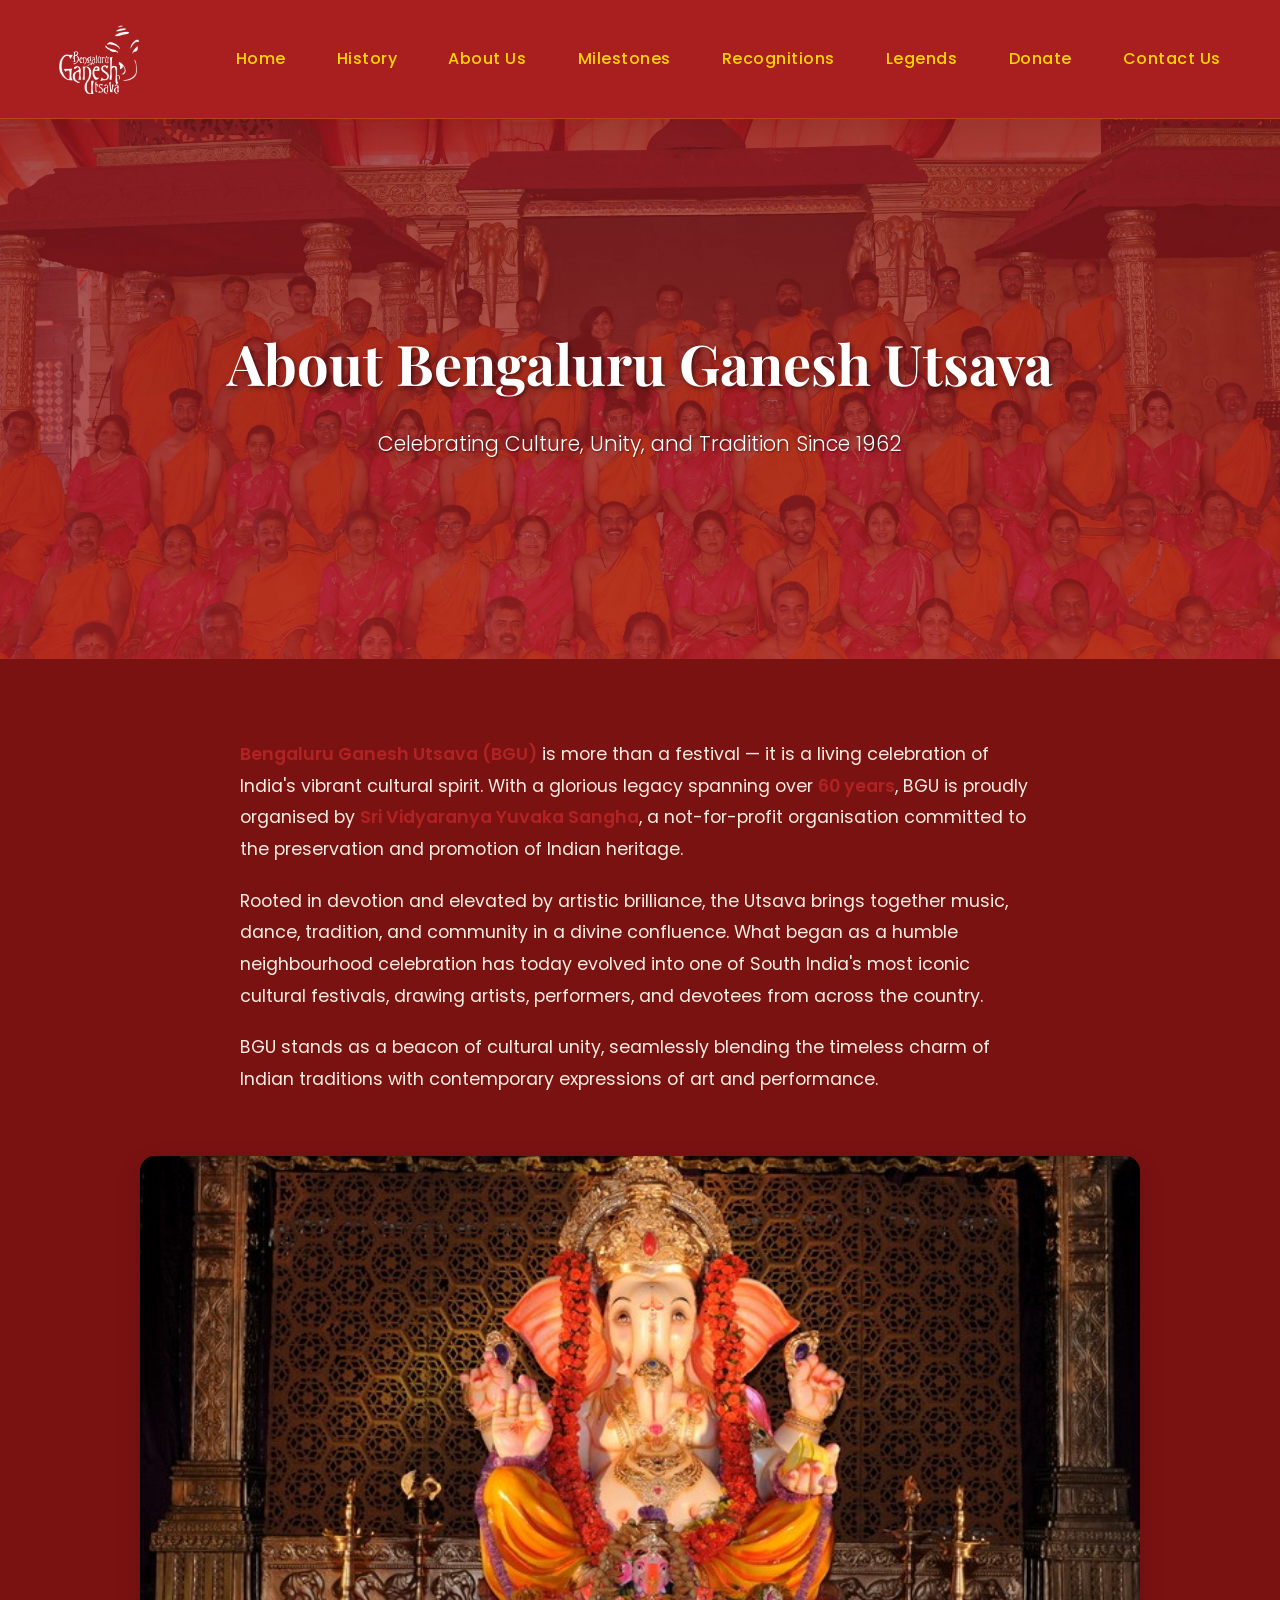
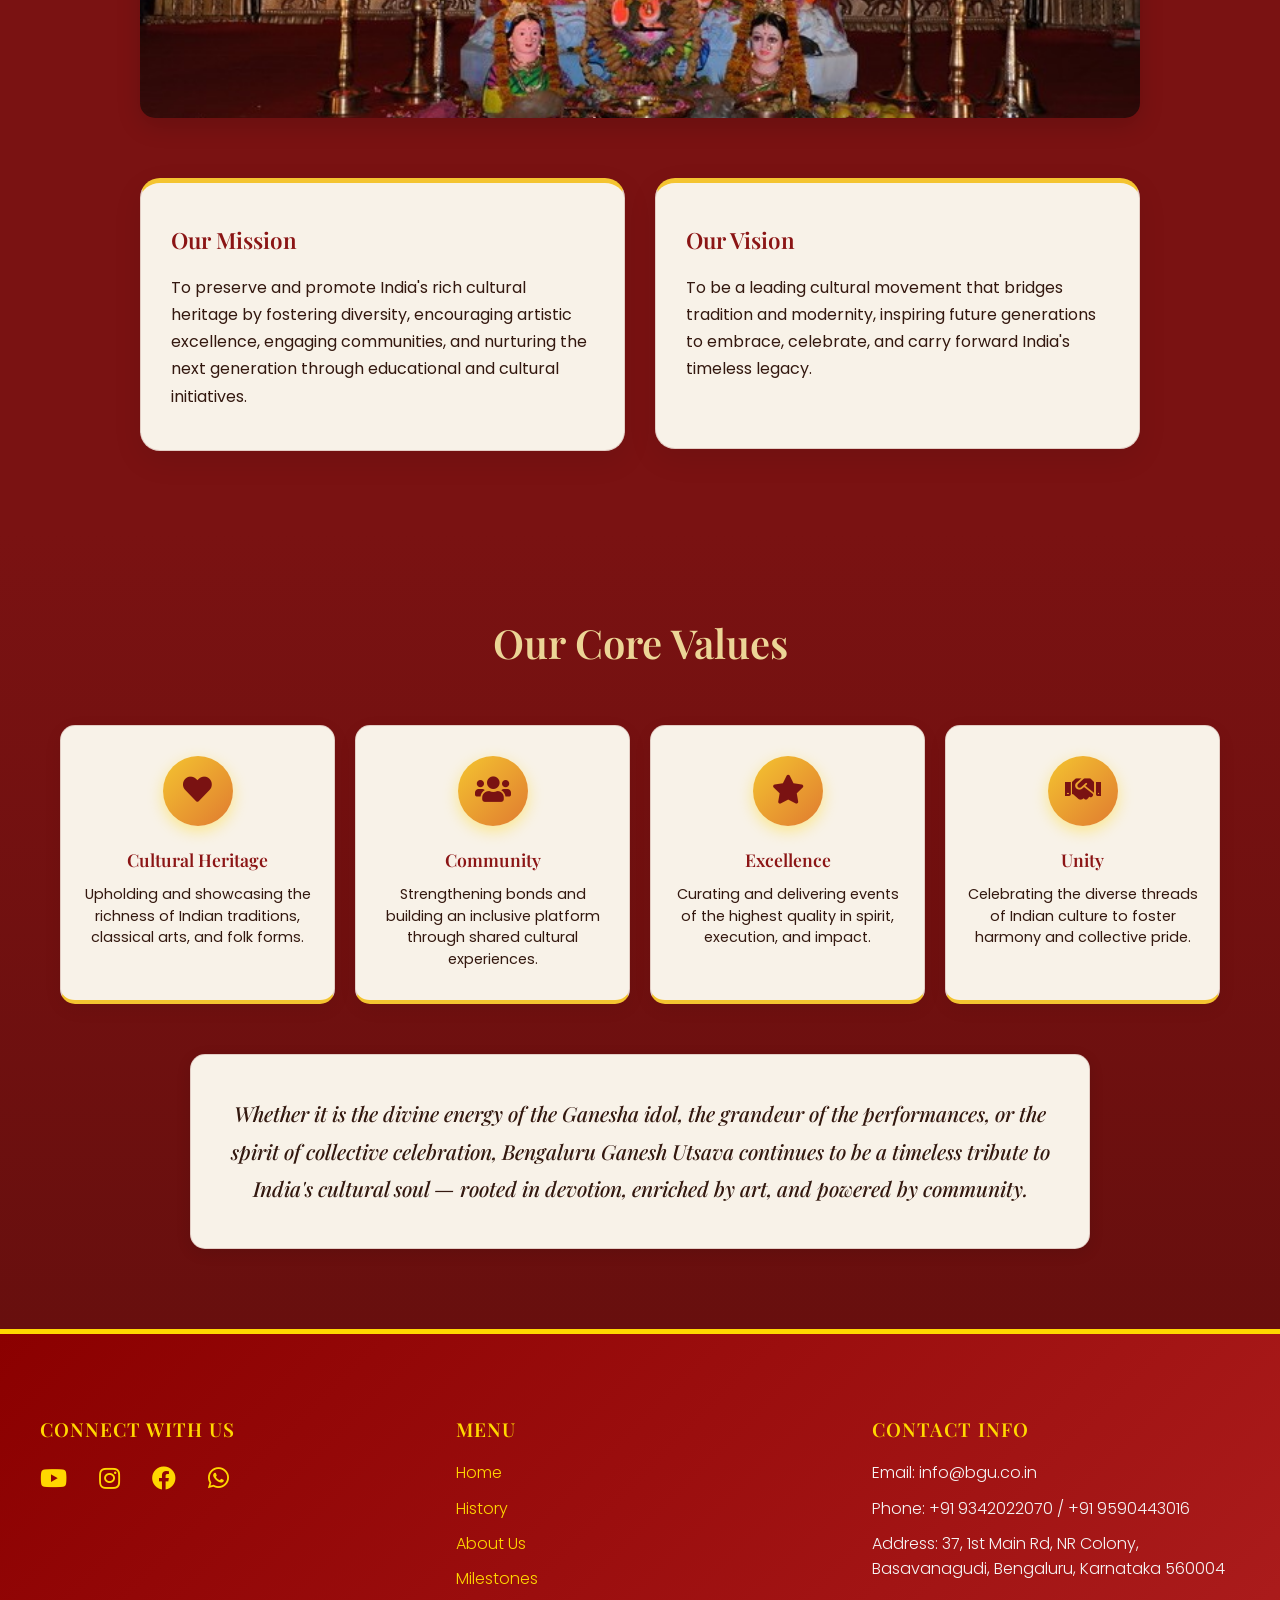
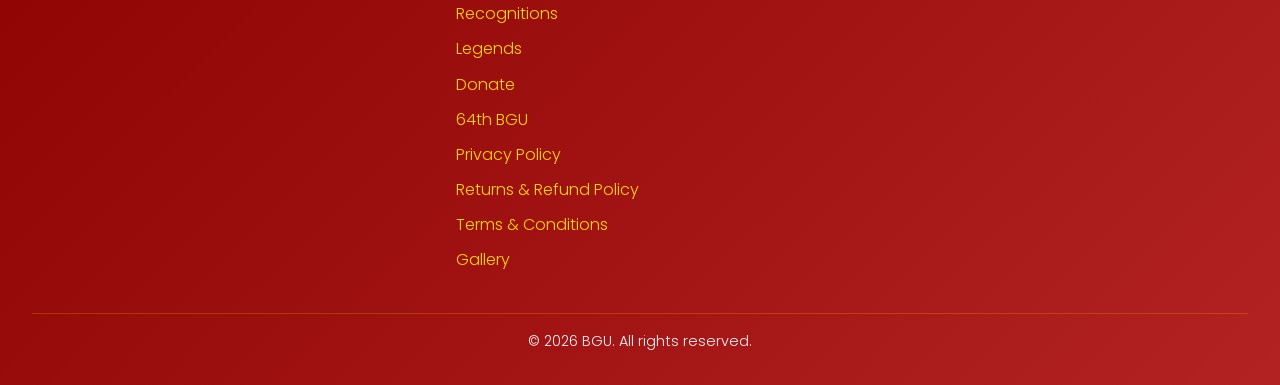
<file: about.html>
﻿<!DOCTYPE html>
<html lang="en">
<head>
    <meta charset="UTF-8">
    <meta name="viewport" content="width=device-width, initial-scale=1.0">
    <title>About Us - BGU</title>
    <link rel="preconnect" href="https://fonts.googleapis.com">
    <link rel="preconnect" href="https://fonts.gstatic.com" crossorigin>
    <link href="https://fonts.googleapis.com/css2?family=Poppins:wght@300;400;500;600;700&family=Playfair+Display:wght@400;500;600;700&display=swap" rel="stylesheet">
    <link rel="stylesheet" href="css/common.css">
    <link rel="stylesheet" href="css/about.css">
</head>
<body>
    <nav>
        <div class="nav-container">
            <a href="index.html" class="logo">
                <img src="images/logo.png" alt="BGU Logo">
            </a>
            <button class="mobile-menu-btn">
                <i class="fas fa-bars"></i>
            </button>
            <div class="nav-links">
                <a href="index.html">Home</a>
                <a href="history.html">History</a>
                <a href="about.html" class="active">About Us</a>
                <a href="milestones.html">Milestones</a>
                <a href="recognitions.html">Recognitions</a>
                <a href="legends.html">Legends</a>
                <a href="https://bguseva.efactic.com/donate.aspx" class="donate-nav">Donate</a>
                <a href="contact.html">Contact Us</a>
                </div>
        </div>
    </nav>

    <section class="about-hero">
        <div class="hero-content">
            <h1>About Bengaluru Ganesh Utsava</h1>
            <p>Celebrating Culture, Unity, and Tradition Since 1962</p>
        </div>
    </section>

    <section class="about-content">
        <div class="container">
            <!-- Text Content Section -->
            <div class="about-text-section">
                <div class="about-intro-section">
                    <p class="about-intro">
                        <strong>Bengaluru Ganesh Utsava (BGU)</strong> is more than a festival — it is a living celebration of India's vibrant cultural spirit. 
                        With a glorious legacy spanning over <strong>60 years</strong>, BGU is proudly organised by <strong>Sri Vidyaranya Yuvaka Sangha</strong>, a not-for-profit organisation committed to
                        the preservation and promotion of Indian heritage.
                    </p>
                    <p class="about-intro">
                        Rooted in devotion and elevated by artistic brilliance, 
                        the Utsava brings together music, dance, tradition, and community in a divine confluence. 
                        What began as a humble neighbourhood celebration has today evolved into one of South India's most iconic cultural festivals, drawing artists, performers, and devotees from across the country.
                    </p>
                    <p class="about-intro">
                        BGU stands as a beacon of cultural unity, seamlessly blending the timeless charm of Indian traditions with contemporary expressions of art and performance.
                    </p>
                </div>
            </div>

            <!-- Image Section -->
            <div class="about-image-section">
                <div class="image-container">
                    <img src="images/about.jpg" alt="BGU Celebration">
                    <div class="image-overlay">
                        <div class="overlay-content">
                            <h3>60+ Years of Excellence</h3>
                            <p>Celebrating India's Cultural Heritage</p>
                        </div>
                    </div>
                </div>
            </div>

            <!-- Mission Vision Section -->
            <div class="mission-vision-section">
                <div class="mission-vision-grid">
                    <div class="mission-card">
                        <h3>Our Mission</h3>
                        <p>To preserve and promote India's rich cultural heritage by fostering diversity, encouraging artistic excellence, engaging communities, and nurturing the next generation through educational and cultural initiatives.</p>
                    </div>
                    <div class="vision-card">
                        <h3>Our Vision</h3>
                        <p>To be a leading cultural movement that bridges tradition and modernity, inspiring future 
                            generations to embrace, celebrate, and carry forward India's timeless legacy.</p>
                            <br>
                    </div>
                </div>
            </div>
        </div>
    </section>

    <section class="values-section">
        <div class="container">
            <h2>Our Core Values</h2>
            <div class="values-grid">
                <div class="value-card">
                    <div class="value-icon">
                        <i class="fas fa-heart"></i>
                    </div>
                    <h3>Cultural Heritage</h3>
                    <p>Upholding and showcasing the richness of Indian traditions, classical arts, and folk forms.</p>
                </div>
                <div class="value-card">
                    <div class="value-icon">
                        <i class="fas fa-users"></i>
                    </div>
                    <h3>Community</h3>
                    <p>Strengthening bonds and building an inclusive platform through shared cultural experiences.</p>
                </div>
                <div class="value-card">
                    <div class="value-icon">
                        <i class="fas fa-star"></i>
                    </div>
                    <h3>Excellence</h3>
                    <p>Curating and delivering events of the highest quality in spirit, execution, and impact.</p>
                </div>
                <div class="value-card">
                    <div class="value-icon">
                        <i class="fas fa-handshake"></i>
                    </div>
                    <h3>Unity</h3>
                    <p>Celebrating the diverse threads of Indian culture to foster harmony and collective pride.</p>
                </div>
            </div>
            <div class="values-conclusion">
                <p>Whether it is the divine energy of the Ganesha idol, the grandeur of the performances, or the spirit of collective celebration, 
                    Bengaluru Ganesh Utsava continues to be a timeless tribute to India's cultural soul — rooted in devotion, enriched by art, and powered by community.</p>
            </div>
        </div>
    </section>

    <footer id="contact-section">
        <div class="footer-content">
            <div class="footer-section">
                <h3>Connect With Us</h3>
                <div class="social-links">
                    <a href="https://www.youtube.com/@BengaluruGaneshUtsav" target="_blank" title="YouTube">
                        <i class="fab fa-youtube"></i>
                    </a>
                    <a href="https://www.instagram.com/bengaluruganeshutsava/" target="_blank" title="Instagram">
                        <i class="fab fa-instagram"></i>
                    </a>
                    <a href="https://www.facebook.com/BengaluruGaneshUtsava?rdid=ej8LYQ4lG8cMJiPI&share_url=https%3A%2F%2Fwww.facebook.com%2Fshare%2F1BhWuiuvGp%2F%23" target="_blank" title="Facebook">
                        <i class="fab fa-facebook"></i>
                    </a>
                    <a href="https://www.whatsapp.com/channel/0029VbAELHt1HspvXAZ7Qm1d" target="_blank" title="whatsapp">
                        <i class="fab fa-whatsapp"></i>
                    </a>
                </div>
            </div>
            <div class="footer-section">
                <h3>Menu</h3>
                <div class="footer-menu">
                    <a href="index.html">Home</a>
                    <a href="history.html">History</a>
                    <a href="about.html">About Us</a>
                    <a href="milestones.html">Milestones</a>
                    <a href="recognitions.html">Recognitions</a>
                    <a href="legends.html">Legends</a>
                    <a href="https://bguseva.efactic.com/donate.aspx">Donate</a>
                    <a href="64thbgu.html">64th BGU</a>
                    <a href="privacy-policy.html">Privacy Policy</a>
                    <a href="returns-refund-policy.html">Returns & Refund Policy</a>
                    <a href="terms-conditions-policy.html">Terms & Conditions</a>
                    <a href="gallery.html">Gallery</a>
                </div>
            </div>
            <div class="footer-section">
                <h3>Contact Info</h3>
                <p>Email: info@bgu.co.in</p>
                <p>Phone: +91 9342022070 / +91 9590443016</p>
                <p>Address: 37, 1st Main Rd, NR Colony, Basavanagudi, Bengaluru, Karnataka 560004</p>
            </div>
        </div>
        <div class="footer-bottom">
            <p>&copy; 2026 BGU. All rights reserved.</p>
        </div>
    </footer>

    <!-- Font Awesome for social media icons -->
    <link rel="stylesheet" href="https://cdnjs.cloudflare.com/ajax/libs/font-awesome/5.15.4/css/all.min.css">
    <script src="scripts/about.js"></script>
</body>
</html>
</file>
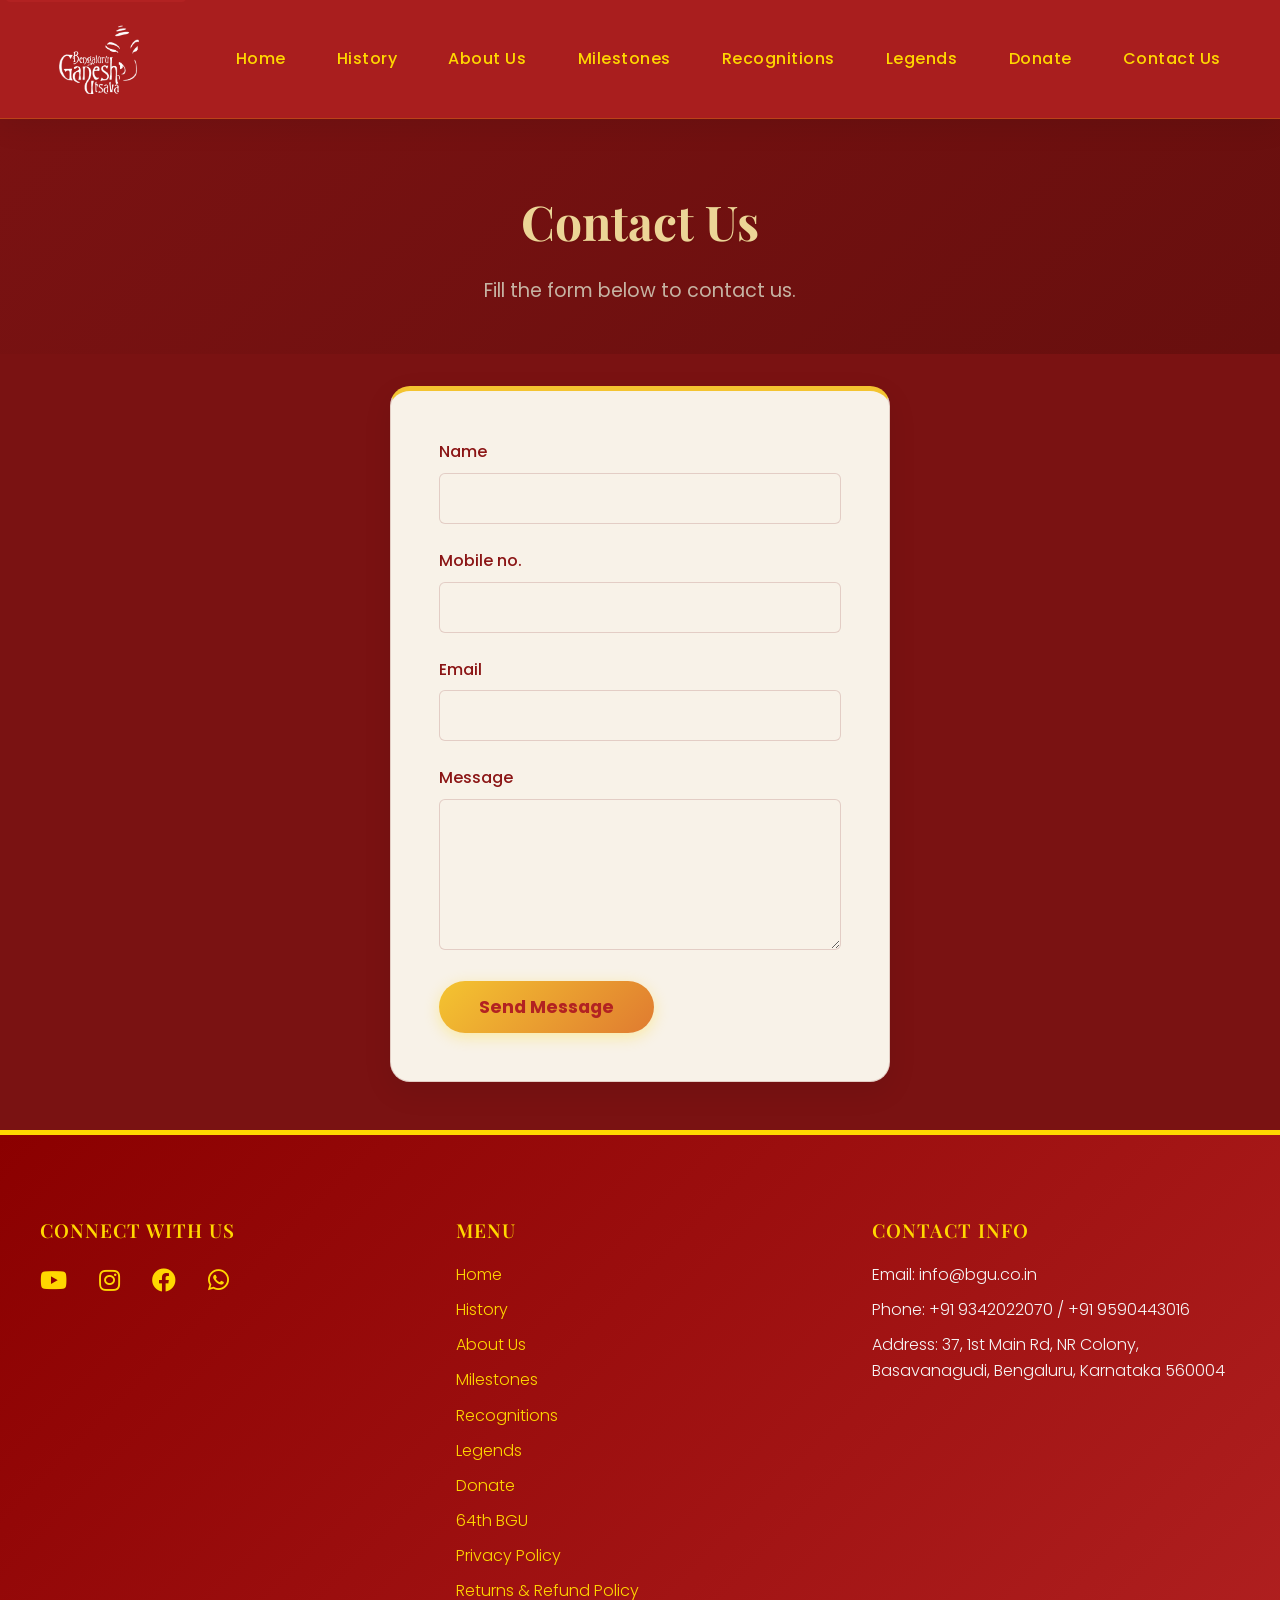
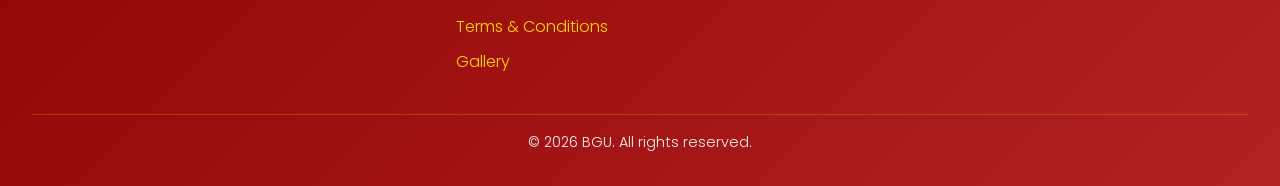
<file: contact.html>
﻿<!DOCTYPE html>
<html lang="en">
<head>
    <meta charset="UTF-8">
    <meta name="viewport" content="width=device-width, initial-scale=1.0">
    <title>Contact Us - BGU</title>
    <link rel="preconnect" href="https://fonts.googleapis.com">
    <link rel="preconnect" href="https://fonts.gstatic.com" crossorigin>
    <link href="https://fonts.googleapis.com/css2?family=Poppins:wght@300;400;500;600;700&family=Playfair+Display:wght@400;500;600;700&display=swap" rel="stylesheet">
    <link rel="stylesheet" href="css/common.css">
    <link rel="stylesheet" href="css/contact.css">
    <link rel="stylesheet" href="css/main.css">
</head>
<body>
    <a href="#main-content" class="skip-link">Skip to main content</a>
    <nav aria-label="Main navigation">
        <div class="nav-container">
            <a href="index.html" class="logo">
                <img src="images/logo.png" alt="BGU Logo">
            </a>
            <button class="mobile-menu-btn" aria-label="Toggle navigation menu" aria-expanded="false">
                <i class="fas fa-bars" aria-hidden="true"></i>
            </button>
            <div class="nav-links">
                <a href="index.html">Home</a>
                <a href="history.html">History</a>
                <a href="about.html">About Us</a>
                <a href="milestones.html">Milestones</a>
                <a href="recognitions.html">Recognitions</a>
                <a href="legends.html">Legends</a>
                <a href="https://bguseva.efactic.com/donate.aspx">Donate</a>
                <a href="contact.html">Contact Us</a>
            </div>
        </div>
    </nav>

    <main id="main-content">
        <section class="contact-hero">
            <h1>Contact Us</h1>
            <p>Fill the form below to contact us.</p>
        </section>
        <section class="contact-form-section">
            <form class="contact-form" action="#" method="post" autocomplete="off">
                <div class="form-group">
                    <label for="name">Name</label>
                    <input type="text" id="name" name="name" required>
                </div>
                <div class="form-group">
                    <label for="mobile no.">Mobile no.</label>
                    <input type="text" id="mobile no." name="mobile no." required>
                </div>
                <div class="form-group">
                    <label for="email">Email</label>
                    <input type="email" id="email" name="email">
                </div>
                <div class="form-group">
                    <label for="message">Message</label>
                    <textarea id="message" name="message" rows="5" required></textarea>
                </div>
                <button type="submit" class="submit-btn">Send Message</button>
            </form>
        </section>
    </main>
    <footer id="contact-section">
        <div class="footer-content">
            <div class="footer-section">
                <h3>Connect With Us</h3>
                <div class="social-links">
                    <a href="https://www.youtube.com/@BengaluruGaneshUtsav" target="_blank" title="YouTube">
                        <i class="fab fa-youtube"></i>
                    </a>
                    <a href="https://www.instagram.com/bengaluruganeshutsava/" target="_blank" title="Instagram">
                        <i class="fab fa-instagram"></i>
                    </a>
                    <a href="https://www.facebook.com/BengaluruGaneshUtsava?rdid=ej8LYQ4lG8cMJiPI&share_url=https%3A%2F%2Fwww.facebook.com%2Fshare%2F1BhWuiuvGp%2F%23" target="_blank" title="Facebook">
                        <i class="fab fa-facebook"></i>
                    </a>
                    <a href="https://www.whatsapp.com/channel/0029VbAELHt1HspvXAZ7Qm1d" target="_blank" title="whatsapp">
                        <i class="fab fa-whatsapp"></i>
                    </a>
                </div>
            </div>
            <div class="footer-section">
                <h3>Menu</h3>
                <div class="footer-menu">
                    <a href="index.html">Home</a>
                    <a href="history.html">History</a>
                    <a href="about.html">About Us</a>
                    <a href="milestones.html">Milestones</a>
                    <a href="recognitions.html">Recognitions</a>
                    <a href="legends.html">Legends</a>
                    <a href="https://bguseva.efactic.com/donate.aspx">Donate</a>
                    <a href="64thbgu.html">64th BGU</a>
                    <a href="privacy-policy.html">Privacy Policy</a>
                    <a href="returns-refund-policy.html">Returns & Refund Policy</a>
                    <a href="terms-conditions-policy.html">Terms & Conditions</a>
                    <a href="gallery.html">Gallery</a>
                </div>
            </div>
            <div class="footer-section">
                <h3>Contact Info</h3>
                <p>Email: info@bgu.co.in</p>
                <p>Phone: +91 9342022070 / +91 9590443016</p>
                <p>Address: 37, 1st Main Rd, NR Colony, Basavanagudi, Bengaluru, Karnataka 560004</p>
            </div>
        </div>
        <div class="footer-bottom">
            <p>&copy; 2026 BGU. All rights reserved.</p>
        </div>
    </footer>
    <link rel="stylesheet" href="https://cdnjs.cloudflare.com/ajax/libs/font-awesome/5.15.4/css/all.min.css">
    <script src="scripts/main.js"></script>
</body>
</html>
</file>
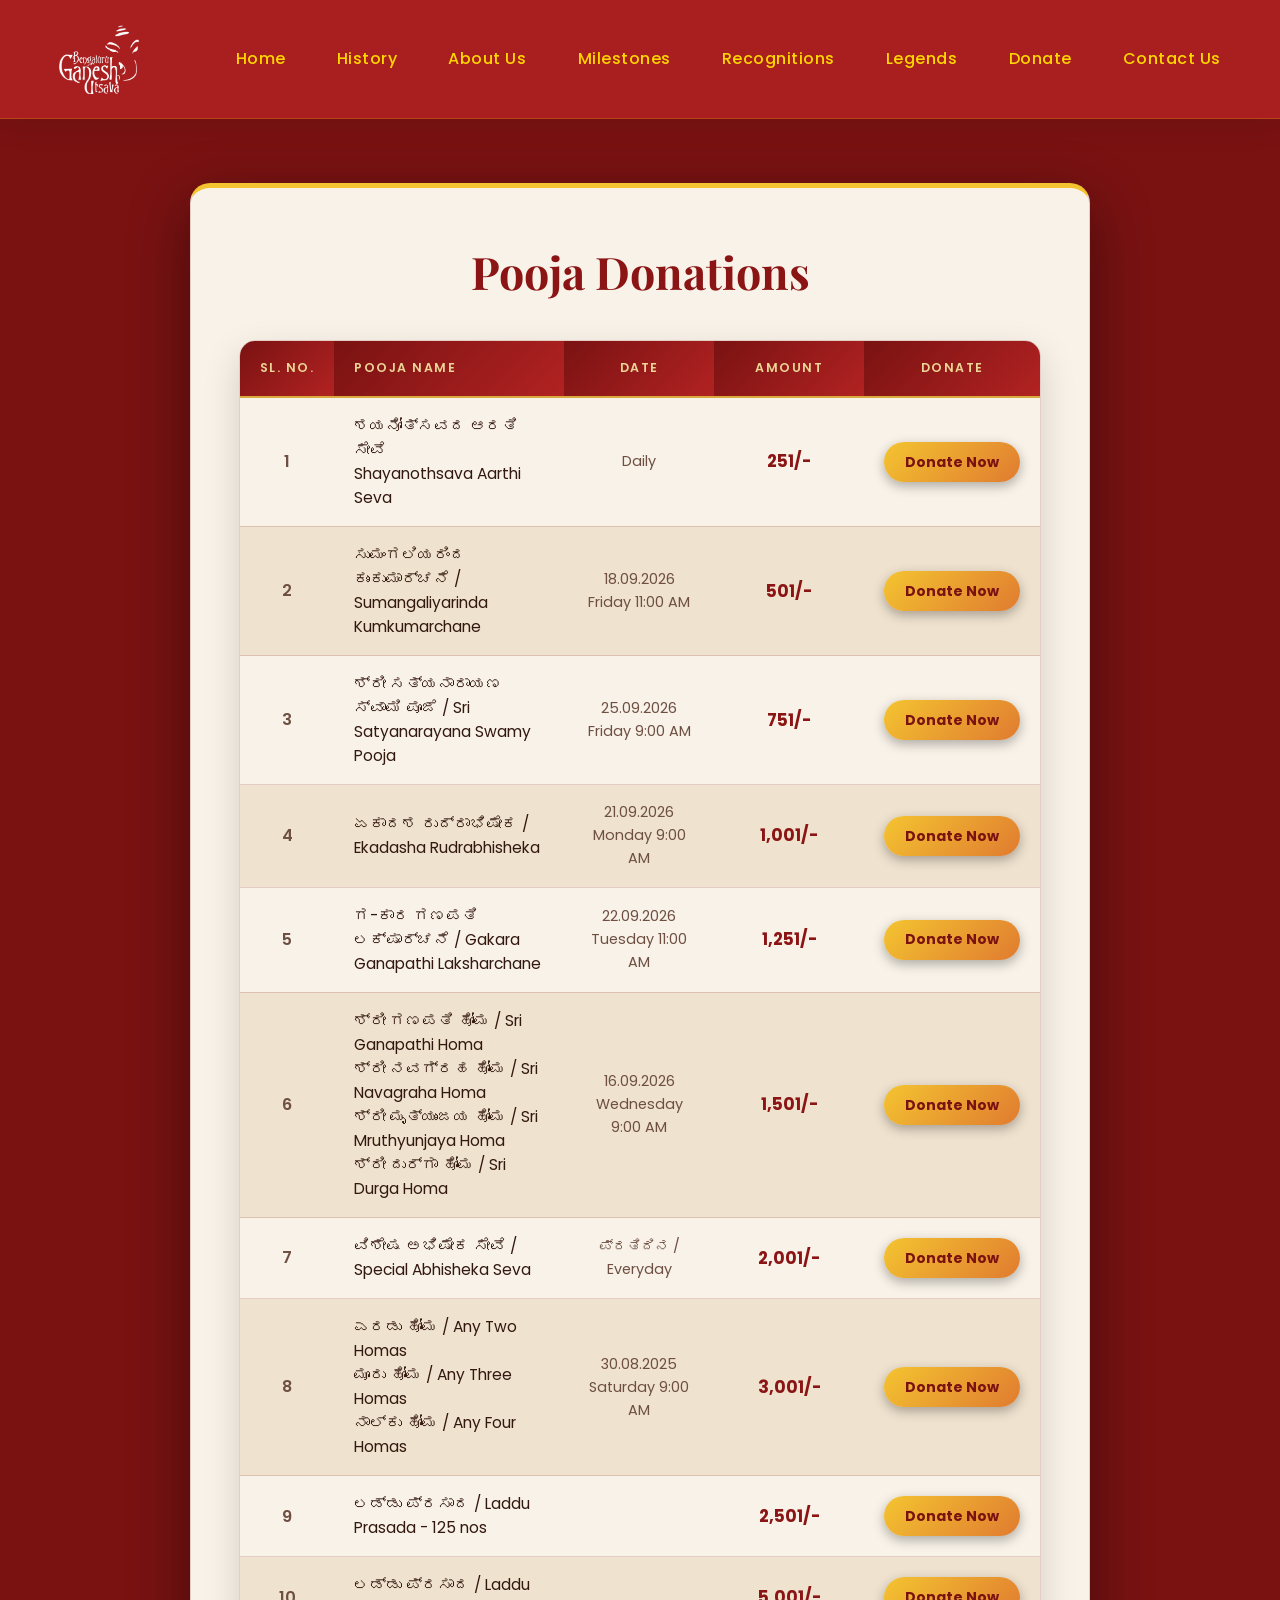
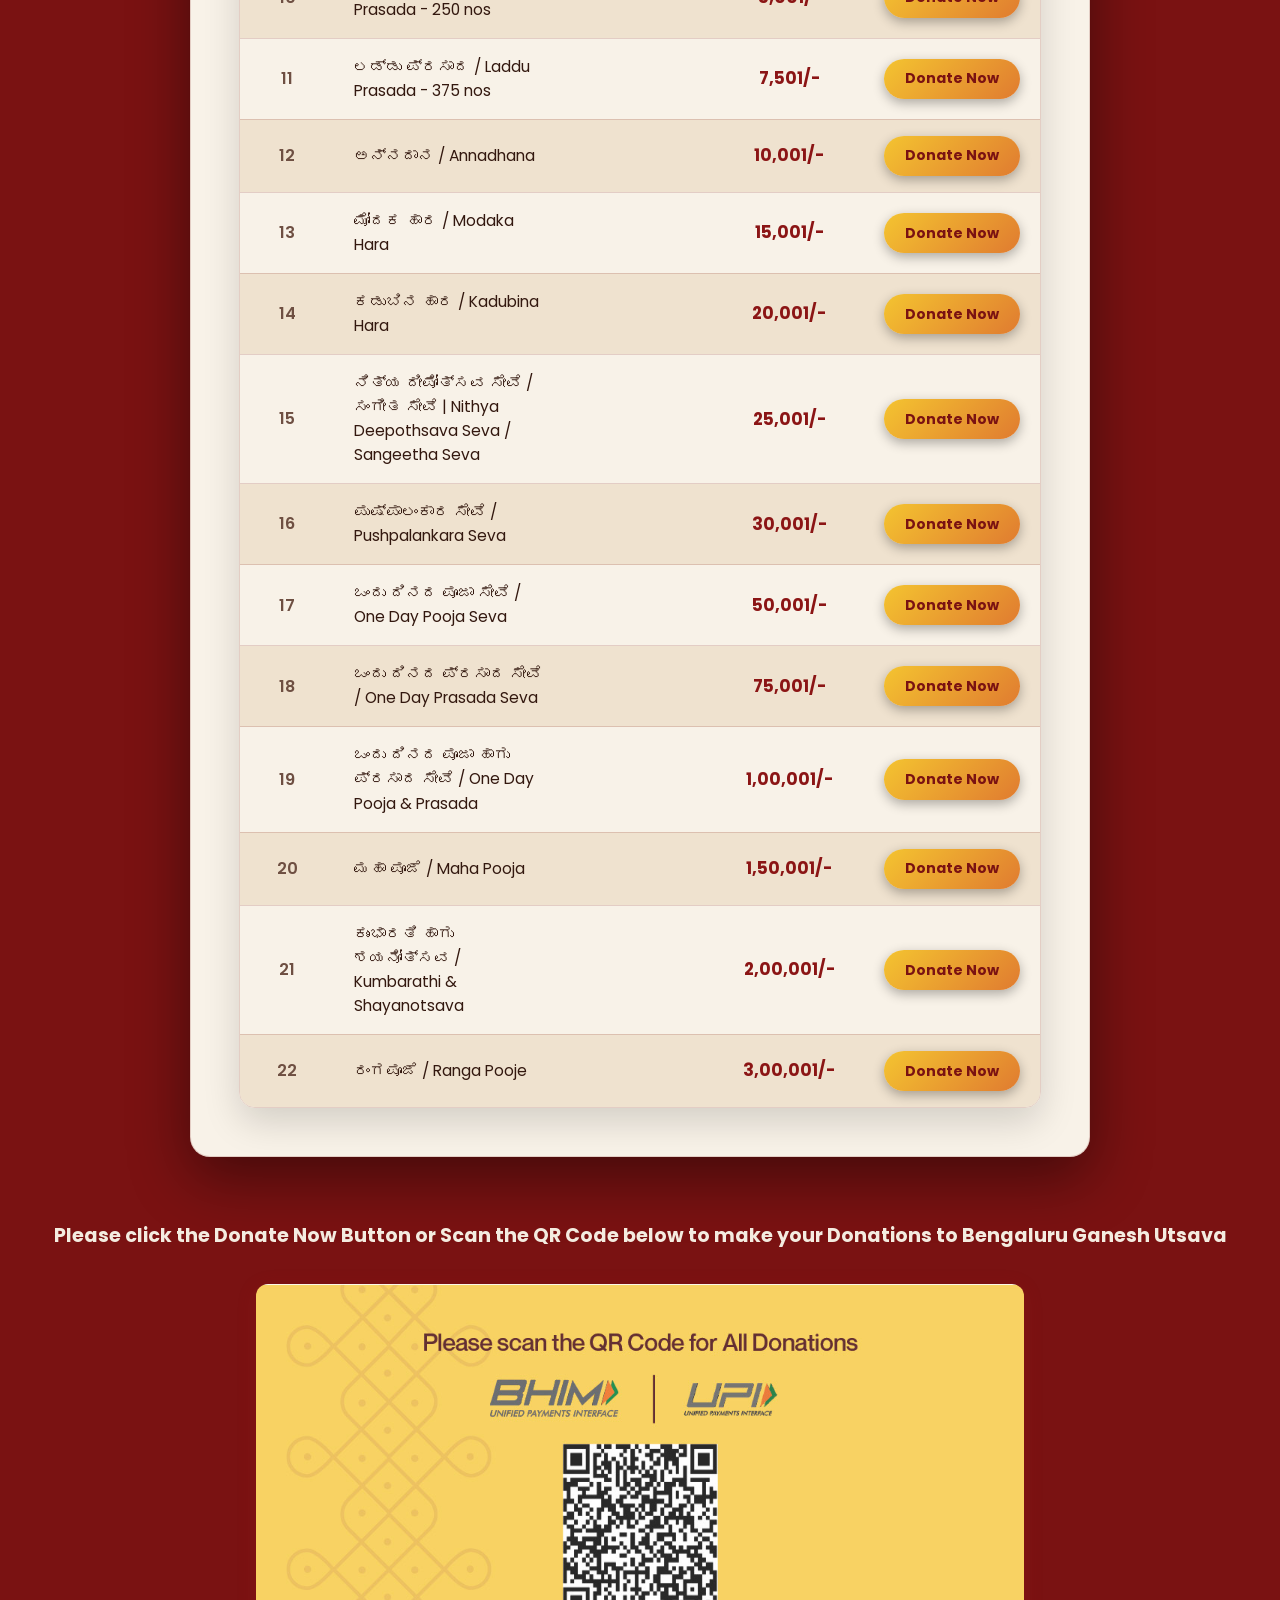
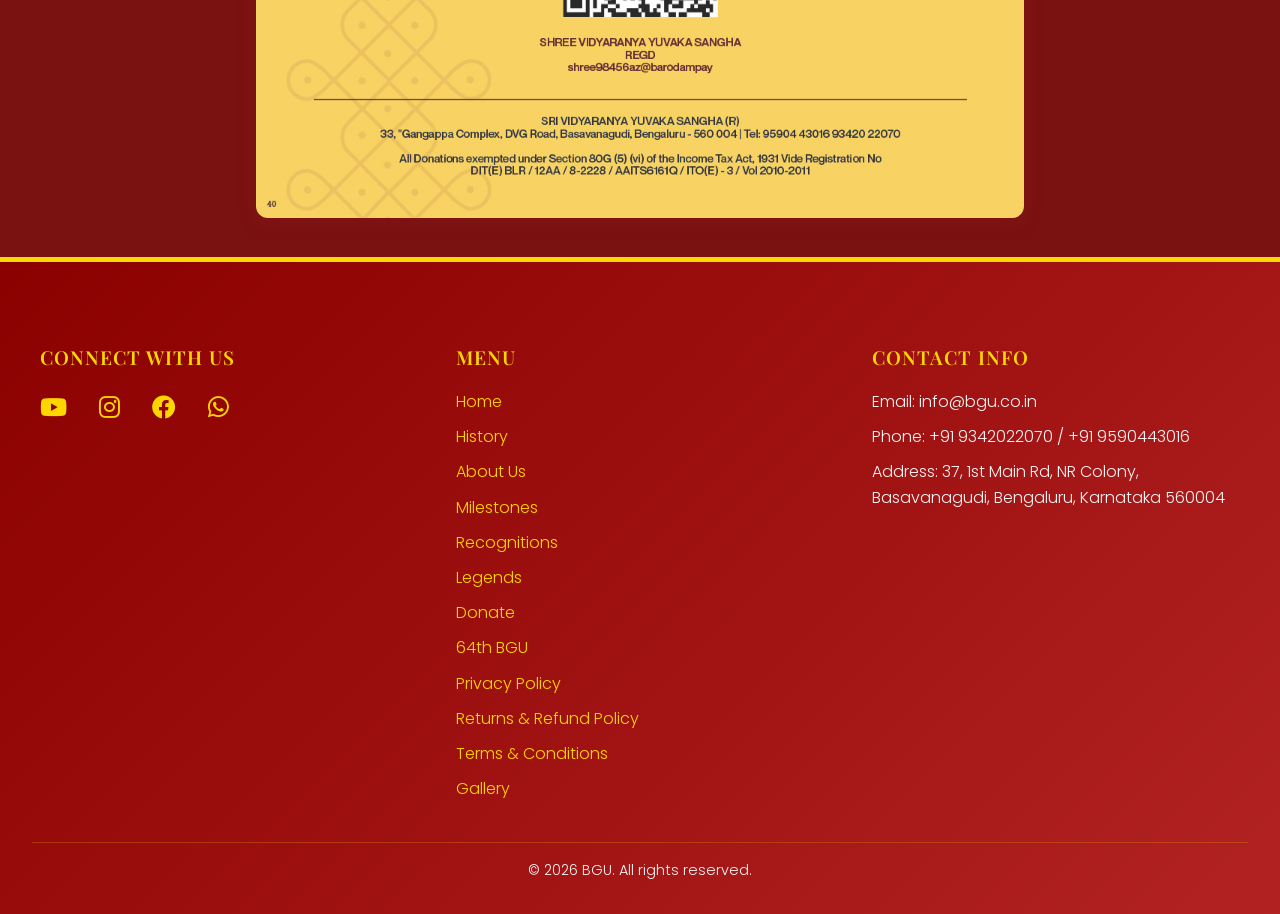
<file: donate.html>
﻿<!DOCTYPE html>
<html lang="en">
<head>
    <meta charset="UTF-8">
    <meta name="viewport" content="width=device-width, initial-scale=1.0">
    <title>Pooja Donations - BGU</title>
    <link rel="preconnect" href="https://fonts.googleapis.com">
    <link rel="preconnect" href="https://fonts.gstatic.com" crossorigin>
    <link href="https://fonts.googleapis.com/css2?family=Poppins:wght@300;400;500;600;700&family=Playfair+Display:wght@400;500;600;700&display=swap" rel="stylesheet">
    <link rel="stylesheet" href="css/common.css">
    <link rel="stylesheet" href="css/donate.css">
    <link rel="stylesheet" href="https://cdnjs.cloudflare.com/ajax/libs/font-awesome/6.0.0/css/all.min.css">
</head>
<body>
    <nav>
        <div class="nav-container">
            <a href="index.html" class="logo">
                <img src="images/logo.png" alt="BGU Logo">
            </a>
            <button class="mobile-menu-btn">
                <i class="fas fa-bars"></i>
            </button>
            <div class="nav-links">
                <a href="index.html" class="active">Home</a>
                <a href="history.html">History</a>
                <a href="about.html">About Us</a>
                <a href="milestones.html">Milestones</a>
                <a href="recognitions.html">Recognitions</a>
                <a href="legends.html">Legends</a>
                <a href="https://bguseva.efactic.com/donate.aspx" class="donate-nav">Donate</a>
                <a href="contact.html">Contact Us</a>
            </div>
        </div>
    </nav>

    <main style="min-height: 60vh;">
        <section class="donate-section">
            <h1>Pooja Donations</h1>
            <div class="donate-table-container">
                <table class="donate-table">
                    <thead>
                        <tr>
                            <th class="sl-no-col">Sl. No.</th>
                            <th>Pooja Name</th>
                            <th class="date-col">Date</th>
                            <th class="donation-amount-col">Amount</th>
                            <th class="donate-col">Donate</th>
                        </tr>
                    </thead>
                    <tbody>
                        <tr><td>1</td><td>ಶಯನೋತ್ಸವದ ಆರತಿ ಸೇವೆ <br>  Shayanothsava Aarthi Seva </td><td>Daily</td><td>251/-</td><td><a href="https://rzp.io/rzp/donate-to-bgu" target="_blank" class="donate-btn">Donate Now</a></td></tr>
                        <tr><td>2</td><td>ಸುಮಂಗಲಿಯರಿಂದ ಕುಂಕುಮಾರ್ಚನೆ / Sumangaliyarinda Kumkumarchane</td><td>18.09.2026<br>Friday 11:00 AM</td><td>501/-</td><td><a href="https://rzp.io/rzp/donate-to-bgu" target="_blank" class="donate-btn">Donate Now</a></td></tr>
                        <tr><td>3</td><td>ಶ್ರೀ ಸತ್ಯನಾರಾಯಣ ಸ್ವಾಮಿ ಪೂಜೆ / Sri Satyanarayana Swamy Pooja</td><td>25.09.2026<br>Friday 9:00 AM</td><td>751/-</td><td><a href="https://rzp.io/rzp/donate-to-bgu" target="_blank" class="donate-btn">Donate Now</a></td></tr>
                        <tr><td>4</td><td>ಏಕಾದಶ ರುದ್ರಾಭಿಷೇಕ / Ekadasha Rudrabhisheka</td><td>21.09.2026<br>Monday 9:00 AM</td><td>1,001/-</td><td><a href="https://rzp.io/rzp/donate-to-bgu" target="_blank" class="donate-btn">Donate Now</a></td></tr>
                        <tr><td>5</td><td>ಗ-ಕಾರ ಗಣಪತಿ ಲಕ್ಷಾರ್ಚನೆ / Gakara Ganapathi Laksharchane</td><td>22.09.2026<br>Tuesday 11:00 AM</td><td>1,251/-</td><td><a href="https://rzp.io/rzp/donate-to-bgu" target="_blank" class="donate-btn">Donate Now</a></td></tr>
                        <tr><td>6</td><td>ಶ್ರೀ ಗಣಪತಿ ಹೋಮ / Sri Ganapathi Homa<br>ಶ್ರೀ ನವಗ್ರಹ ಹೋಮ / Sri Navagraha Homa<br>ಶ್ರೀ ಮೃತ್ಯುಂಜಯ ಹೋಮ / Sri Mruthyunjaya Homa<br>ಶ್ರೀ ದುರ್ಗಾ ಹೋಮ / Sri Durga Homa</td><td>16.09.2026<br>Wednesday 9:00 AM</td><td>1,501/-</td><td><a href="https://rzp.io/rzp/donate-to-bgu" target="_blank" class="donate-btn">Donate Now</a></td></tr>
                        <tr><td>7</td><td>ವಿಶೇಷ ಅಭಿಷೇಕ ಸೇವೆ / Special Abhisheka Seva</td><td>ಪ್ರತಿದಿನ / Everyday</td><td>2,001/-</td><td><a href="https://rzp.io/rzp/donate-to-bgu" target="_blank" class="donate-btn">Donate Now</a></td></tr>
                        <tr><td>8</td><td>ಎರಡು ಹೋಮ / Any Two Homas<br>ಮೂರು ಹೋಮ / Any Three Homas<br>ನಾಲ್ಕು ಹೋಮ / Any Four Homas</td><td>30.08.2025<br>Saturday 9:00 AM</td><td>3,001/-</td><td><a href="https://rzp.io/rzp/donate-to-bgu" target="_blank" class="donate-btn">Donate Now</a></td></tr>
                        <tr><td>9</td><td>ಲಡ್ಡು ಪ್ರಸಾದ / Laddu Prasada - 125 nos</td><td></td><td>2,501/-</td><td><a href="https://rzp.io/rzp/donate-to-bgu" target="_blank" class="donate-btn">Donate Now</a></td></tr>
                        <tr><td>10</td><td>ಲಡ್ಡು ಪ್ರಸಾದ / Laddu Prasada - 250 nos</td><td></td><td>5,001/-</td><td><a href="https://rzp.io/rzp/donate-to-bgu" target="_blank" class="donate-btn">Donate Now</a></td></tr>
                        <tr><td>11</td><td>ಲಡ್ಡು ಪ್ರಸಾದ / Laddu Prasada - 375 nos</td><td></td><td>7,501/-</td><td><a href="https://rzp.io/rzp/donate-to-bgu" target="_blank" class="donate-btn">Donate Now</a></td></tr>
                        <tr><td>12</td><td>ಅನ್ನದಾನ / Annadhana</td><td></td><td>10,001/-</td><td><a href="https://rzp.io/rzp/donate-to-bgu" target="_blank" class="donate-btn">Donate Now</a></td></tr>
                        <tr><td>13</td><td>ಮೋದಕ ಹಾರ / Modaka Hara</td><td></td><td>15,001/-</td><td><a href="https://rzp.io/rzp/donate-to-bgu" target="_blank" class="donate-btn">Donate Now</a></td></tr>
                        <tr><td>14</td><td>ಕಡುಬಿನ ಹಾರ / Kadubina Hara</td><td></td><td>20,001/-</td><td><a href="https://rzp.io/rzp/donate-to-bgu" target="_blank" class="donate-btn">Donate Now</a></td></tr>
                        <tr><td>15</td><td>ನಿತ್ಯ ದೀಪೋತ್ಸವ ಸೇವೆ / ಸಂಗೀತ ಸೇವೆ | Nithya Deepothsava Seva / Sangeetha Seva</td><td></td><td>25,001/-</td><td><a href="https://rzp.io/rzp/donate-to-bgu" target="_blank" class="donate-btn">Donate Now</a></td></tr>
                        <tr><td>16</td><td>ಪುಷ್ಪಾಲಂಕಾರ ಸೇವೆ / Pushpalankara Seva</td><td></td><td>30,001/-</td><td><a href="https://rzp.io/rzp/donate-to-bgu" target="_blank" class="donate-btn">Donate Now</a></td></tr>
                        <tr><td>17</td><td>ಒಂದು ದಿನದ ಪೂಜಾ ಸೇವೆ / One Day Pooja Seva</td><td></td><td>50,001/-</td><td><a href="https://rzp.io/rzp/donate-to-bgu" target="_blank" class="donate-btn">Donate Now</a></td></tr>
                        <tr><td>18</td><td>ಒಂದು ದಿನದ ಪ್ರಸಾದ ಸೇವೆ / One Day Prasada Seva</td><td></td><td>75,001/-</td><td><a href="https://rzp.io/rzp/donate-to-bgu" target="_blank" class="donate-btn">Donate Now</a></td></tr>
                        <tr><td>19</td><td>ಒಂದು ದಿನದ ಪೂಜಾ ಹಾಗು ಪ್ರಸಾದ ಸೇವೆ / One Day Pooja & Prasada</td><td></td><td>1,00,001/-</td><td><a href="https://rzp.io/rzp/donate-to-bgu" target="_blank" class="donate-btn">Donate Now</a></td></tr>
                        <tr><td>20</td><td>ಮಹಾ ಪೂಜೆ / Maha Pooja</td><td></td><td>1,50,001/-</td><td><a href="https://rzp.io/rzp/donate-to-bgu" target="_blank" class="donate-btn">Donate Now</a></td></tr>
                        <tr><td>21</td><td>ಕುಂಭಾರತಿ ಹಾಗು ಶಯನೋತ್ಸವ / Kumbarathi & Shayanotsava</td><td></td><td>2,00,001/-</td><td><a href="https://rzp.io/rzp/donate-to-bgu" target="_blank" class="donate-btn">Donate Now</a></td></tr>
                        <tr><td>22</td><td>ರಂಗಪೂಜೆ / Ranga Pooje</td><td></td><td>3,00,001/-</td><td><a href="https://rzp.io/rzp/donate-to-bgu" target="_blank" class="donate-btn">Donate Now</a></td></tr>
                    </tbody>
                </table>
            </div>
        </section>
        <h3 class="donate-custom-text">Please click the Donate Now Button or Scan the QR Code below to make your Donations to Bengaluru Ganesh Utsava</h3>
        
        <!-- Donation Image Section -->
        <div class="donation-image-section">
            <img src="images/scanner.jpg" alt="Donate to Bengaluru Ganesh Utsava" class="donation-image">
        </div>
    </main>

    <footer id="contact-section">
        <div class="footer-content">
            <div class="footer-section">
                <h3>Connect With Us</h3>
                <div class="social-links">
                    <a href="https://www.youtube.com/@BengaluruGaneshUtsav" target="_blank" title="YouTube">
                        <i class="fab fa-youtube"></i>
                    </a>
                    <a href="https://www.instagram.com/bengaluruganeshutsava/" target="_blank" title="Instagram">
                        <i class="fab fa-instagram"></i>
                    </a>
                    <a href="https://www.facebook.com/BengaluruGaneshUtsava?rdid=ej8LYQ4lG8cMJiPI&share_url=https%3A%2F%2Fwww.facebook.com%2Fshare%2F1BhWuiuvGp%2F%23" target="_blank" title="Facebook">
                        <i class="fab fa-facebook"></i>
                    </a>
                    <a href="https://www.whatsapp.com/channel/0029VbAELHt1HspvXAZ7Qm1d" target="_blank" title="whatsapp">
                    <i class="fab fa-whatsapp"></i>
                    </a>
                </div>
            </div>
            <div class="footer-section">
                <h3>Menu</h3>
                <div class="footer-menu">
                    <a href="index.html">Home</a>
                    <a href="history.html">History</a>
                    <a href="about.html">About Us</a>
                    <a href="milestones.html">Milestones</a>
                    <a href="recognitions.html">Recognitions</a>
                    <a href="legends.html">Legends</a>
                    <a href="https://bguseva.efactic.com/donate.aspx" class="active">Donate</a>
                    <a href="64thbgu.html">64th BGU</a>
                    <a href="privacy-policy.html">Privacy Policy</a>
                    <a href="returns-refund-policy.html">Returns & Refund Policy</a>
                    <a href="terms-conditions-policy.html">Terms & Conditions</a>
                    <a href="gallery.html">Gallery</a>
                </div>
            </div>
            <div class="footer-section">
                <h3>Contact Info</h3>
                <p>Email: info@bgu.co.in</p>
                <p>Phone: +91 9342022070 / +91 9590443016</p>
                <p>Address: 37, 1st Main Rd, NR Colony, Basavanagudi, Bengaluru, Karnataka 560004</p>
            </div>
        </div>
        <div class="footer-bottom">
            <p>&copy; 2026 BGU. All rights reserved.</p>
        </div>
    </footer>
    <script src="scripts/donate.js"></script>
</body>
</html>
</file>
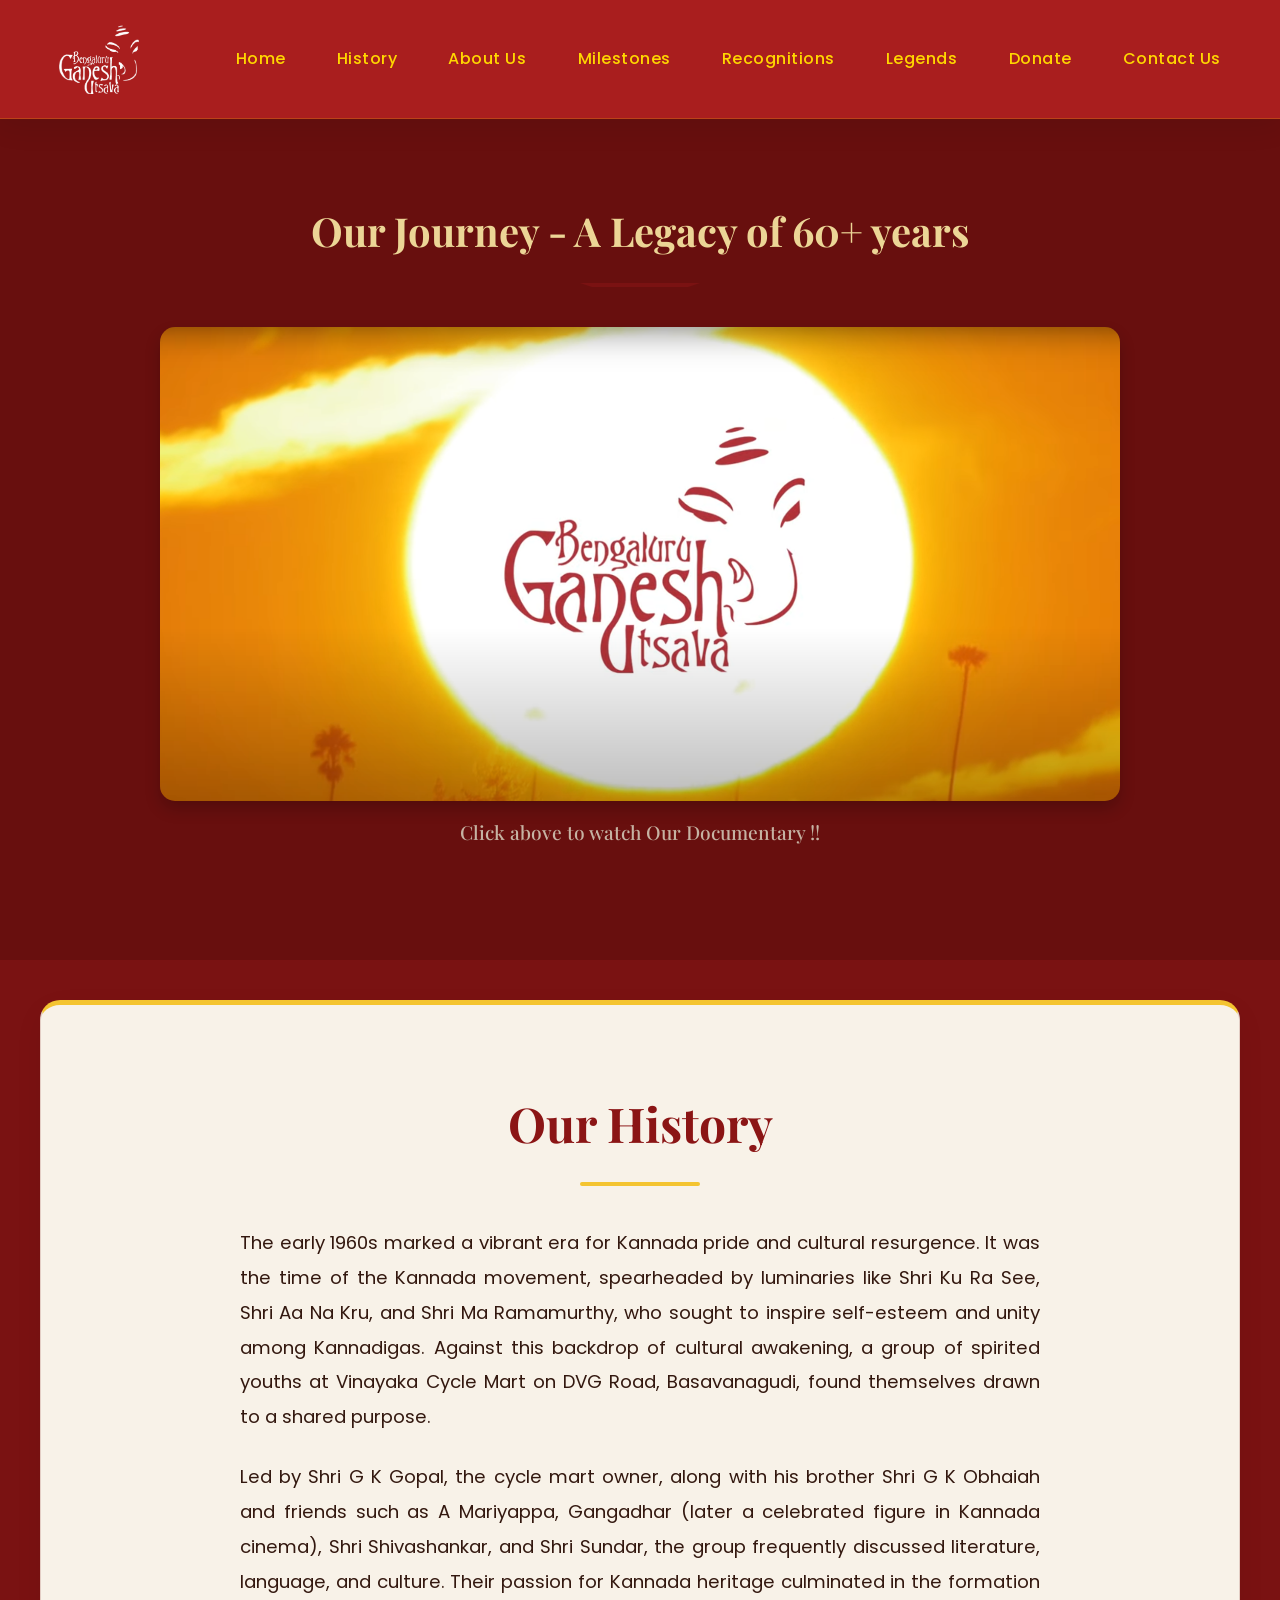
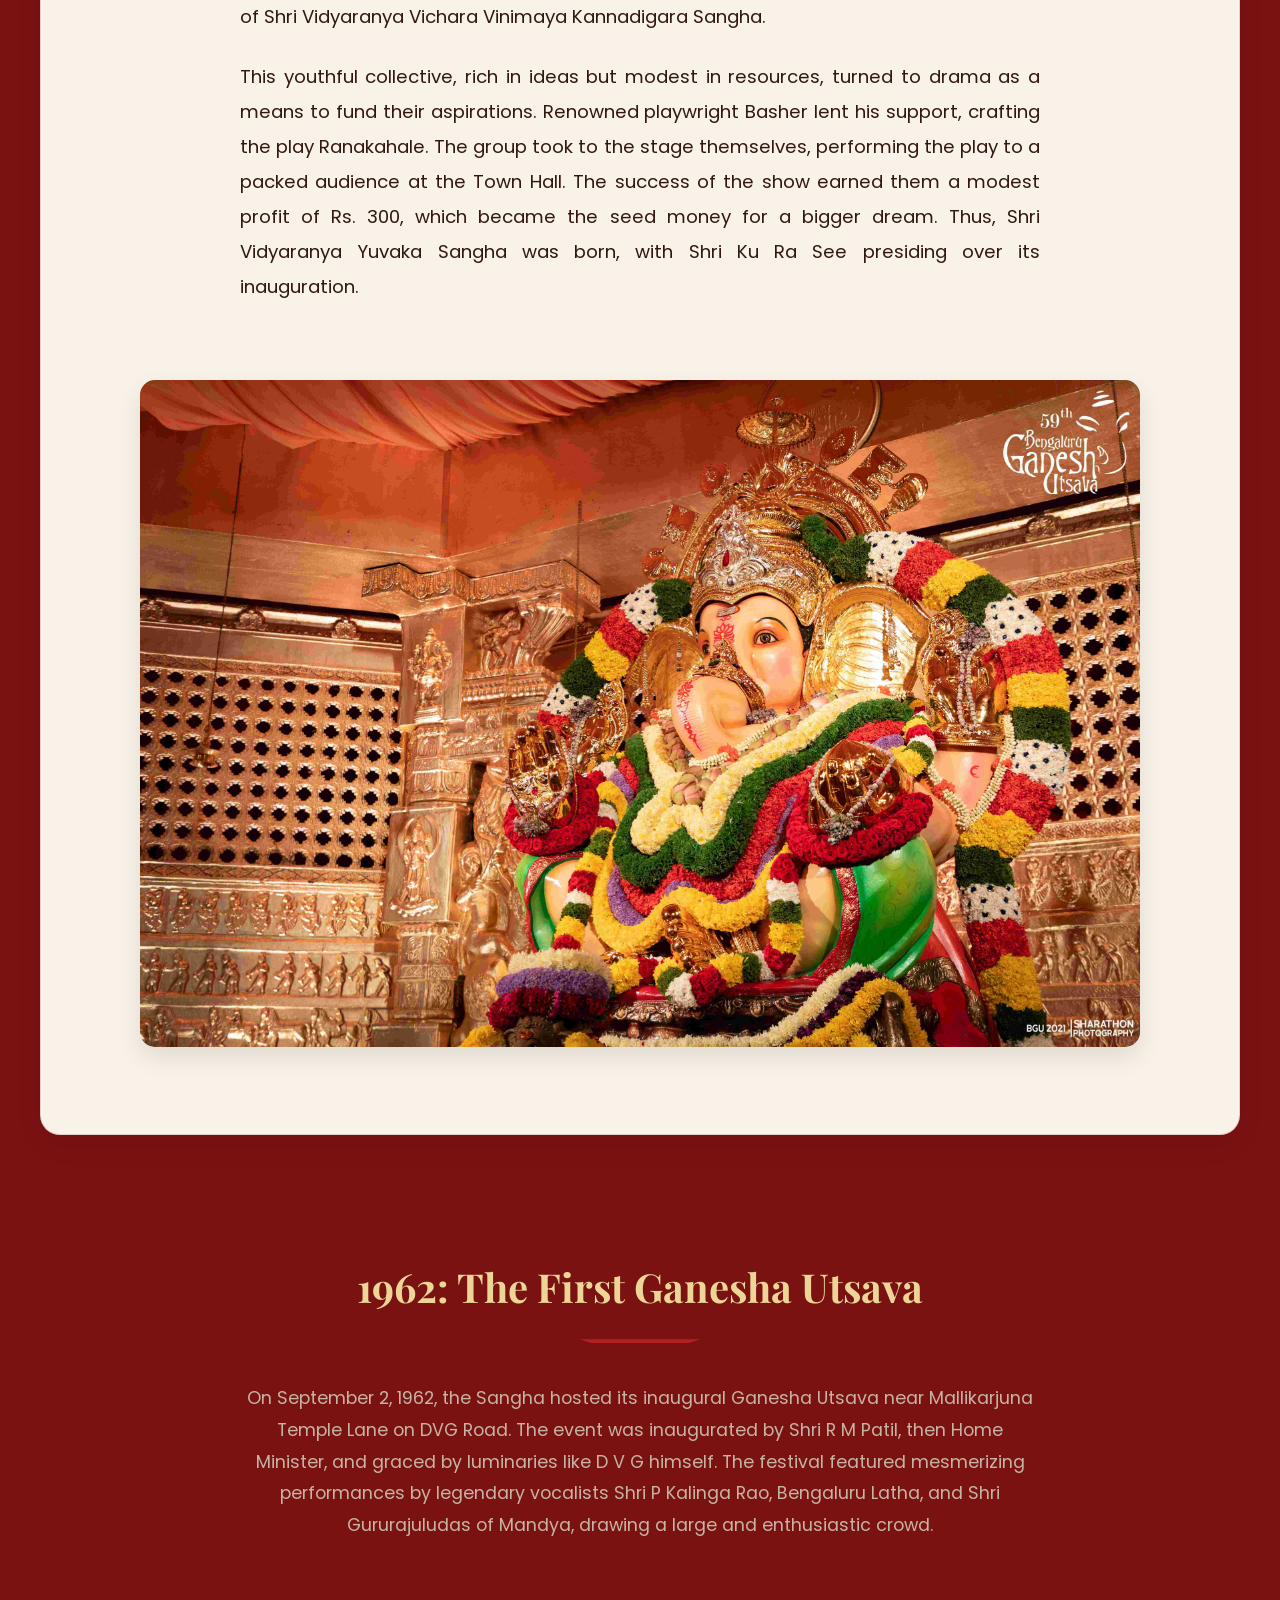
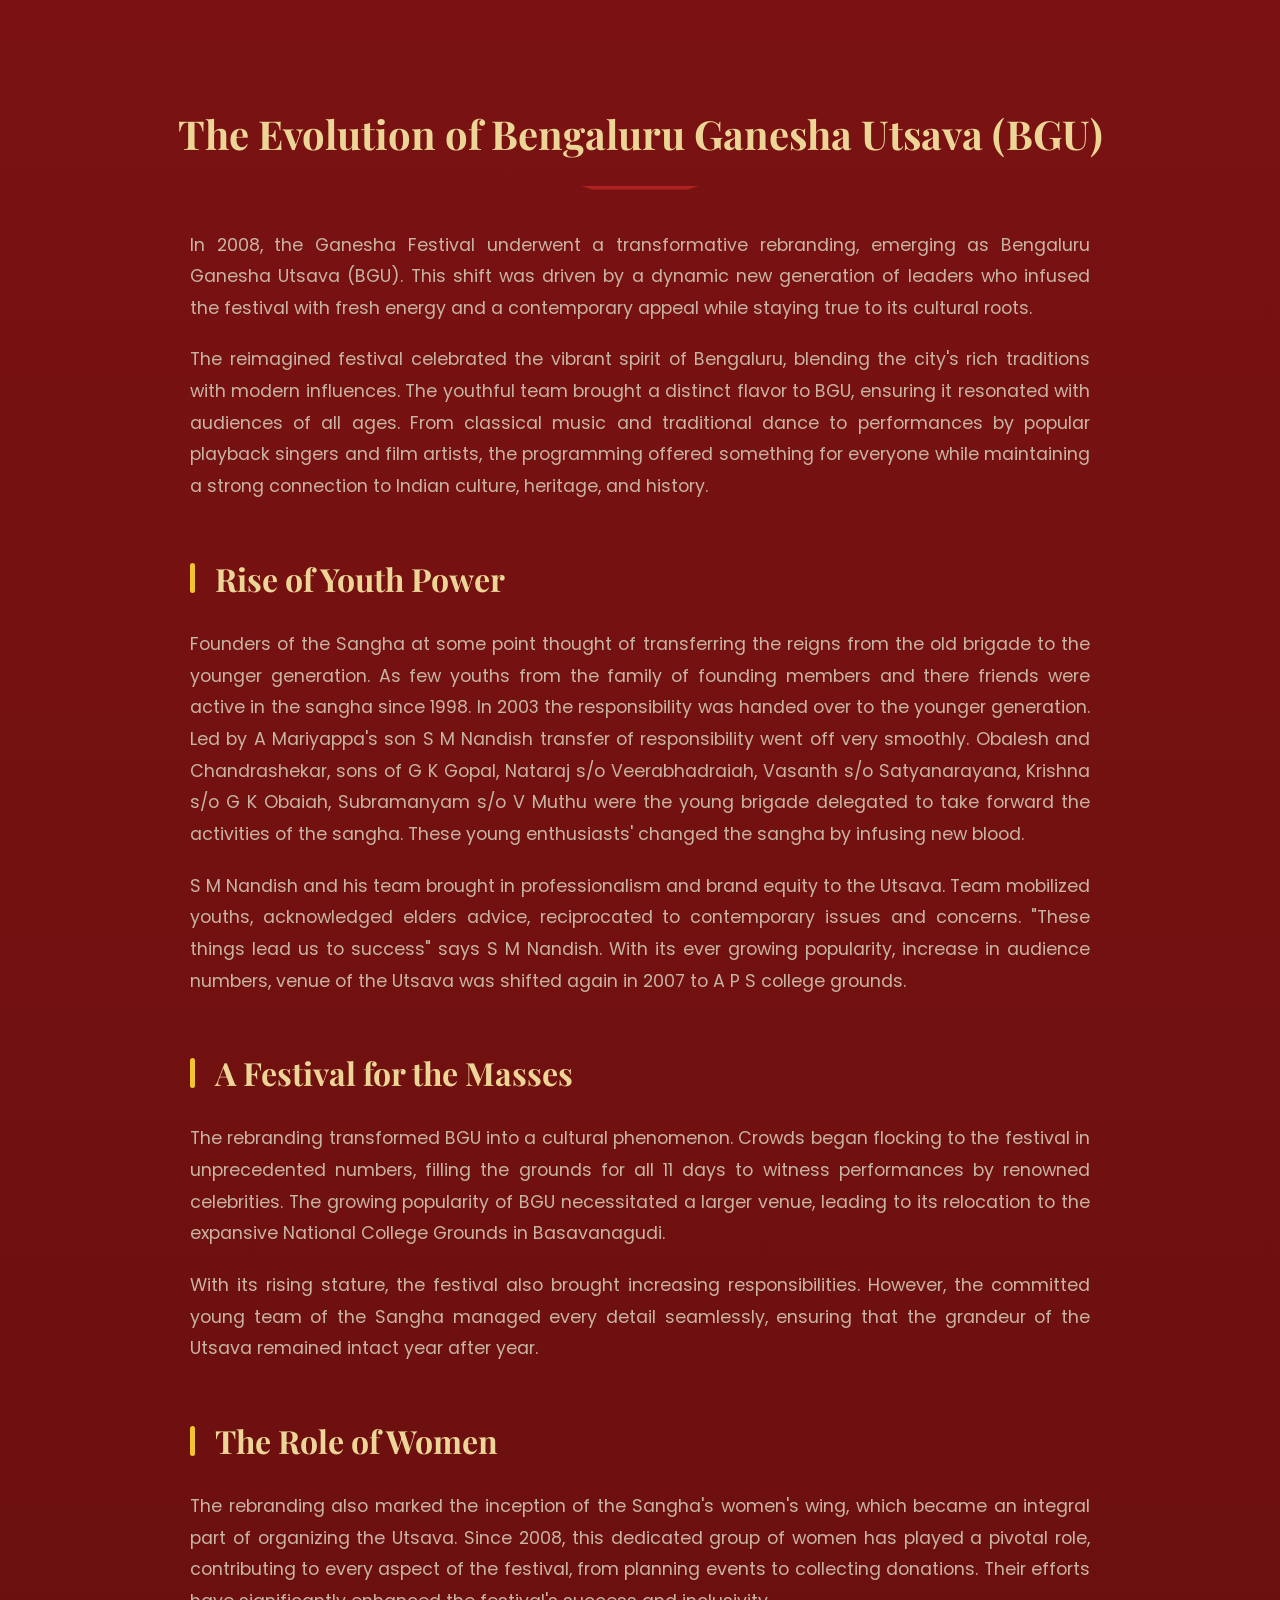
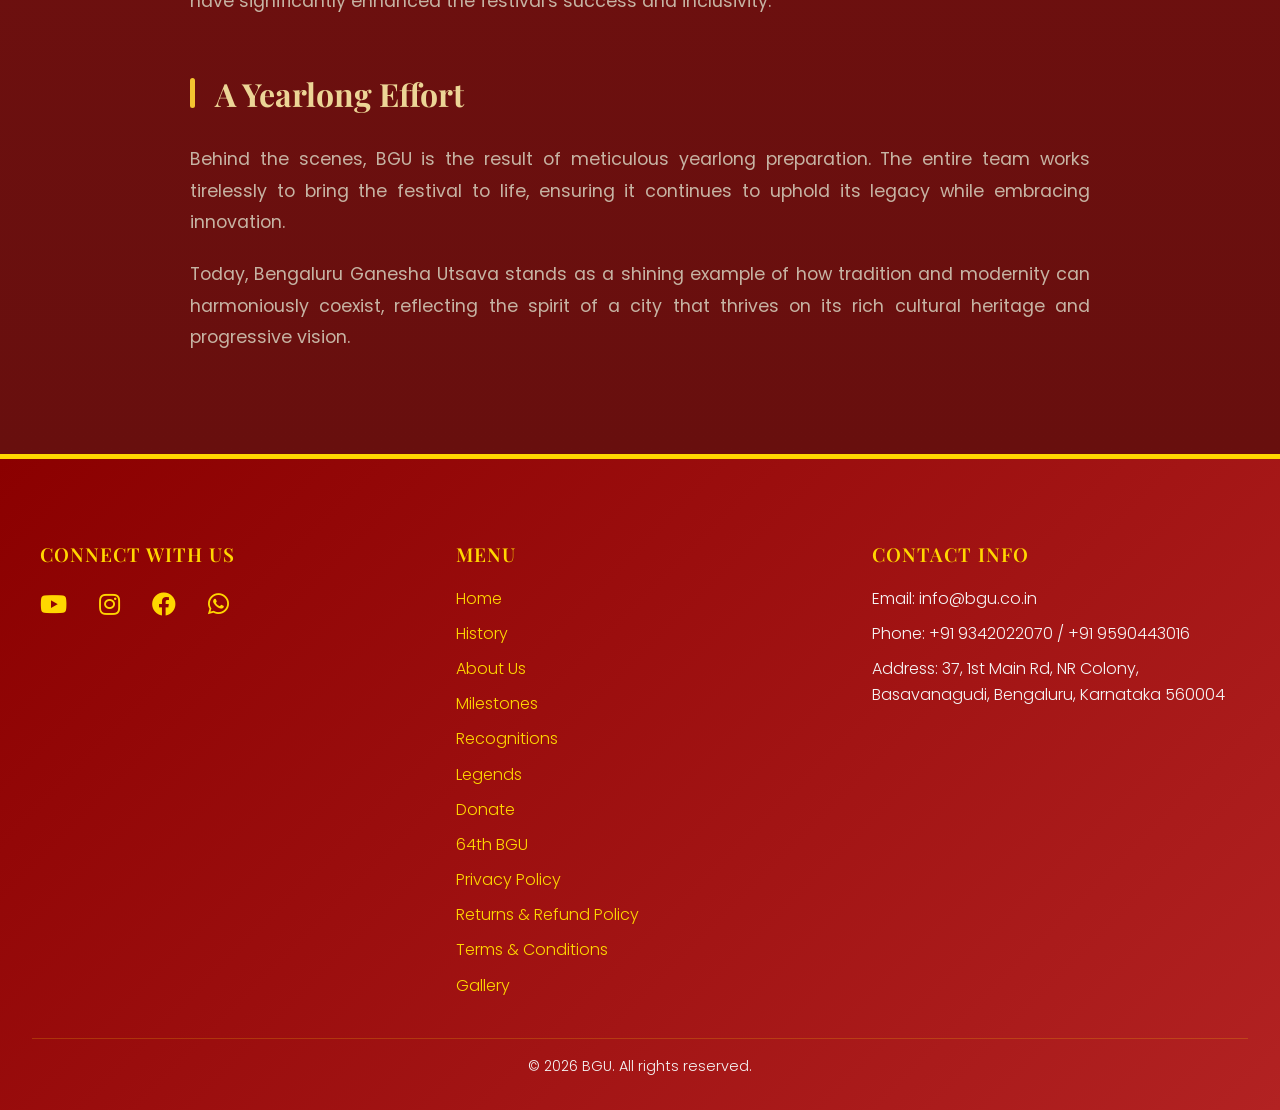
<file: history.html>
﻿<!DOCTYPE html>
<html lang="en">
<head>
    <meta charset="UTF-8">
    <meta name="viewport" content="width=device-width, initial-scale=1.0">
    <title>History - BGU</title>
    <link rel="preconnect" href="https://fonts.googleapis.com">
    <link rel="preconnect" href="https://fonts.gstatic.com" crossorigin>
    <link href="https://fonts.googleapis.com/css2?family=Poppins:wght@300;400;500;600;700&family=Playfair+Display:wght@400;500;600;700&display=swap" rel="stylesheet">
    <link rel="stylesheet" href="css/common.css">
    <link rel="stylesheet" href="css/history.css">
</head>
<body>
    <nav>
        <div class="nav-container">
            <a href="index.html" class="logo">
                <img src="images/logo.png" alt="BGU Logo">
            </a>
            <button class="mobile-menu-btn">
                <i class="fas fa-bars"></i>
            </button>
            <div class="nav-links">
                <a href="index.html">Home</a>
                <a href="history.html">History</a>
                <a href="about.html">About Us</a>
                <a href="milestones.html" class="active">Milestones</a>
                <a href="recognitions.html">Recognitions</a>
                <a href="legends.html">Legends</a>
                <a href="https://bguseva.efactic.com/donate.aspx" class="donate-nav">Donate</a>
                <a href="contact.html">Contact Us</a>
            </div>
        </div>
    </nav>

    <section class="video-section">
        <h2 class="video-title">Our Journey - A Legacy of 60+ years</h2>
        <div class="video-container">
            <a href="https://www.youtube.com/watch?v=IKXXIdk42N4" target="_blank">
                <img src="images/video-placeholder.png" alt="BGU History Video" width="960" height="515">
            </a>
            <p class="watch-text">Click above to watch Our Documentary !!</p>
        </div>
    </section>

    <section class="history-section">
        <h1>Our History</h1>
        <div class="history-content">
            <div class="history-text">
                <p>The early 1960s marked a vibrant era for Kannada pride and cultural resurgence. It was the time of the Kannada movement, spearheaded by luminaries like Shri Ku Ra See, Shri Aa Na Kru, and Shri Ma Ramamurthy, who sought to inspire self-esteem and unity among Kannadigas. Against this backdrop of cultural awakening, a group of spirited youths at Vinayaka Cycle Mart on DVG Road, Basavanagudi, found themselves drawn to a shared purpose.</p>
                <p>Led by Shri G K Gopal, the cycle mart owner, along with his brother Shri G K Obhaiah and friends such as A Mariyappa, Gangadhar (later a celebrated figure in Kannada cinema), Shri Shivashankar, and Shri Sundar, the group frequently discussed literature, language, and culture. Their passion for Kannada heritage culminated in the formation of Shri Vidyaranya Vichara Vinimaya Kannadigara Sangha.</p>
                <p>This youthful collective, rich in ideas but modest in resources, turned to drama as a means to fund their aspirations. Renowned playwright Basher lent his support, crafting the play Ranakahale. The group took to the stage themselves, performing the play to a packed audience at the Town Hall. The success of the show earned them a modest profit of Rs. 300, which became the seed money for a bigger dream. Thus, Shri Vidyaranya Yuvaka Sangha was born, with Shri Ku Ra See presiding over its inauguration.</p>
            </div>
            <div class="history-image">
                <img src="images/history.jpg" alt="BGU History">
            </div>
        </div>
    </section>

    <section class="first-utsava-section">
        <h2>1962: The First Ganesha Utsava</h2>
        <div class="utsava-content">
            <p>On September 2, 1962, the Sangha hosted its inaugural Ganesha Utsava near Mallikarjuna Temple Lane on DVG Road. The event was inaugurated by Shri R M Patil, then Home Minister, and graced by luminaries like D V G himself. The festival featured mesmerizing performances by legendary vocalists Shri P Kalinga Rao, Bengaluru Latha, and Shri Gururajuludas of Mandya, drawing a large and enthusiastic crowd.</p>
        </div>
    </section>

    <section class="evolution-section">
        <h2>The Evolution of Bengaluru Ganesha Utsava (BGU)</h2>
        <div class="evolution-content">
            <p>In 2008, the Ganesha Festival underwent a transformative rebranding, emerging as Bengaluru Ganesha Utsava (BGU). This shift was driven by a dynamic new generation of leaders who infused the festival with fresh energy and a contemporary appeal while staying true to its cultural roots.</p>
            
            <p>The reimagined festival celebrated the vibrant spirit of Bengaluru, blending the city's rich traditions with modern influences. The youthful team brought a distinct flavor to BGU, ensuring it resonated with audiences of all ages. From classical music and traditional dance to performances by popular playback singers and film artists, the programming offered something for everyone while maintaining a strong connection to Indian culture, heritage, and history.</p>

            <h3>Rise of Youth Power</h3>
            <p>Founders of the Sangha at some point thought of transferring the reigns from the old brigade to the younger generation. As few youths from the family of founding members and there friends were active in the sangha since 1998. In 2003 the responsibility was handed over to the younger generation. Led by A Mariyappa's son S M Nandish transfer of responsibility went off very smoothly. Obalesh and Chandrashekar, sons of G K Gopal, Nataraj s/o Veerabhadraiah, Vasanth s/o Satyanarayana, Krishna s/o G K Obaiah, Subramanyam s/o V Muthu were the young brigade delegated to take forward the activities of the sangha. These young enthusiasts' changed the sangha by infusing new blood.</p>
            
            <p>S M Nandish and his team brought in professionalism and brand equity to the Utsava. Team mobilized youths, acknowledged elders advice, reciprocated to contemporary issues and concerns. "These things lead us to success" says S M Nandish. With its ever growing popularity, increase in audience numbers, venue of the Utsava was shifted again in 2007 to A P S college grounds.</p>

            <h3>A Festival for the Masses</h3>
            <p>The rebranding transformed BGU into a cultural phenomenon. Crowds began flocking to the festival in unprecedented numbers, filling the grounds for all 11 days to witness performances by renowned celebrities. The growing popularity of BGU necessitated a larger venue, leading to its relocation to the expansive National College Grounds in Basavanagudi.</p>
            
            <p>With its rising stature, the festival also brought increasing responsibilities. However, the committed young team of the Sangha managed every detail seamlessly, ensuring that the grandeur of the Utsava remained intact year after year.</p>

            <h3>The Role of Women</h3>
            <p>The rebranding also marked the inception of the Sangha's women's wing, which became an integral part of organizing the Utsava. Since 2008, this dedicated group of women has played a pivotal role, contributing to every aspect of the festival, from planning events to collecting donations. Their efforts have significantly enhanced the festival's success and inclusivity.</p>

            <h3>A Yearlong Effort</h3>
            <p>Behind the scenes, BGU is the result of meticulous yearlong preparation. The entire team works tirelessly to bring the festival to life, ensuring it continues to uphold its legacy while embracing innovation.</p>
            
            <p>Today, Bengaluru Ganesha Utsava stands as a shining example of how tradition and modernity can harmoniously coexist, reflecting the spirit of a city that thrives on its rich cultural heritage and progressive vision.</p>
        </div>
    </section>

    <footer id="contact-section">
        <div class="footer-content">
            <div class="footer-section">
                <h3>Connect With Us</h3>
                <div class="social-links">
                    <a href="https://www.youtube.com/@BengaluruGaneshUtsav" target="_blank" title="YouTube">
                        <i class="fab fa-youtube"></i>
                    </a>
                    <a href="https://www.instagram.com/bengaluruganeshutsava/" target="_blank" title="Instagram">
                        <i class="fab fa-instagram"></i>
                    </a>
                    <a href="https://www.facebook.com/BengaluruGaneshUtsava?rdid=ej8LYQ4lG8cMJiPI&share_url=https%3A%2F%2Fwww.facebook.com%2Fshare%2F1BhWuiuvGp%2F#" target="_blank" title="Facebook">
                        <i class="fab fa-facebook"></i>
                    </a>
                    <a href="https://www.whatsapp.com/channel/0029VbAELHt1HspvXAZ7Qm1d" target="_blank" title="whatsapp">
                    <i class="fab fa-whatsapp"></i>
                    </a>
                </div>
            </div>
            <div class="footer-section">
                <h3>Menu</h3>
                <div class="footer-menu">
                    <a href="index.html">Home</a>
                    <a href="history.html">History</a>
                    <a href="about.html">About Us</a>
                    <a href="milestones.html">Milestones</a>
                    <a href="recognitions.html">Recognitions</a>
                    <a href="legends.html">Legends</a>
                    <a href="https://bguseva.efactic.com/donate.aspx">Donate</a>
                    <a href="64thbgu.html">64th BGU</a>
                    <a href="privacy-policy.html">Privacy Policy</a>
                    <a href="returns-refund-policy.html">Returns & Refund Policy</a>
                    <a href="terms-conditions-policy.html">Terms & Conditions</a>
                    <a href="gallery.html" class="active">Gallery</a>
                </div>
            </div>
            <div class="footer-section">
                <h3>Contact Info</h3>
                <p>Email: info@bgu.co.in</p>
                <p>Phone: +91 9342022070 / +91 9590443016</p>
                <p>Address: 37, 1st Main Rd, NR Colony, Basavanagudi, Bengaluru, Karnataka 560004</p>
            </div>
        </div>
        <div class="footer-bottom">
            <p>&copy; 2026 BGU. All rights reserved.</p>
        </div>
    </footer>

    <!-- Font Awesome for social media icons -->
    <link rel="stylesheet" href="https://cdnjs.cloudflare.com/ajax/libs/font-awesome/5.15.4/css/all.min.css">
    <script src="scripts/history.js"></script>
</body>
</html>
</file>
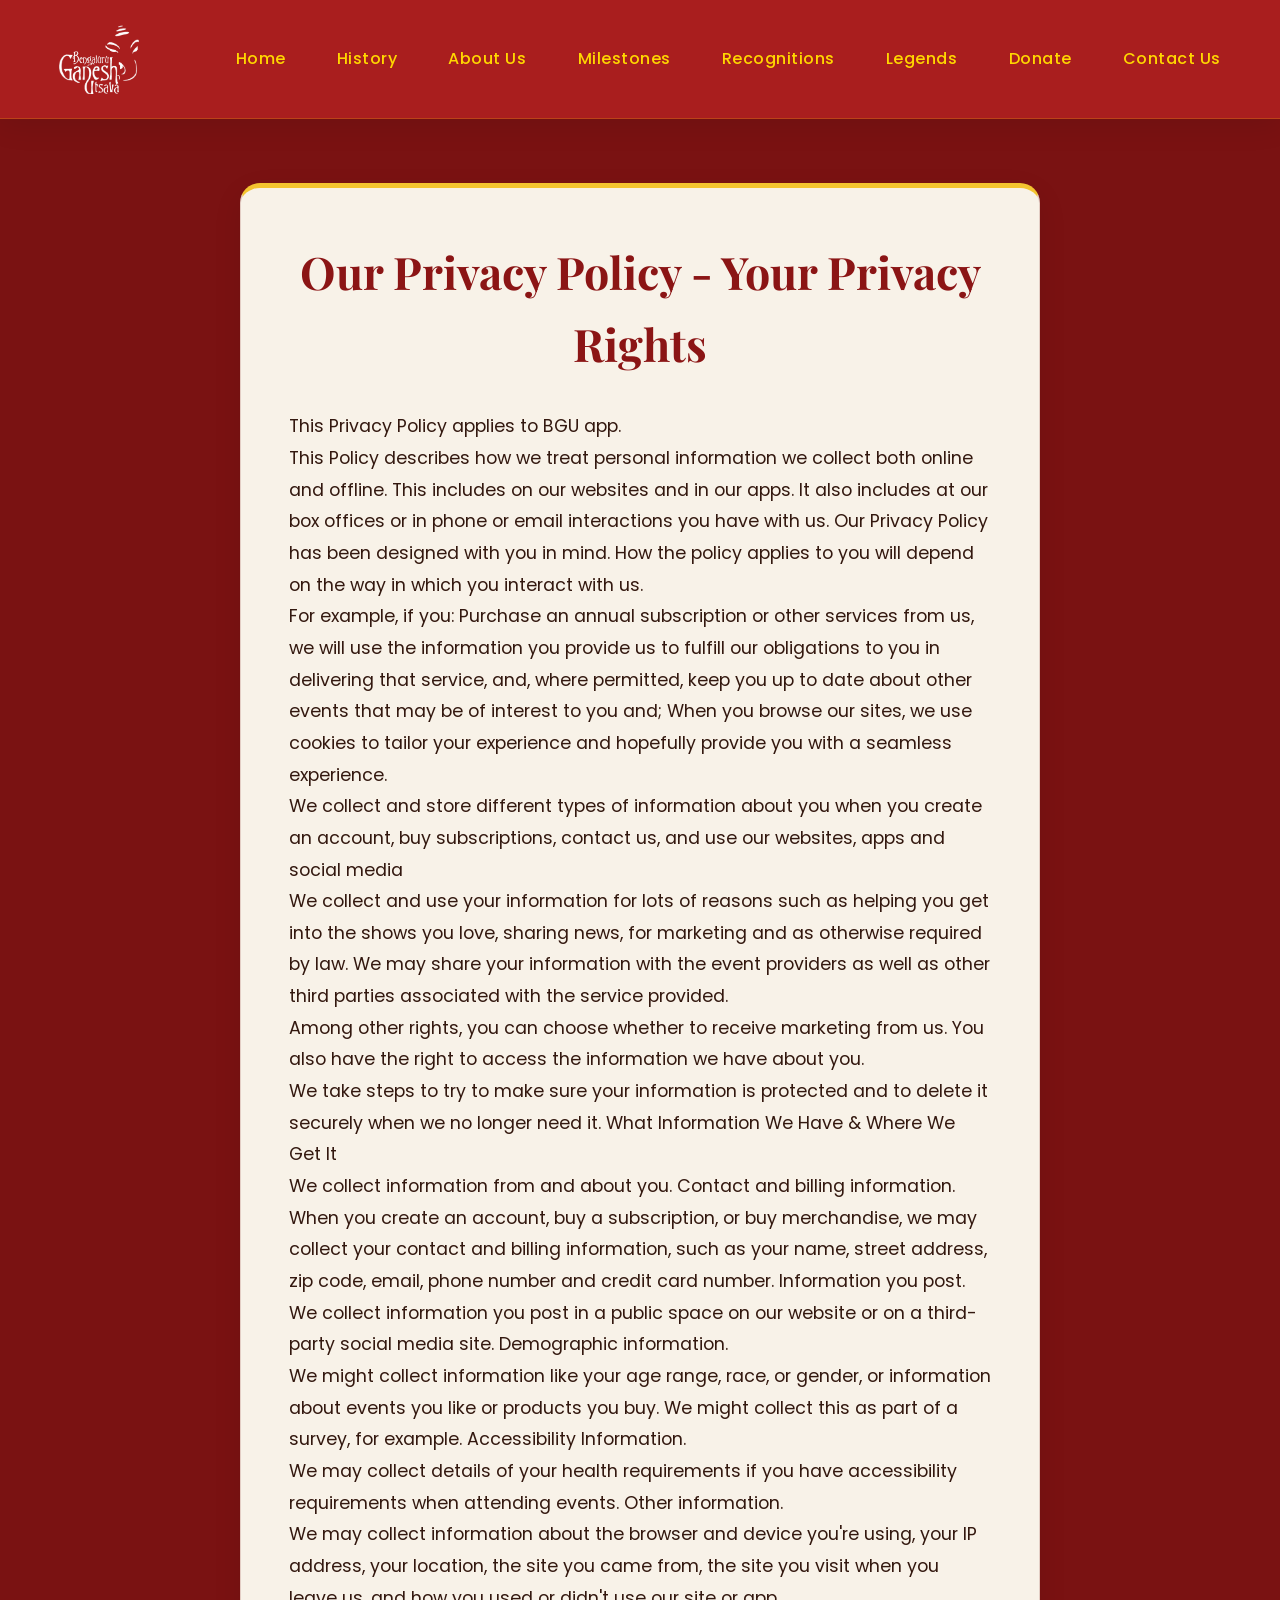
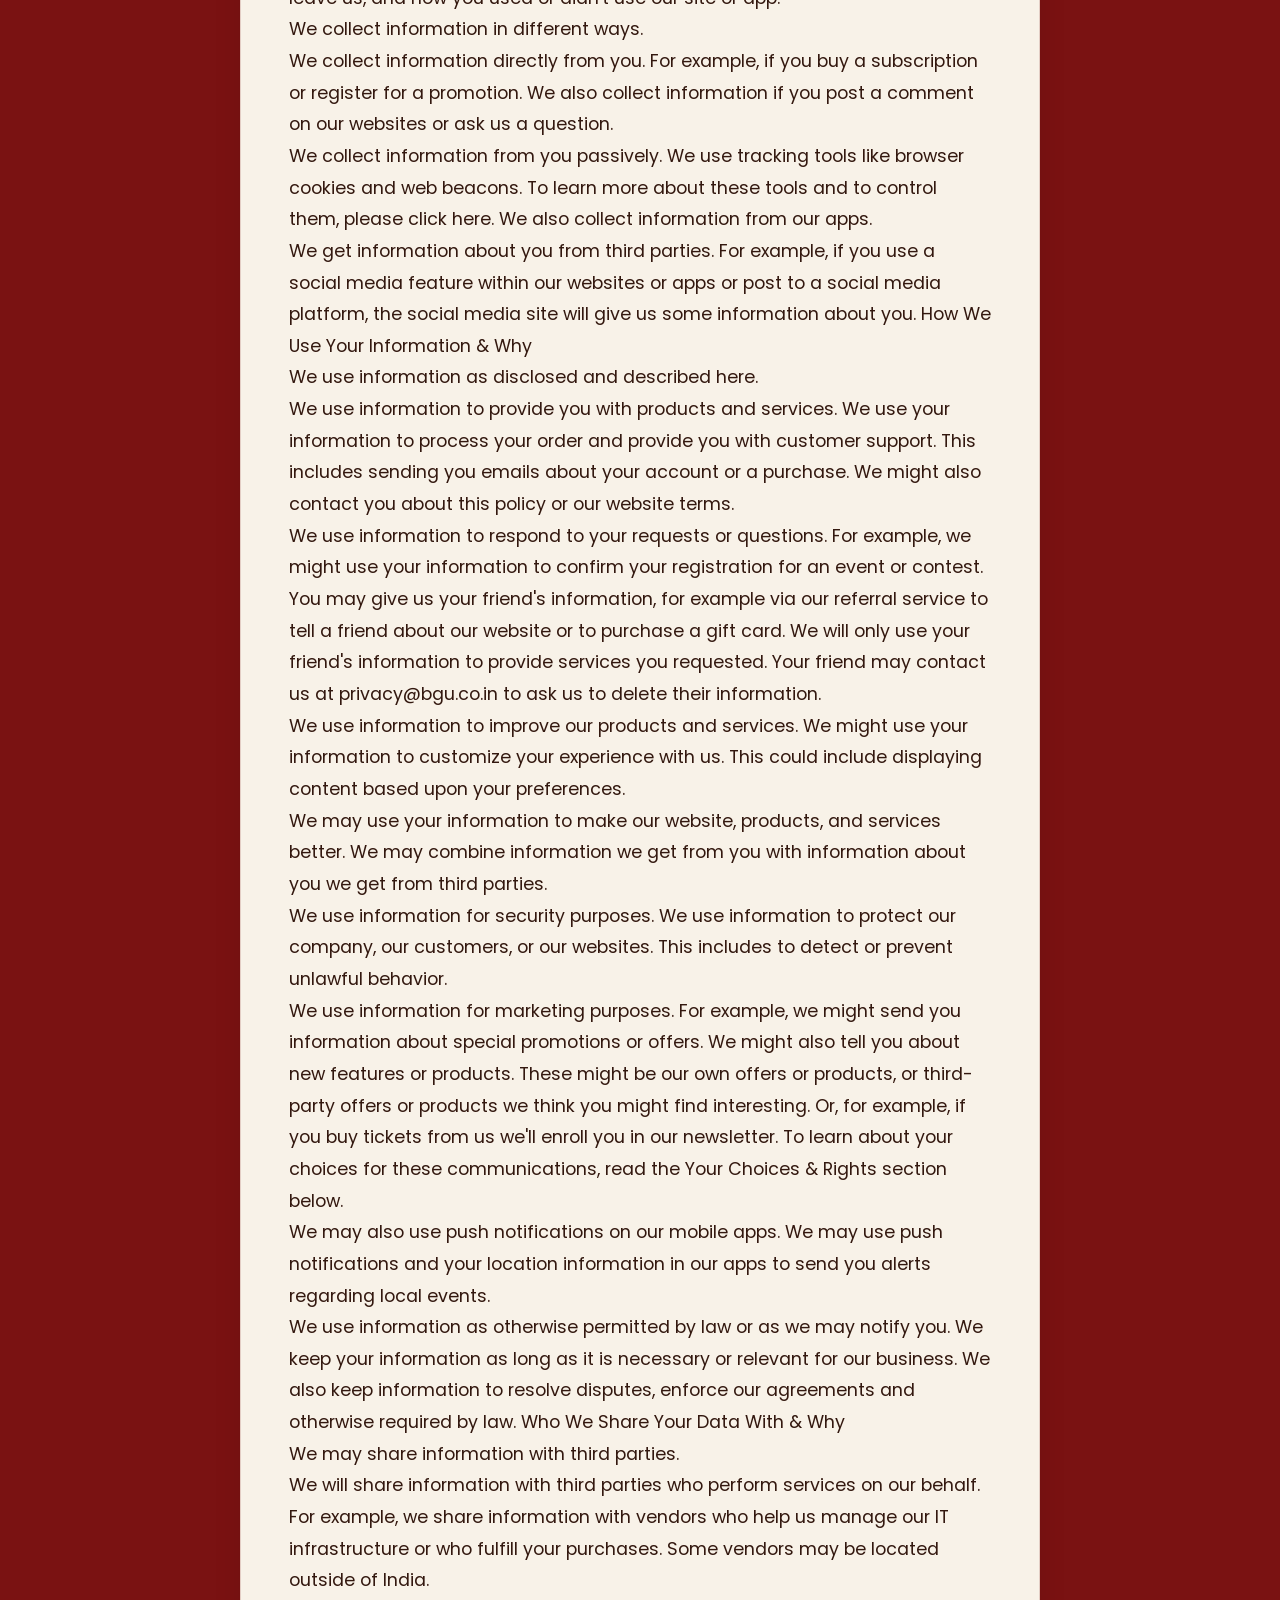
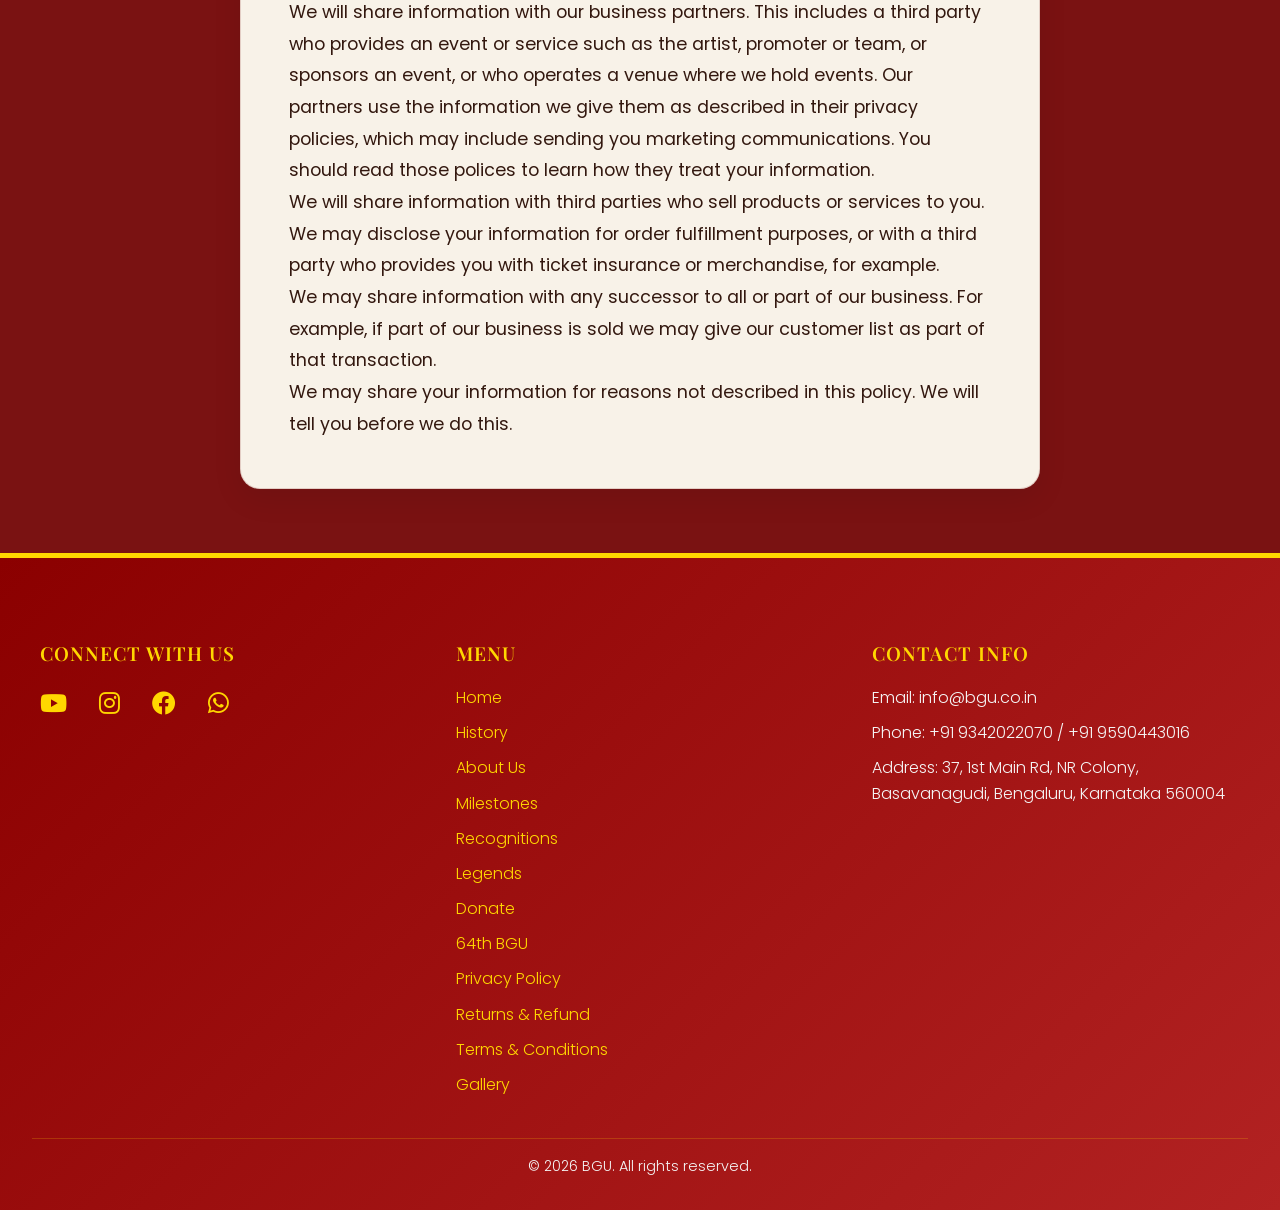
<file: privacy-policy.html>
﻿<!DOCTYPE html>
<html lang="en">
<head>
    <meta charset="UTF-8">
    <meta name="viewport" content="width=device-width, initial-scale=1.0">
    <title>Privacy Policy - BGU</title>
    <link rel="preconnect" href="https://fonts.googleapis.com">
    <link rel="preconnect" href="https://fonts.gstatic.com" crossorigin>
    <link href="https://fonts.googleapis.com/css2?family=Poppins:wght@300;400;500;600;700&family=Playfair+Display:wght@400;500;600;700&display=swap" rel="stylesheet">
    <link rel="stylesheet" href="css/common.css">
    <link rel="stylesheet" href="css/privacy.css">
    <link rel="stylesheet" href="https://cdnjs.cloudflare.com/ajax/libs/font-awesome/6.0.0/css/all.min.css">
</head>
<body>
    <nav>
        <div class="nav-container">
            <a href="index.html" class="logo">
                <img src="images/logo.png" alt="BGU Logo">
            </a>
            <button class="mobile-menu-btn">
                <i class="fas fa-bars"></i>
            </button>
            <div class="nav-links">
                <a href="index.html">Home</a>
                <a href="history.html">History</a>
                <a href="about.html">About Us</a>
                <a href="milestones.html">Milestones</a>
                <a href="recognitions.html">Recognitions</a>
                <a href="legends.html">Legends</a>
                <a href="https://bguseva.efactic.com/donate.aspx">Donate</a>
                <a href="contact.html">Contact Us</a>
        </div>
    </nav>

    <main style="min-height: 60vh;">
        <section class="privacy-policy-section">
            <h1>Our Privacy Policy - Your Privacy Rights</h1>
            <p>This Privacy Policy applies to BGU app.<br>

                This Policy describes how we treat personal information we collect both online and offline. This includes on our websites and in our apps. It also includes at our box offices or in phone or email interactions you have with us.
                Our Privacy Policy has been designed with you in mind. How the policy applies to you will depend on the way in which you interact with us. 
                <br> For example, if you: Purchase an annual subscription or other services from us, we will use the information you provide us to fulfill our obligations to you in delivering that service, and, where permitted, keep you up to date about other events that may be of interest to you and; When you browse our sites, we use cookies to tailor your experience and hopefully provide you with a seamless experience.
                
                <br> We collect and store different types of information about you when you create an account, buy subscriptions, contact us, and use our websites, apps and social media
                <br> We collect and use your information for lots of reasons such as helping you get into the shows you love, sharing news, for marketing and as otherwise required by law. We may share your information with the event providers as well as other third parties associated with the service provided.
                <br> Among other rights, you can choose whether to receive marketing from us. You also have the right to access the information we have about you.
                <br> We take steps to try to make sure your information is protected and to delete it securely when we no longer need it.
                What Information We Have & Where We Get It
                <br> We collect information from and about you.
                Contact and billing information. When you create an account, buy a subscription, or buy merchandise, we may collect your contact and billing information, such as your name, street address, zip code, email, phone number and credit card number.
                Information you post. 
                <br> We collect information you post in a public space on our website or on a third-party social media site.
                Demographic information. 
                <br> We might collect information like your age range, race, or gender, or information about events you like or products you buy. We might collect this as part of a survey, for example.
                Accessibility Information. 
                <br> We may collect details of your health requirements if you have accessibility requirements when attending events.
                Other information. 
                <br> We may collect information about the browser and device you're using, your IP address, your location, the site you came from, the site you visit when you leave us, and how you used or didn't use our site or app.
                <br> We collect information in different ways.
                
                <br> We collect information directly from you. For example, if you buy a subscription or register for a promotion. We also collect information if you post a comment on our websites or ask us a question.
                <br> We collect information from you passively. We use tracking tools like browser cookies and web beacons. To learn more about these tools and to control them, please click here. We also collect information from our apps.
                <br> We get information about you from third parties. For example, if you use a social media feature within our websites or apps or post to a social media platform, the social media site will give us some information about you. How We Use Your Information & Why
                <br> We use information as disclosed and described here.
                <br> We use information to provide you with products and services. We use your information to process your order and provide you with customer support. This includes sending you emails about your account or a purchase. We might also contact you about this policy or our website terms.
                <br> We use information to respond to your requests or questions. For example, we might use your information to confirm your registration for an event or contest. You may give us your friend's information, for example via our referral service to tell a friend about our website or to purchase a gift card. We will only use your friend's information to provide services you requested. Your friend may contact us at privacy@bgu.co.in to ask us to delete their information.
                <br> We use information to improve our products and services. We might use your information to customize your experience with us. This could include displaying content based upon your preferences.
                <br> We may use your information to make our website, products, and services better. We may combine information we get from you with information about you we get from third parties.
                <br> We use information for security purposes. We use information to protect our company, our customers, or our websites. This includes to detect or prevent unlawful behavior.
                <br> We use information for marketing purposes. For example, we might send you information about special promotions or offers. We might also tell you about new features or products. These might be our own offers or products, or third-party offers or products we think you might find interesting. Or, for example, if you buy tickets from us we'll enroll you in our newsletter. To learn about your choices for these communications, read the Your Choices & Rights section below.
                <br> We may also use push notifications on our mobile apps. We may use push notifications and your location information in our apps to send you alerts regarding local events.
                <br> We use information as otherwise permitted by law or as we may notify you. We keep your information as long as it is necessary or relevant for our business. We also keep information to resolve disputes, enforce our agreements and otherwise required by law. Who We Share Your Data With & Why
                <br> We may share information with third parties.
                <br> We will share information with third parties who perform services on our behalf. For example, we share information with vendors who help us manage our IT infrastructure or who fulfill your purchases. Some vendors may be located outside of India.
                <br> We will share information with our business partners. This includes a third party who provides an event or service such as the artist, promoter or team, or sponsors an event, or who operates a venue where we hold events. Our partners use the information we give them as described in their privacy policies, which may include sending you marketing communications. You should read those polices to learn how they treat your information.
                <br> We will share information with third parties who sell products or services to you. We may disclose your information for order fulfillment purposes, or with a third party who provides you with ticket insurance or merchandise, for example.
                <br> We may share information with any successor to all or part of our business. For example, if part of our business is sold we may give our customer list as part of that transaction.
                <br> We may share your information for reasons not described in this policy. We will tell you before we do this.</p>
        </section>
    </main>

    <footer id="contact-section">
        <div class="footer-content">
            <div class="footer-section">
                <h3>Connect With Us</h3>
                <div class="social-links">
                    <a href="https://www.youtube.com/@BengaluruGaneshUtsav" target="_blank" title="YouTube">
                        <i class="fab fa-youtube"></i>
                    </a>
                    <a href="https://www.instagram.com/bengaluruganeshutsava/" target="_blank" title="Instagram">
                        <i class="fab fa-instagram"></i>
                    </a>
                    <a href="https://www.facebook.com/BengaluruGaneshUtsava?rdid=ej8LYQ4lG8cMJiPI&share_url=https%3A%2F%2Fwww.facebook.com%2Fshare%2F1BhWuiuvGp%2F%23" target="_blank" title="Facebook">
                        <i class="fab fa-facebook"></i>
                    </a>
                    <a href="https://www.whatsapp.com/channel/0029VbAELHt1HspvXAZ7Qm1d" target="_blank" title="whatsapp">
                    <i class="fab fa-whatsapp"></i>
                    </a>
                </div>
            </div>
            <div class="footer-section">
                <h3>Menu</h3>
                <div class="footer-menu">
                    <a href="index.html">Home</a>
                    <a href="history.html">History</a>
                    <a href="about.html">About Us</a>
                    <a href="milestones.html">Milestones</a>
                    <a href="recognitions.html">Recognitions</a>
                    <a href="legends.html">Legends</a>
                    <a href="https://bguseva.efactic.com/donate.aspx">Donate</a>
                    <a href="64thbgu.html">64th BGU</a>
                    <a href="privacy-policy.html" class="active">Privacy Policy</a>
                    <a href="returns-refund-policy.html">Returns & Refund</a>
                    <a href="terms-conditions-policy.html">Terms & Conditions</a>
                    <a href="gallery.html">Gallery</a>
                </div>
            </div>
            <div class="footer-section">
                <h3>Contact Info</h3>
                <p>Email: info@bgu.co.in</p>
                <p>Phone: +91 9342022070 / +91 9590443016</p>
                <p>Address: 37, 1st Main Rd, NR Colony, Basavanagudi, Bengaluru, Karnataka 560004</p>
            </div>
        </div>
        <div class="footer-bottom">
            <p>&copy; 2026 BGU. All rights reserved.</p>
        </div>
    </footer>
    <script>
        // Mobile menu toggle
        document.querySelector('.mobile-menu-btn').addEventListener('click', function() {
            document.querySelector('.nav-links').classList.toggle('active');
        });

        // Close mobile menu when clicking outside
        document.addEventListener('click', function(event) {
            const navLinks = document.querySelector('.nav-links');
            const mobileMenuBtn = document.querySelector('.mobile-menu-btn');
            
            if (!navLinks.contains(event.target) && !mobileMenuBtn.contains(event.target)) {
                navLinks.classList.remove('active');
            }
        });
    </script>
</body>
</html>
</file>
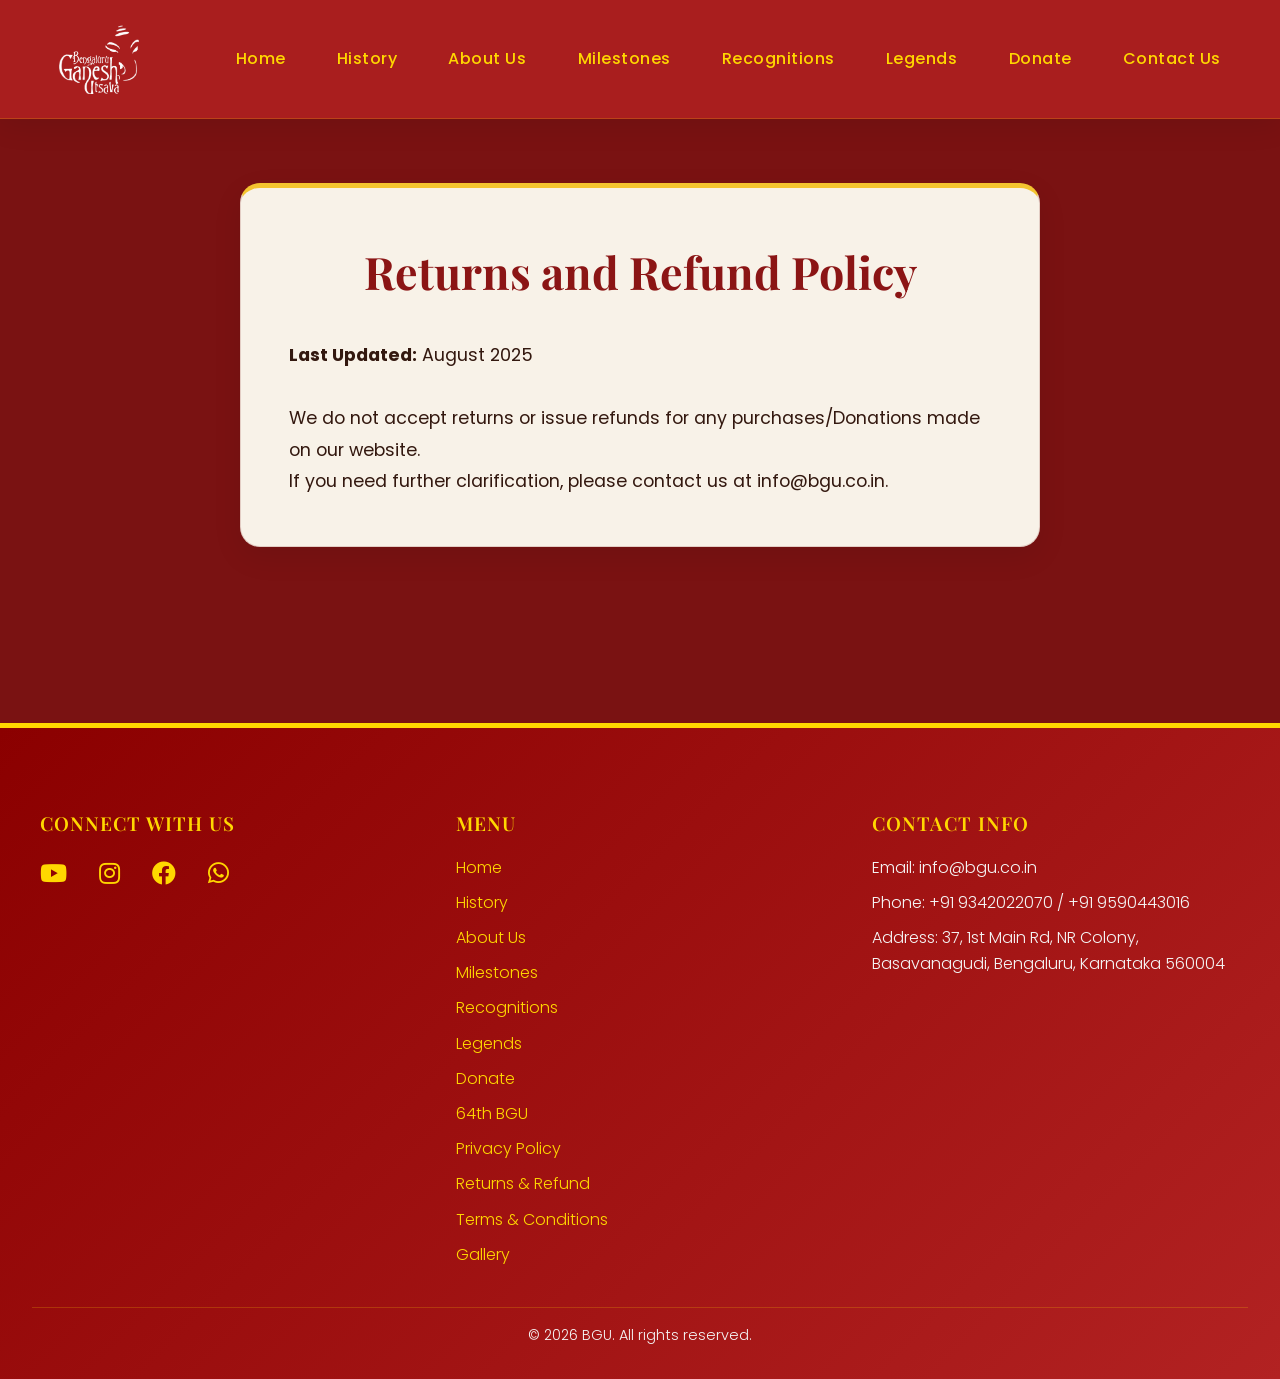
<file: returns-refund-policy.html>
﻿<!DOCTYPE html>
<html lang="en">
<head>
    <meta charset="UTF-8">
    <meta name="viewport" content="width=device-width, initial-scale=1.0">
    <title>Returns and Refund Policy - BGU</title>
    <link rel="preconnect" href="https://fonts.googleapis.com">
    <link rel="preconnect" href="https://fonts.gstatic.com" crossorigin>
    <link href="https://fonts.googleapis.com/css2?family=Poppins:wght@300;400;500;600;700&family=Playfair+Display:wght@400;500;600;700&display=swap" rel="stylesheet">
    <link rel="stylesheet" href="css/common.css">
    <link rel="stylesheet" href="css/privacy.css">
    <link rel="stylesheet" href="https://cdnjs.cloudflare.com/ajax/libs/font-awesome/6.0.0/css/all.min.css">
</head>
<body>
    <nav>
        <div class="nav-container">
            <a href="index.html" class="logo">
                <img src="images/logo.png" alt="BGU Logo">
            </a>
            <button class="mobile-menu-btn">
                <i class="fas fa-bars"></i>
            </button>
            <div class="nav-links">
                <a href="index.html">Home</a>
                <a href="history.html">History</a>
                <a href="about.html">About Us</a>
                <a href="milestones.html">Milestones</a>
                <a href="recognitions.html">Recognitions</a>
                <a href="legends.html">Legends</a>
                <a href="https://bguseva.efactic.com/donate.aspx">Donate</a>
                <a href="contact.html">Contact Us</a>
            </div>
        </div>
    </nav>

    <main style="min-height: 60vh;">
        <section class="privacy-policy-section">
            <h1>Returns and Refund Policy</h1>
            <p>
                <strong>Last Updated:</strong> August 2025<br><br>
                We do not accept returns or issue refunds for any purchases/Donations made on our website.<br>
                If you need further clarification, please contact us at info@bgu.co.in.
                                
                
            </p>
        </section>
    </main>

    <footer id="contact-section">
        <div class="footer-content">
            <div class="footer-section">
                <h3>Connect With Us</h3>
                <div class="social-links">
                    <a href="https://www.youtube.com/@BengaluruGaneshUtsav" target="_blank" title="YouTube">
                        <i class="fab fa-youtube"></i>
                    </a>
                    <a href="https://www.instagram.com/bengaluruganeshutsava/" target="_blank" title="Instagram">
                        <i class="fab fa-instagram"></i>
                    </a>
                    <a href="https://www.facebook.com/BengaluruGaneshUtsava?rdid=ej8LYQ4lG8cMJiPI&share_url=https%3A%2F%2Fwww.facebook.com%2Fshare%2F1BhWuiuvGp%2F%23" target="_blank" title="Facebook">
                        <i class="fab fa-facebook"></i>
                    </a>
                    <a href="https://www.whatsapp.com/channel/0029VbAELHt1HspvXAZ7Qm1d" target="_blank" title="whatsapp">
                        <i class="fab fa-whatsapp"></i>
                    </a>
                </div>
            </div>
            <div class="footer-section">
                <h3>Menu</h3>
                <div class="footer-menu">
                    <a href="index.html">Home</a>
                    <a href="history.html">History</a>
                    <a href="about.html">About Us</a>
                    <a href="milestones.html">Milestones</a>
                    <a href="recognitions.html">Recognitions</a>
                    <a href="legends.html">Legends</a>
                    <a href="https://bguseva.efactic.com/donate.aspx">Donate</a>
                    <a href="64thbgu.html">64th BGU</a>
                    <a href="privacy-policy.html">Privacy Policy</a>
                    <a href="returns-refund-policy.html" class="active">Returns & Refund</a>
                    <a href="terms-conditions-policy.html">Terms & Conditions</a>
                    <a href="gallery.html">Gallery</a>
                </div>
            </div>
            <div class="footer-section">
                <h3>Contact Info</h3>
                <p>Email: info@bgu.co.in</p>
                <p>Phone: +91 9342022070 / +91 9590443016</p>
                <p>Address: 37, 1st Main Rd, NR Colony, Basavanagudi, Bengaluru, Karnataka 560004</p>
            </div>
        </div>
        <div class="footer-bottom">
            <p>&copy; 2026 BGU. All rights reserved.</p>
        </div>
    </footer>

    <!-- Font Awesome for social media icons -->
    <link rel="stylesheet" href="https://cdnjs.cloudflare.com/ajax/libs/font-awesome/5.15.4/css/all.min.css">
    <script src="scripts/common.js"></script>
</body>
</html>
</file>
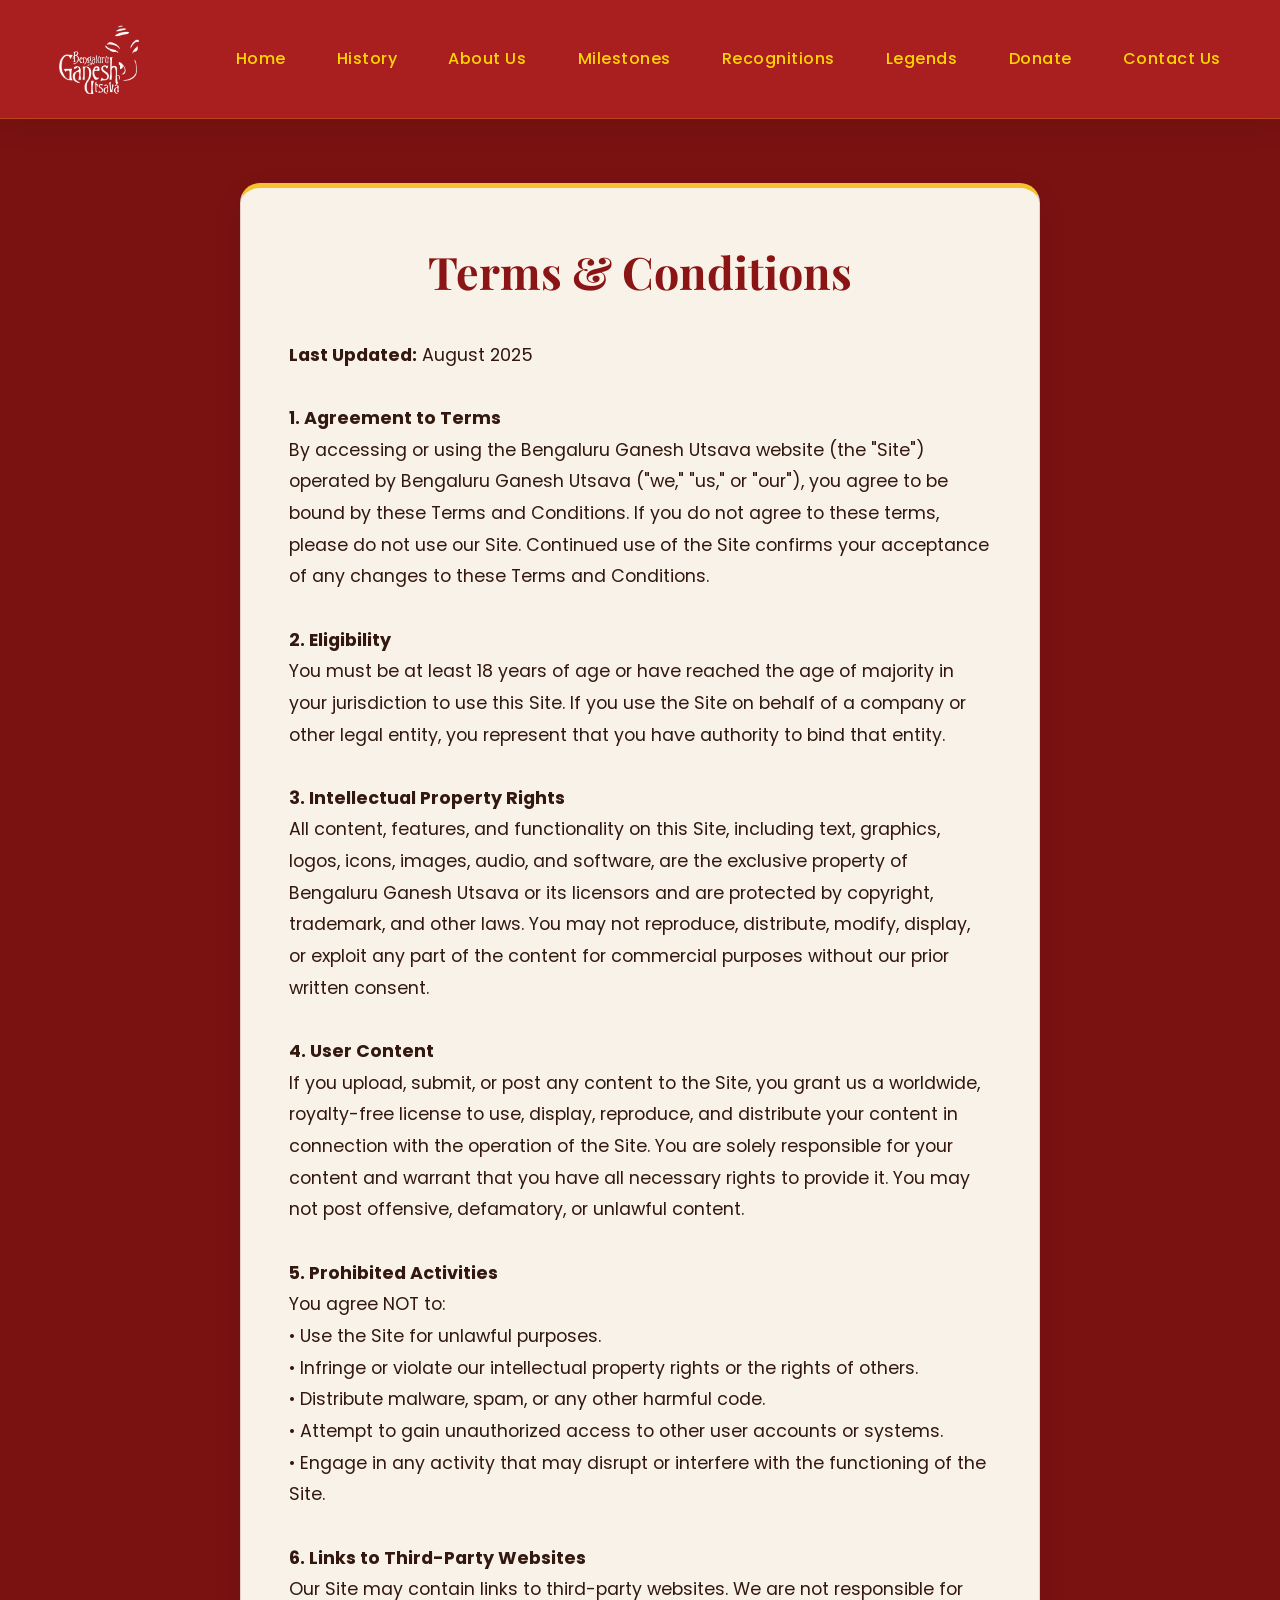
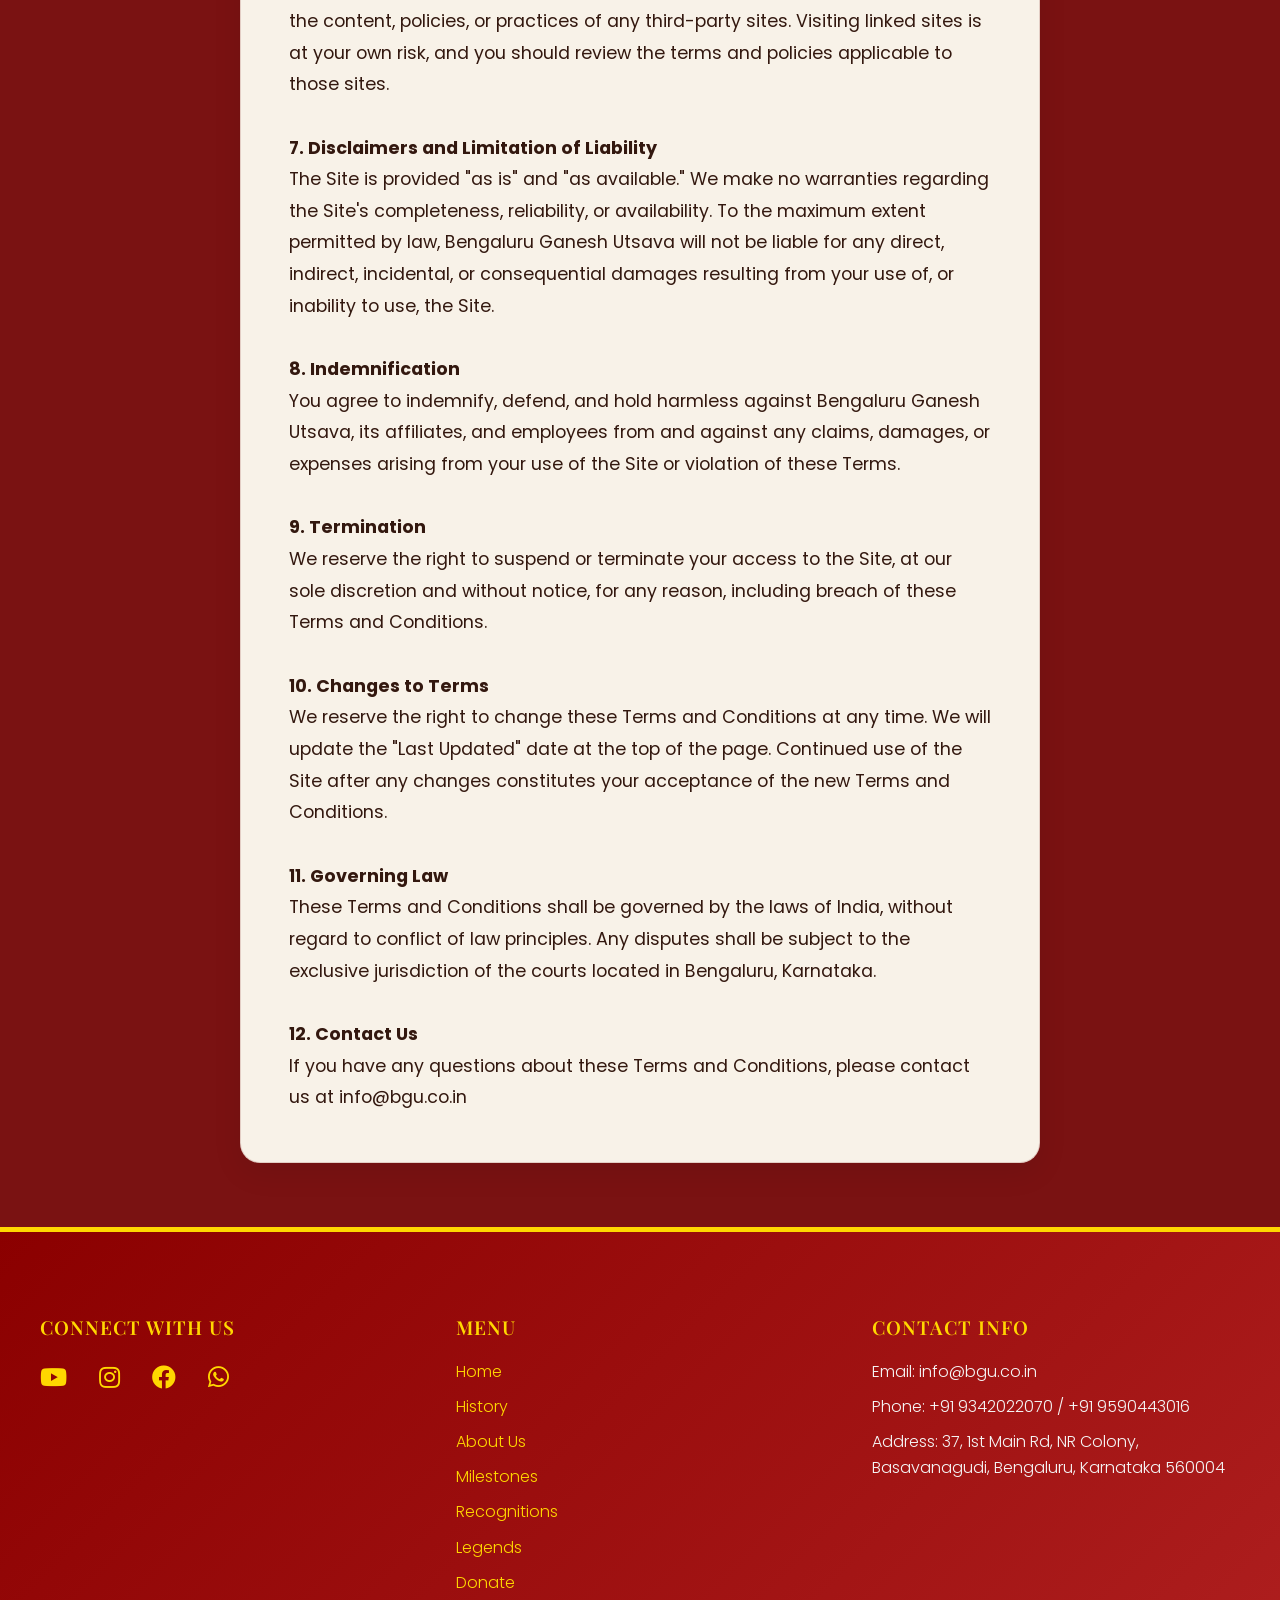
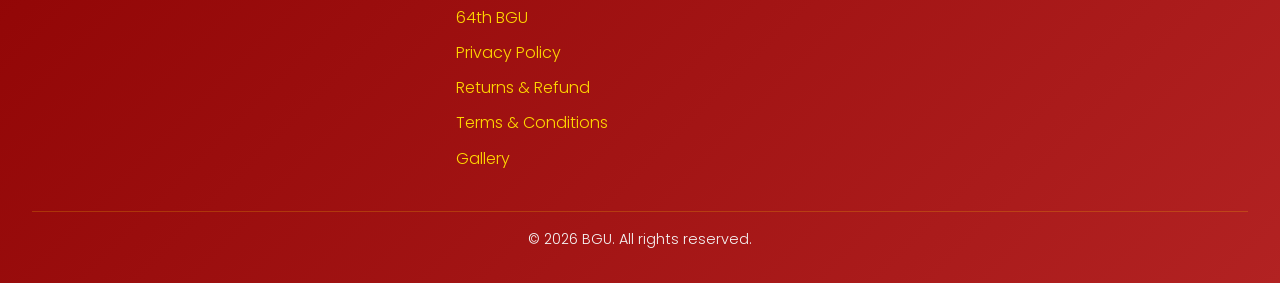
<file: terms-conditions-policy.html>
﻿<!DOCTYPE html>
<html lang="en">
<head>
    <meta charset="UTF-8">
    <meta name="viewport" content="width=device-width, initial-scale=1.0">
    <title>Terms & Conditions Policy - BGU</title>
    <link rel="preconnect" href="https://fonts.googleapis.com">
    <link rel="preconnect" href="https://fonts.gstatic.com" crossorigin>
    <link href="https://fonts.googleapis.com/css2?family=Poppins:wght@300;400;500;600;700&family=Playfair+Display:wght@400;500;600;700&display=swap" rel="stylesheet">
    <link rel="stylesheet" href="css/common.css">
    <link rel="stylesheet" href="css/privacy.css">
    <link rel="stylesheet" href="https://cdnjs.cloudflare.com/ajax/libs/font-awesome/6.0.0/css/all.min.css">
</head>
<body>
    <nav>
        <div class="nav-container">
            <a href="index.html" class="logo">
                <img src="images/logo.png" alt="BGU Logo">
            </a>
            <button class="mobile-menu-btn">
                <i class="fas fa-bars"></i>
            </button>
            <div class="nav-links">
                <a href="index.html">Home</a>
                <a href="history.html">History</a>
                <a href="about.html">About Us</a>
                <a href="milestones.html">Milestones</a>
                <a href="recognitions.html">Recognitions</a>
                <a href="legends.html">Legends</a>
                <a href="https://bguseva.efactic.com/donate.aspx">Donate</a>
                <a href="contact.html">Contact Us</a>
            </div>
        </div>
    </nav>

    <main style="min-height: 60vh;">
        <section class="privacy-policy-section">
            <h1>Terms & Conditions</h1>
            <p>
                <strong>Last Updated:</strong> August 2025<br><br>
                
                <strong>1. Agreement to Terms</strong><br>
                By accessing or using the Bengaluru Ganesh Utsava website (the "Site") operated by Bengaluru Ganesh Utsava ("we," "us," or "our"), you agree to be bound by these Terms and Conditions. If you do not agree to these terms, please do not use our Site. Continued use of the Site confirms your acceptance of any changes to these Terms and Conditions.<br><br>
                
                <strong>2. Eligibility</strong><br>
                You must be at least 18 years of age or have reached the age of majority in your jurisdiction to use this Site. If you use the Site on behalf of a company or other legal entity, you represent that you have authority to bind that entity.<br><br>
                
                <strong>3. Intellectual Property Rights</strong><br>
                All content, features, and functionality on this Site, including text, graphics, logos, icons, images, audio, and software, are the exclusive property of Bengaluru Ganesh Utsava or its licensors and are protected by copyright, trademark, and other laws. You may not reproduce, distribute, modify, display, or exploit any part of the content for commercial purposes without our prior written consent.<br><br>
                
                <strong>4. User Content</strong><br>
                If you upload, submit, or post any content to the Site, you grant us a worldwide, royalty-free license to use, display, reproduce, and distribute your content in connection with the operation of the Site. You are solely responsible for your content and warrant that you have all necessary rights to provide it. You may not post offensive, defamatory, or unlawful content.<br><br>
                
                <strong>5. Prohibited Activities</strong><br>
                You agree NOT to:<br>
                • Use the Site for unlawful purposes.<br>
                • Infringe or violate our intellectual property rights or the rights of others.<br>
                • Distribute malware, spam, or any other harmful code.<br>
                • Attempt to gain unauthorized access to other user accounts or systems.<br>
                • Engage in any activity that may disrupt or interfere with the functioning of the Site.<br><br>
                
                <strong>6. Links to Third-Party Websites</strong><br>
                Our Site may contain links to third-party websites. We are not responsible for the content, policies, or practices of any third-party sites. Visiting linked sites is at your own risk, and you should review the terms and policies applicable to those sites.<br><br>
                
                <strong>7. Disclaimers and Limitation of Liability</strong><br>
                The Site is provided "as is" and "as available." We make no warranties regarding the Site's completeness, reliability, or availability. To the maximum extent permitted by law, Bengaluru Ganesh Utsava will not be liable for any direct, indirect, incidental, or consequential damages resulting from your use of, or inability to use, the Site.<br><br>
                
                <strong>8. Indemnification</strong><br>
                You agree to indemnify, defend, and hold harmless against Bengaluru Ganesh Utsava, its affiliates, and employees from and against any claims, damages, or expenses arising from your use of the Site or violation of these Terms.<br><br>
                
                <strong>9. Termination</strong><br>
                We reserve the right to suspend or terminate your access to the Site, at our sole discretion and without notice, for any reason, including breach of these Terms and Conditions.<br><br>
                
                <strong>10. Changes to Terms</strong><br>
                We reserve the right to change these Terms and Conditions at any time. We will update the "Last Updated" date at the top of the page. Continued use of the Site after any changes constitutes your acceptance of the new Terms and Conditions.<br><br>
                
                <strong>11. Governing Law</strong><br>
                These Terms and Conditions shall be governed by the laws of India, without regard to conflict of law principles. Any disputes shall be subject to the exclusive jurisdiction of the courts located in Bengaluru, Karnataka.<br><br>
                
                <strong>12. Contact Us</strong><br>
                If you have any questions about these Terms and Conditions, please contact us at info@bgu.co.in
            </p>
        </section>
    </main>

    <footer id="contact-section">
        <div class="footer-content">
            <div class="footer-section">
                <h3>Connect With Us</h3>
                <div class="social-links">
                    <a href="https://www.youtube.com/@BengaluruGaneshUtsav" target="_blank" title="YouTube">
                        <i class="fab fa-youtube"></i>
                    </a>
                    <a href="https://www.instagram.com/bengaluruganeshutsava/" target="_blank" title="Instagram">
                        <i class="fab fa-instagram"></i>
                    </a>
                    <a href="https://www.facebook.com/BengaluruGaneshUtsava?rdid=ej8LYQ4lG8cMJiPI&share_url=https%3A%2F%2Fwww.facebook.com%2Fshare%2F1BhWuiuvGp%2F%23" target="_blank" title="Facebook">
                        <i class="fab fa-facebook"></i>
                    </a>
                    <a href="https://www.whatsapp.com/channel/0029VbAELHt1HspvXAZ7Qm1d" target="_blank" title="whatsapp">
                        <i class="fab fa-whatsapp"></i>
                    </a>
                </div>
            </div>
            <div class="footer-section">
                <h3>Menu</h3>
                <div class="footer-menu">
                    <a href="index.html">Home</a>
                    <a href="history.html">History</a>
                    <a href="about.html">About Us</a>
                    <a href="milestones.html">Milestones</a>
                    <a href="recognitions.html">Recognitions</a>
                    <a href="legends.html">Legends</a>
                    <a href="https://bguseva.efactic.com/donate.aspx">Donate</a>
                    <a href="64thbgu.html">64th BGU</a>
                    <a href="privacy-policy.html">Privacy Policy</a>
                    <a href="returns-refund-policy.html">Returns & Refund</a>
                    <a href="terms-conditions-policy.html" class="active">Terms & Conditions</a>
                    <a href="gallery.html">Gallery</a>
                </div>
            </div>
            <div class="footer-section">
                <h3>Contact Info</h3>
                <p>Email: info@bgu.co.in</p>
                <p>Phone: +91 9342022070 / +91 9590443016</p>
                <p>Address: 37, 1st Main Rd, NR Colony, Basavanagudi, Bengaluru, Karnataka 560004</p>
            </div>
        </div>
        <div class="footer-bottom">
            <p>&copy; 2026 BGU. All rights reserved.</p>
        </div>
    </footer>

    <!-- Font Awesome for social media icons -->
    <link rel="stylesheet" href="https://cdnjs.cloudflare.com/ajax/libs/font-awesome/5.15.4/css/all.min.css">
    <script src="scripts/common.js"></script>
</body>
</html>
</file>
<file: css/common.css>
/* General Styles */
* {
    margin: 0;
    padding: 0;
    box-sizing: border-box;
}

/* =====================================================================
   Site palette — shared dark "cinematic" theme (matches 64th BGU page)
   ===================================================================== */
:root {
    --maroon: #b22222;
    --maroon-deep: #7a1212;
    --gold: #d8a93f;
    --gold-bright: #f4c430;
    --gold-soft: #ecd596;
    --saffron: #e07b30;

    --bg: #7a1212;          /* brand maroon — blends with nav & footer */
    --bg-2: #680f0e;        /* slightly deeper section background */
    --panel: #93211b;       /* card / panel surface (lifted) */
    --panel-2: #a52820;     /* hover / raised surface */
    --panel-line: rgba(236, 213, 150, 0.22); /* hairline / borders */

    --text: #f4ece0;        /* primary text on dark (maroon sections) */
    --muted: #c6b3a3;       /* secondary text on dark */

    /* Light "card" surface — pops off the maroon page for readability */
    --card: #f8f2e8;        /* near-white card surface */
    --card-2: #efe2cf;      /* card hover / zebra / alt rows */
    --card-text: #33180f;   /* dark body text on light cards */
    --card-heading: #8b1515;/* maroon headings on light cards */
    --card-muted: #6e4f42;  /* secondary text on light cards */
    --card-line: rgba(120, 18, 18, 0.16); /* borders/dividers on light cards */

    --serif: 'Playfair Display', Georgia, serif;
    --sans: 'Poppins', system-ui, sans-serif;

    --r-sm: 14px;
    --r: 20px;
    --r-lg: 28px;
    --r-pill: 999px;

    --sh: 0 24px 60px rgba(0, 0, 0, 0.45);
    --sh-lg: 0 40px 90px rgba(0, 0, 0, 0.55);

    --ease: cubic-bezier(0.22, 0.61, 0.36, 1);
    --t: 0.5s var(--ease);
}

/* Skip Navigation Link */
.skip-link {
    position: absolute;
    top: -40px;
    left: 6px;
    background: #B22222;
    color: #FFD700;
    padding: 8px;
    text-decoration: none;
    border-radius: 4px;
    z-index: 10000;
    transition: top 0.3s ease;
}

.skip-link:focus {
    top: 6px;
    outline: 2px solid #FFD700;
    outline-offset: 2px;
}

body {
    font-family: 'Poppins', sans-serif;
    line-height: 1.6;
    background-color: var(--bg);
    color: var(--text);
}

/* Navigation Styles */
nav {
    background-color: rgba(178, 34, 34, 0.85);
    backdrop-filter: blur(12px);
    -webkit-backdrop-filter: blur(12px);
    padding: 0.8rem 2rem;
    position: sticky;
    top: 0;
    z-index: 1000;
    box-shadow: 0 4px 30px rgba(0, 0, 0, 0.1);
    border-bottom: 1px solid rgba(255, 215, 0, 0.2);
}

.nav-container {
    max-width: 1200px;
    margin: 0 auto;
    display: flex;
    justify-content: space-between;
    align-items: center;
}

.logo {
    display: flex;
    align-items: center;
}

.logo img {
    height: 70px;
    width: auto;
    transition: transform 0.3s ease;
}

.logo:hover img {
    transform: scale(1.05);
}

.nav-links {
    display: flex;
    gap: 0.8rem;
    align-items: center;
}

nav a {
    color: #FFD700;
    text-decoration: none;
    padding: 0.7rem 1.2rem;
    transition: all 0.3s cubic-bezier(0.25, 0.8, 0.25, 1);
    font-weight: 500;
    font-size: 1rem;
    letter-spacing: 0.5px;
    border-radius: 25px;
    white-space: nowrap;
    min-height: 44px;
    min-width: 44px;
    display: flex;
    align-items: center;
    justify-content: center;
    position: relative;
    overflow: hidden;
}

nav a::before {
    content: '';
    position: absolute;
    top: 0; left: 0; right: 0; bottom: 0;
    background-color: rgba(255, 215, 0, 0.15);
    border-radius: 25px;
    transform: scale(0);
    transition: transform 0.3s ease-out;
    z-index: -1;
}

nav a:hover::before {
    transform: scale(1);
}

nav a:hover {
    color: #fff;
    transform: translateY(-2px);
    text-shadow: 0 0 8px rgba(255, 215, 0, 0.5);
}

nav a:focus {
    outline: 2px solid #FFD700;
    outline-offset: 2px;
    background-color: #CD5C5C;
    color: #FFD700;
}

nav a:focus-visible {
    outline: 2px solid #FFD700;
    outline-offset: 2px;
}

/* Footer Styles */
footer {
    background: linear-gradient(135deg, #8B0000 0%, #B22222 100%);
    color: #f5f5f5;
    text-align: center;
    padding: 4rem 2rem 2rem;
    position: relative;
    bottom: 0;
    width: 100%;
    border-top: 5px solid #FFD700;
}

.footer-content {
    display: grid;
    grid-template-columns: repeat(auto-fit, minmax(250px, 1fr));
    max-width: 1200px;
    margin: 0 auto;
    gap: 3rem;
}

.footer-section {
    text-align: left;
    padding: 1rem 0;
}

.footer-section h3 {
    color: #FFD700;
    margin-bottom: 1rem;
    font-size: 1.2rem;
    text-transform: uppercase;
    letter-spacing: 1px;
    font-weight: 600;
    font-family: 'Playfair Display', serif;
}

.footer-section .social-links {
    display: flex;
    justify-content: left;
    gap: 2.0rem;
    margin-top: 1rem;
}

.social-links a {
    color: #FFD700;
    font-size: 1.5rem;
    transition: all 0.3s ease;
    text-decoration: none;
}

.social-links a:hover {
    color: #FFA500;
    transform: translateY(-3px) scale(1.1);
}

.footer-section p {
    margin: 0.6rem 0;
    font-size: 1rem;
    line-height: 1.6;
    font-weight: 300;
}

.footer-bottom {
    margin-top: 1.5rem;
    padding-top: 1rem;
    border-top: 1px solid rgba(255, 215, 0, 0.2);
    font-size: 0.9rem;
    font-weight: 300;
}

/* Mobile Navigation Styles */
.mobile-menu-btn {
    display: none;
    background: none;
    border: none;
    color: #FFD700;
    font-size: 1.5rem;
    cursor: pointer;
    padding: 0.5rem;
    min-height: 44px;
    min-width: 44px;
    align-items: center;
    justify-content: center;
}

.mobile-menu-btn:focus {
    outline: 2px solid #FFD700;
    outline-offset: 2px;
}

.mobile-menu-btn:focus-visible {
    outline: 2px solid #FFD700;
    outline-offset: 2px;
}

/* Responsive Design */
@media (max-width: 768px) {
    nav {
        padding: 0.5rem 1rem;
    }

    .mobile-menu-btn {
        display: flex;
        position: absolute;
        right: 1rem;
        top: 1rem;
        z-index: 1002;
        min-height: 44px;
        min-width: 44px;
    }

    .nav-container {
        flex-direction: column;
        padding: 1rem 0;
        position: relative;
    }

    .nav-links {
        display: none;
        width: 100%;
        flex-direction: column;
        gap: 0.5rem;
        padding: 1rem 0;
        background-color: #B22222;
        border-radius: 8px;
        margin-top: 1rem;
        z-index: 1001;
        position: relative;
    }

    .nav-links.active {
        display: flex;
    }

    nav a {
        width: 100%;
        text-align: center;
        padding: 0.8rem;
        border-radius: 8px;
        margin: 0.2rem 0;
        min-height: 44px;
        min-width: 44px;
        display: flex;
        align-items: center;
        justify-content: center;
    }

    .logo img {
        height: 40px;
    }

    .footer-content {
        flex-direction: column;
        gap: 1.5rem;
        max-width: 95%;
        padding: 0 1rem;
    }

    .footer-section {
        text-align: center;
        flex: none;
        padding: 0.5rem;
    }

    .footer-section .social-links {
        justify-content: center;
        gap: 1.5rem;
    }

    .social-links a {
        font-size: 1.3rem;
    }

    .footer-menu {
        align-items: center;
    }
}

@media (max-width: 480px) {
    nav {
        padding: 0.3rem 0.5rem;
    }

    .nav-container {
        padding: 0.5rem 0;
    }

    nav a {
        font-size: 0.9rem;
        padding: 0.6rem;
    }

    .logo img {
        height: 35px;
    }

    .footer-section h3 {
        font-size: 1rem;
    }

    .footer-section p {
        font-size: 0.85rem;
    }

    .social-links a {
        font-size: 1.2rem;
    }

    footer {
        padding: 1.5rem 1rem;
    }
}

@media (max-width: 360px) {
    nav a {
        font-size: 0.85rem;
        padding: 0.5rem;
    }

    .logo img {
        height: 30px;
    }

    .footer-section h3 {
        font-size: 0.9rem;
    }

    .footer-section p {
        font-size: 0.8rem;
    }
}

/* Touch Device Optimizations */
@media (hover: none) and (pointer: coarse) {
    nav a:hover {
        transform: none;
        background-color: transparent;
    }

    .social-links a:hover {
        transform: none;
    }

    .logo:hover img {
        transform: none;
    }

    .footer-section:hover {
        transform: none;
    }
}

/* High DPI Display Optimizations */
@media (-webkit-min-device-pixel-ratio: 2), (min-resolution: 192dpi) {
    .logo img {
        image-rendering: -webkit-optimize-contrast;
        image-rendering: crisp-edges;
    }
}

/* Smooth Scroll Behavior */
html {
    scroll-behavior: smooth;
}

/* Contact Navigation Styles */
.contact-nav {
    position: relative;
    transition: color 0.3s ease;
}

/* Footer Contact Section Styles */
#contact-section {
    scroll-margin-top: 80px;
}

.footer-section {
    position: relative;
    transition: transform 0.3s ease;
}

.footer-section:hover {
    transform: translateY(-5px);
}

/* Footer Menu Link Styling - moved from style.css for maximum specificity */
.footer-section .footer-menu a,
.footer-section .footer-menu a:link,
.footer-section .footer-menu a:visited,
.footer-section .footer-menu a:active,
.footer-section .footer-menu a:hover {
    color: #FFD700 !important;
    text-decoration: none !important;
    font-size: 1rem;
    line-height: 1.6;
    font-weight: 300;
    font-family: inherit;
    transition: all 0.3s ease;
    margin: 0;
    padding: 0;
    display: block;
    width: 100%;
    background: none !important;
    box-shadow: none !important;
    outline: none !important;
}

.footer-section .footer-menu a:hover,
.footer-section .footer-menu a:active {
    color: #FFA500 !important;
    transform: translateX(5px);
    text-decoration: none !important;
    background: none !important;
    box-shadow: none !important;
    outline: none !important;
}

.footer-menu {
    display: flex;
    flex-direction: column;
    align-items: flex-start;
    gap: 0.6rem;
    width: 100%;
}
</file>
<file: css/about.css>
/* About Hero Section */
.about-hero {
    background: linear-gradient(rgba(122, 18, 18, 0.7), rgba(178, 34, 34, 0.8)), url('../images/about-hero.jpg');
    background-size: cover;
    background-position: center;
    background-attachment: fixed;
    height: 60vh;
    min-height: 500px;
    display: flex;
    flex-direction: column;
    justify-content: center;
    align-items: center;
    text-align: center;
    color: white;
    padding: 0 20px;
    position: relative;
}

.hero-content {
    max-width: 900px;
    z-index: 2;
}

.about-hero h1 {
    font-size: 3.5em;
    margin-bottom: 20px;
    font-family: 'Playfair Display', serif;
    font-weight: 700;
    text-shadow: 2px 2px 4px rgba(0,0,0,0.5);
}

.about-hero p {
    font-size: 1.3em;
    max-width: 600px;
    margin: 0 auto;
    font-weight: 300;
    text-shadow: 1px 1px 2px rgba(0,0,0,0.5);
}

/* Container */
.container {
    max-width: 1200px;
    margin: 0 auto;
    padding: 0 20px;
}

/* About Content Section */
.about-content {
    padding: 80px 0;
    background-color: var(--bg);
}

/* Text Content Section */
.about-text-section {
    margin-bottom: 60px;
}

.about-intro-section {
    max-width: 800px;
    margin: 0 auto;
}

.about-intro {
    font-size: 1.1em;
    line-height: 1.8;
    color: var(--text);
    margin-bottom: 20px;
    font-family: 'Poppins', sans-serif;
}

.about-intro strong {
    color: var(--maroon);
    font-weight: 600;
}

/* Image Section */
.about-image-section {
    margin-bottom: 60px;
}

.image-container {
    position: relative;
    border-radius: 15px;
    overflow: hidden;
    box-shadow: 0 8px 25px rgba(0,0,0,0.15);
    width: 100%;
    max-width: 1000px;
    margin: 0 auto;
    aspect-ratio: 16/9;
}

.about-image-section img {
    width: 100%;
    height: 100%;
    object-fit: cover;
    display: block;
    transition: transform 0.3s ease;
}

.image-container:hover img {
    transform: scale(1.05);
}

.image-overlay {
    position: absolute;
    bottom: 0;
    left: 0;
    right: 0;
    background: linear-gradient(transparent, rgba(0,0,0,0.8));
    color: white;
    padding: 40px 30px 30px;
    transform: translateY(100%);
    transition: transform 0.3s ease;
}

.image-container:hover .image-overlay {
    transform: translateY(0);
}

.overlay-content h3 {
    font-family: 'Playfair Display', serif;
    font-size: 1.5em;
    margin-bottom: 10px;
    color: var(--gold-bright);
}

.overlay-content p {
    font-size: 1em;
    opacity: 0.9;
}

/* Mission Vision Section */
.mission-vision-section {
    margin-top: 40px;
    width: 100%;
}

.mission-vision-grid {
    display: grid;
    grid-template-columns: 1fr 1fr;
    gap: 30px;
    margin-top: 20px;
    width: 100%;
    max-width: 1000px;
    margin: 0 auto;
}

.mission-card, .vision-card {
    background: var(--card);
    padding: 40px 30px;
    border-radius: 20px;
    border: 1px solid var(--card-line);
    border-top: 5px solid var(--gold-bright);
    box-shadow: 0 10px 30px rgba(0,0,0,0.08);
    transition: transform 0.3s cubic-bezier(0.25, 0.8, 0.25, 1), box-shadow 0.3s cubic-bezier(0.25, 0.8, 0.25, 1);
    height: fit-content;
    position: relative;
    width: 100%;
}

.mission-card:hover, .vision-card:hover {
    transform: translateY(-8px);
    box-shadow: 0 20px 40px rgba(178, 34, 34, 0.15);
    background: var(--card-2);
}

.mission-card h3, .vision-card h3 {
    color: var(--card-heading);
    margin-bottom: 15px;
    font-family: 'Playfair Display', serif;
    font-size: 1.4em;
    font-weight: 600;
}

.mission-card p, .vision-card p {
    color: var(--card-text);
    line-height: 1.7;
    font-size: 1em;
    margin: 0;
}

/* Values Section */
.values-section {
    padding: 80px 0;
    background: linear-gradient(180deg, var(--bg), var(--bg-2));
}

.values-section h2 {
    text-align: center;
    color: var(--gold-soft);
    margin-bottom: 50px;
    font-family: 'Playfair Display', serif;
    font-size: 2.5em;
    font-weight: 600;
}

.values-grid {
    display: grid;
    grid-template-columns: repeat(4, 1fr);
    gap: 20px;
    margin-bottom: 50px;
}

.value-card {
    background: var(--card);
    padding: 30px 20px;
    border-radius: 15px;
    text-align: center;
    box-shadow: 0 5px 20px rgba(0,0,0,0.05);
    transition: transform 0.3s cubic-bezier(0.25, 0.8, 0.25, 1), box-shadow 0.3s cubic-bezier(0.25, 0.8, 0.25, 1);
    border: 1px solid var(--card-line);
    border-bottom: 4px solid var(--gold-bright);
}

.value-card:hover {
    transform: translateY(-8px);
    box-shadow: 0 15px 35px rgba(178, 34, 34, 0.15);
    background: var(--card-2);
}

.value-icon {
    width: 70px;
    height: 70px;
    background: linear-gradient(135deg, var(--gold-bright) 0%, var(--saffron) 100%);
    border-radius: 50%;
    display: flex;
    align-items: center;
    justify-content: center;
    margin: 0 auto 20px;
    box-shadow: 0 5px 15px rgba(255, 215, 0, 0.4);
    transition: transform 0.3s ease;
}

.value-card:hover .value-icon {
    transform: scale(1.1) rotate(5deg);
}

.value-icon i {
    font-size: 1.8em;
    color: var(--maroon-deep);
}

.value-card h3 {
    color: var(--card-heading);
    margin-bottom: 10px;
    font-family: 'Playfair Display', serif;
    font-size: 1.1em;
    font-weight: 600;
}

.value-card p {
    color: var(--card-text);
    line-height: 1.5;
    font-size: 0.9em;
}

.values-conclusion {
    text-align: center;
    max-width: 900px;
    margin: 0 auto;
    padding: 40px 20px;
    background: var(--card);
    border-radius: 15px;
    border: 1px solid var(--card-line);
    box-shadow: 0 4px 15px rgba(0,0,0,0.1);
}

.values-conclusion p {
    font-size: 1.3em;
    line-height: 1.8;
    color: var(--card-text);
    font-style: italic;
    font-family: 'Playfair Display', serif;
    font-weight: 500;
}

/* Responsive Design */
@media (max-width: 1024px) {
    .about-text-section {
        margin-bottom: 50px;
    }

    .about-image-section {
        margin-bottom: 50px;
    }

    .mission-vision-grid {
        grid-template-columns: 1fr;
        gap: 25px;
    }

    .values-grid {
        grid-template-columns: repeat(2, 1fr);
        gap: 25px;
    }

    .image-container {
        aspect-ratio: 16/10;
    }
}

@media (max-width: 768px) {
    .about-hero {
        height: 400px;
        padding: 0 15px;
    }

    .about-hero h1 {
        font-size: clamp(2rem, 6vw, 3.5rem);
        margin-bottom: 15px;
    }

    .about-hero p {
        font-size: clamp(1rem, 3vw, 1.3rem);
        max-width: 100%;
    }

    .about-content {
        padding: 40px 0;
    }

    .container {
        padding: 0 15px;
    }

    .about-text-section {
        margin-bottom: 40px;
    }

    .about-intro {
        font-size: 1rem;
        line-height: 1.6;
    }

    .about-image-section {
        margin-bottom: 40px;
    }

    .image-container {
        aspect-ratio: auto;
        height: 250px;
    }

    .mission-vision-grid {
        grid-template-columns: 1fr;
        gap: 2rem;
    }

    .mission-card,
    .vision-card {
        padding: 2rem;
        min-height: 44px;
        min-width: 44px;
        display: flex;
        flex-direction: column;
        align-items: center;
        justify-content: center;
    }

    .values-grid {
        grid-template-columns: repeat(2, 1fr);
        gap: 1.5rem;
    }

    .value-card {
        padding: 1.5rem;
        min-height: 44px;
        min-width: 44px;
        display: flex;
        flex-direction: column;
        align-items: center;
        justify-content: center;
    }
}

@media (max-width: 480px) {
    .about-hero {
        height: 400px;
    }

    .about-hero h1 {
        font-size: 2em;
    }

    .about-hero p {
        font-size: 1em;
    }

    .about-content {
        padding: 40px 0;
    }

    .about-text-section {
        margin-bottom: 30px;
    }

    .about-image-section {
        margin-bottom: 30px;
    }

    .about-intro {
        font-size: 1em;
    }

    .mission-vision-section {
        margin-top: 25px;
    }

    .mission-card, .vision-card {
        padding: 20px;
    }

    .mission-card h3, .vision-card h3 {
        font-size: 1.2em;
    }

    .values-grid {
        grid-template-columns: 1fr;
        gap: 15px;
    }

    .value-card {
        padding: 20px 15px;
    }

    .value-icon {
        width: 50px;
        height: 50px;
    }

    .value-icon i {
        font-size: 1.2em;
    }

    .values-section h2 {
        font-size: 1.8em;
    }

    .image-overlay {
        padding: 30px 20px 20px;
    }

    .overlay-content h3 {
        font-size: 1.2em;
    }

    .values-conclusion p {
        font-size: 1.1em;
    }

    .image-container {
        aspect-ratio: 16/9;
    }
}
</file>
<file: css/contact.css>
/* contact.css - Styles specific to the Contact Us page */

.contact-hero {
    text-align: center;
    padding: 4rem 1rem 3rem 1rem;
    background: linear-gradient(135deg, var(--bg) 0%, var(--bg-2) 100%);
}
.contact-hero h1 {
    font-size: 3rem;
    margin-bottom: 1rem;
    color: var(--gold-soft);
    font-family: 'Playfair Display', serif;
    text-shadow: 1px 1px 2px rgba(0,0,0,0.05);
}
.contact-hero p {
    font-size: 1.2rem;
    color: var(--muted);
    margin-bottom: 0;
}

.contact-form-section {
    display: flex;
    justify-content: center;
    align-items: flex-start;
    padding: 2rem 1rem 3rem 1rem;
    background: var(--bg);
}
.contact-form {
    background: var(--card);
    border-radius: 20px;
    box-shadow: 0 10px 30px rgba(0,0,0,0.08);
    padding: 3rem;
    max-width: 500px;
    width: 100%;
    margin: 0 auto;
    border-top: 5px solid var(--gold-bright);
    border-left: 1px solid var(--card-line);
    border-right: 1px solid var(--card-line);
    border-bottom: 1px solid var(--card-line);
}
.form-group {
    margin-bottom: 1.5rem;
}
.form-group label {
    display: block;
    font-weight: 500;
    margin-bottom: 0.5rem;
    color: var(--card-heading);
    font-family: 'Poppins', sans-serif;
}
.form-group input,
.form-group textarea {
    width: 100%;
    padding: 0.75rem 1rem;
    border: 1px solid var(--card-line);
    border-radius: 6px;
    font-size: 1rem;
    font-family: 'Poppins', sans-serif;
    background: var(--card);
    color: var(--card-text);
    transition: border-color 0.2s;
}
.form-group input::placeholder,
.form-group textarea::placeholder {
    color: var(--card-muted);
}
.form-group input:focus,
.form-group textarea:focus {
    border-color: var(--gold);
    outline: none;
}
.submit-btn {
    background: linear-gradient(135deg, var(--gold-bright) 0%, var(--saffron) 100%);
    color: var(--maroon);
    border: none;
    border-radius: 50px;
    padding: 0.8rem 2.5rem;
    font-size: 1.1rem;
    font-family: 'Poppins', sans-serif;
    font-weight: 700;
    cursor: pointer;
    transition: all 0.3s cubic-bezier(0.25, 0.8, 0.25, 1);
    box-shadow: 0 4px 15px rgba(255, 215, 0, 0.3);
}
.submit-btn:hover,
.submit-btn:focus {
    transform: translateY(-3px);
    box-shadow: 0 8px 25px rgba(255, 215, 0, 0.5);
    background: linear-gradient(135deg, var(--saffron) 0%, var(--gold-bright) 100%);
    outline: none;
}

@media (max-width: 600px) {
    .contact-form {
        padding: 1.2rem 0.5rem;
    }
    .contact-hero h1 {
        font-size: 2rem;
    }
}
</file>
<file: css/main.css>
/* Scrolling Text Styles */
.scrolling-text {
    background: linear-gradient(90deg, var(--maroon-deep) 0%, var(--maroon) 50%, var(--maroon-deep) 100%);
    color: var(--gold-bright);
    padding: 0.6rem 0;
    overflow: hidden;
    white-space: nowrap;
    position: relative;
    font-weight: 600;
    letter-spacing: 1.5px;
    box-shadow: 0 2px 10px rgba(0,0,0,0.2);
    z-index: 999;
}

.scroll-content {
    display: inline-block;
    animation: scroll-left 25s linear infinite;
    padding-left: 100%;
    font-size: 1rem;
    text-transform: uppercase;
}

@keyframes scroll-left {
    0% { transform: translateX(0); }
    100% { transform: translateX(-100%); }
}

/* Hero Section */
.hero {
    background: linear-gradient(rgba(139, 0, 0, 0.75), rgba(20, 10, 8, 0.92)), url('../images/hero-bg.jpg');
    background-size: cover;
    background-position: center;
    background-attachment: fixed;
    color: var(--gold-bright);
    text-align: center;
    padding: 10rem 2rem;
    position: relative;
    min-height: 70vh;
    display: flex;
    flex-direction: column;
    justify-content: center;
    align-items: center;
}

.hero h1 {
    font-family: 'Playfair Display', serif;
    font-size: clamp(2.5rem, 6vw, 5rem);
    margin-bottom: 1rem;
    text-shadow: 3px 3px 6px rgba(0,0,0,0.6);
    font-weight: 700;
    letter-spacing: 2px;
    line-height: 1.2;
    animation: fadeInUp 1s ease-out;
}

.hero h4 {
    font-family: 'Playfair Display', serif;
    font-size: clamp(1.5rem, 3vw, 2.5rem);
    margin-bottom: 1.5rem;
    text-shadow: 2px 2px 5px rgba(0,0,0,0.5);
    font-weight: 600;
    letter-spacing: 3px;
    line-height: 1.2;
    color: var(--text);
    animation: fadeInUp 1s ease-out 0.2s backwards;
}

.hero p {
    font-family: 'Poppins', sans-serif;
    font-size: clamp(1.1rem, 2vw, 1.5rem);
    margin-bottom: 3rem;
    text-shadow: 1px 1px 3px rgba(0,0,0,0.6);
    font-weight: 300;
    letter-spacing: 2px;
    color: var(--muted);
    animation: fadeInUp 1s ease-out 0.4s backwards;
}

.hero button, .hero-btn {
    background: linear-gradient(135deg, var(--gold-bright) 0%, var(--saffron) 100%);
    color: var(--maroon);
    padding: 1rem 3rem;
    border: none;
    border-radius: 50px;
    font-size: 1.2rem;
    font-weight: 700;
    text-transform: uppercase;
    cursor: pointer;
    transition: all 0.3s cubic-bezier(0.25, 0.8, 0.25, 1);
    text-decoration: none;
    display: inline-block;
    box-shadow: 0 4px 15px rgba(255, 215, 0, 0.3);
    animation: fadeInUp 1s ease-out 0.6s backwards;
}

.hero button:hover, .hero-btn:hover {
    transform: translateY(-5px);
    box-shadow: 0 8px 25px rgba(255, 215, 0, 0.5);
    background: linear-gradient(135deg, var(--saffron) 0%, var(--gold-bright) 100%);
}

.hero button:focus, .hero-btn:focus {
    outline: 2px solid #fff;
    outline-offset: 2px;
}

.hero button:focus-visible, .hero-btn:focus-visible {
    outline: 2px solid #fff;
    outline-offset: 2px;
}

@keyframes fadeInUp {
    from {
        opacity: 0;
        transform: translateY(30px);
    }
    to {
        opacity: 1;
        transform: translateY(0);
    }
}

/* Slideshow Styles */
.slideshow-container {
    width: 100%;
    position: relative;
    margin: 0;
    padding: 0;
    overflow: hidden;
    background-color: var(--bg);
}

.slides-wrapper {
    display: flex;
    animation: scroll 60s linear infinite;
    gap: 0;
    padding: 20px 0;
}

.slide {
    flex: 0 0 20%;
    min-width: 200px;
    padding: 0 10px;
}

.slide img {
    width: 100%;
    height: 300px;
    object-fit: cover;
    border-radius: 15px;
    box-shadow: 0 8px 25px rgba(0,0,0,0.2);
}

@keyframes scroll {
    0% {
        transform: translateX(0);
    }
    100% {
        transform: translateX(calc(-20% * 8));
    }
}

/* Pause animation on hover */
.slides-wrapper:hover {
    animation-play-state: paused;
}

/* Responsive Design */
@media (max-width: 1200px) {
    .slide {
        flex: 0 0 25%;
    }
    
    @keyframes scroll {
        0% {
            transform: translateX(0);
        }
        100% {
            transform: translateX(calc(-25% * 8));
        }
    }
}

@media (max-width: 768px) {
    .hero {
        padding: 4rem 1rem;
        min-height: 50vh;
        background-attachment: scroll; /* Better mobile performance */
    }

    .hero h1 {
        font-size: clamp(1.8rem, 6vw, 2.5rem);
        margin-bottom: 1rem;
    }

    .hero h4 {
        font-size: clamp(1.2rem, 4vw, 1.8rem);
        margin-bottom: 1rem;
    }

    .hero p {
        font-size: clamp(0.9rem, 3vw, 1.2rem);
        margin-bottom: 2rem;
    }

    .hero button, .hero-btn {
        padding: 0.8rem 2rem;
        font-size: 1rem;
        min-height: 44px;
        min-width: 44px;
        display: flex;
        align-items: center;
        justify-content: center;
    }

    /* Fix slideshow for mobile */
    .slide {
        flex: 0 0 100%;
    }
    
    .slide img {
        height: 200px;
    }
    
    @keyframes scroll {
        0% {
            transform: translateX(0);
        }
        100% {
            transform: translateX(calc(-100% * 8));
        }
    }
}

@media (max-width: 480px) {
    .slide {
        flex: 0 0 50%;
    }
    
    .slide img {
        height: 200px;
    }
    
    @keyframes scroll {
        0% {
            transform: translateX(0);
        }
        100% {
            transform: translateX(calc(-50% * 8));
        }
    }

    .hero h1 {
        font-size: 1.8rem;
    }

    .hero p {
        font-size: 0.9rem;
    }
}

/* Landscape Mode Optimizations */
@media (max-height: 500px) and (orientation: landscape) {
    .hero {
        padding: 2rem 1rem;
    }

    .hero h1 {
        font-size: 1.8rem;
    }

    .slide img {
        height: 150px;
    }
}

.ganesha-shloka-section {
    background-color: var(--bg);
    padding: 5rem 1rem;
    position: relative;
}

.ganesha-shloka-section::before {
    content: '';
    position: absolute;
    top: 0; left: 50%;
    transform: translateX(-50%);
    width: 150px;
    height: 4px;
    background-color: var(--gold-bright);
    border-radius: 0 0 4px 4px;
}

.ganesha-shloka-columns {
    display: flex;
    justify-content: center;
    align-items: stretch;
    gap: 2rem;
    max-width: 1200px;
    margin: 0 auto;
    text-align: center;
}

.ganesha-shloka-kannada, .ganesha-shloka-english {
    flex: 1;
    min-width: 0;
    font-size: clamp(0.72rem, 2.1vw, 1rem);
    line-height: 2.2;
    font-family: 'Playfair Display', serif;
    color: var(--card-heading);
    font-weight: 600;
    padding: 3rem 1.25rem;
    background: var(--card);
    border-radius: 20px;
    box-shadow: 0 10px 30px rgba(0,0,0,0.4);
    transition: transform 0.3s cubic-bezier(0.25, 0.8, 0.25, 1), box-shadow 0.3s cubic-bezier(0.25, 0.8, 0.25, 1);
    border: 1px solid var(--card-line);
    white-space: nowrap;
}

.ganesha-shloka-kannada br, .ganesha-shloka-english br {
    white-space: normal;
}

.ganesha-shloka-kannada:hover, .ganesha-shloka-english:hover {
    transform: translateY(-8px);
    background: var(--card-2);
    box-shadow: 0 20px 40px rgba(178, 34, 34, 0.35);
}

@media (max-width: 800px) {
    .ganesha-shloka-columns {
        flex-direction: column;
        gap: 2rem;
    }
}

/* Gallery Link Section */
.gallery-link-section {
    max-width: 1000px;
    margin: 4rem auto;
    text-align: center;
    display: flex;
    justify-content: center;
    align-items: center;
    gap: 3rem;
}

.gallery-link-text {
    font-size: 1.2rem;
    color: var(--text);
    background-color: var(--maroon);
    padding: 1.2rem 3rem;
    border-radius: 50px;
    font-weight: 600;
    text-decoration: none;
    font-family: 'Poppins', sans-serif;
    letter-spacing: 1px;
    transition: all 0.3s cubic-bezier(0.25, 0.8, 0.25, 1);
    display: inline-block;
    box-shadow: 0 4px 15px rgba(178, 34, 34, 0.4);
}

.gallery-link-text:hover {
    background-color: var(--maroon-deep);
    color: var(--gold-bright);
    transform: translateY(-5px);
    box-shadow: 0 10px 25px rgba(178, 34, 34, 0.55);
}

.gallery-divider {
    display: none;
}

/* Mobile Responsive for Gallery Links */
@media (max-width: 768px) {
    .gallery-link-section {
        flex-direction: column;
        gap: 1rem;
        margin: 1.5rem auto 2rem auto;
    }

    .gallery-link-text {
        font-size: 1rem;
        margin: 0.5rem 0;
    }

    .gallery-divider {
        width: 60px;
        height: 3px;
        margin: 0.5rem 0;
    }
}

@media (max-width: 480px) {
    .gallery-link-text {
        font-size: 0.9rem;
    }

    .gallery-divider {
        width: 50px;
        height: 2px;
    }
}

/* =====================================================================
   Donation CTA band — image montage background -> donate page
   ===================================================================== */
.donate-cta {
    position: relative;
    overflow: hidden;
    isolation: isolate;
    padding: clamp(4rem, 9vw, 7rem) 1.5rem;
    text-align: center;
}

.donate-cta-bg {
    position: absolute;
    inset: 0;
    z-index: -2;
    display: flex;
}

.donate-cta-bg img {
    flex: 1 1 0;
    min-width: 0;
    height: 100%;
    object-fit: cover;
    transition: transform 1.4s var(--ease);
}

.donate-cta:hover .donate-cta-bg img {
    transform: scale(1.06);
}

.donate-cta-overlay {
    position: absolute;
    inset: 0;
    z-index: -1;
    background:
        radial-gradient(circle at 50% 38%, rgba(122, 18, 18, 0.55), transparent 62%),
        linear-gradient(180deg, rgba(40, 8, 8, 0.84), rgba(40, 8, 8, 0.93));
}

/* inset gold frame */
.donate-cta::after {
    content: '';
    position: absolute;
    inset: clamp(14px, 2.4vw, 28px);
    border: 1px solid rgba(236, 213, 150, 0.35);
    border-radius: 10px;
    pointer-events: none;
    z-index: 0;
}

.donate-cta-content {
    position: relative;
    z-index: 1;
    max-width: 720px;
    margin: 0 auto;
}

.donate-cta-eyebrow {
    display: inline-block;
    font-size: 0.8rem;
    font-weight: 600;
    letter-spacing: 0.24em;
    text-transform: uppercase;
    color: var(--gold-soft);
    margin-bottom: 1rem;
}

.donate-cta h2 {
    font-family: var(--serif);
    font-size: clamp(1.9rem, 4.6vw, 3.2rem);
    line-height: 1.15;
    color: #fff;
    margin: 0 0 1.1rem;
    text-shadow: 0 4px 24px rgba(0, 0, 0, 0.5);
}

.donate-cta p {
    color: #f1e6d6;
    font-size: clamp(1rem, 1.8vw, 1.15rem);
    line-height: 1.8;
    max-width: 600px;
    margin: 0 auto 2rem;
    opacity: 0.95;
}

.donate-cta-btn {
    display: inline-flex;
    align-items: center;
    gap: 0.7rem;
    padding: 1rem 2.4rem;
    border-radius: var(--r-pill);
    background: linear-gradient(135deg, var(--gold-bright), var(--saffron));
    color: #3a1305;
    font-weight: 700;
    font-size: 0.95rem;
    letter-spacing: 0.04em;
    text-transform: uppercase;
    text-decoration: none;
    box-shadow: 0 14px 34px rgba(244, 196, 48, 0.30);
    transition: transform var(--t), box-shadow var(--t), filter var(--t);
}

.donate-cta-btn i { transition: transform var(--t); }

.donate-cta-btn:hover {
    transform: translateY(-3px);
    box-shadow: 0 18px 44px rgba(244, 196, 48, 0.45);
    filter: brightness(1.06);
}

.donate-cta-btn:hover i { transform: translateX(5px); }

/* On small screens, keep only the first two background images so the
   montage doesn't become a row of thin slivers. */
@media (max-width: 600px) {
    .donate-cta-bg img:nth-child(n+3) { display: none; }
}

/* =====================================================================
   Sri Ganesha Pancharathna Aradhane — "Resonance"
   A one-of-a-kind homepage feature: a blooming cluster of photographs
   sits inside animated golden resonance rings (the chant rippling
   outward), anchored by a gold medallion, beside the story.
   ===================================================================== */
.pancha-resonance {
    position: relative;
    overflow: hidden;
    isolation: isolate;
    padding: clamp(4.5rem, 9vw, 8rem) 1.5rem;
    background:
        radial-gradient(circle at 78% 16%, rgba(178, 34, 34, 0.45), transparent 56%),
        radial-gradient(circle at 10% 92%, rgba(224, 123, 48, 0.16), transparent 50%),
        linear-gradient(180deg, var(--bg-2), #570c0b 58%, var(--bg-2));
}

/* hairline gold seam across the top edge */
.pancha-resonance::before {
    content: '';
    position: absolute;
    top: 0;
    left: 50%;
    transform: translateX(-50%);
    width: min(720px, 88%);
    height: 1px;
    background: linear-gradient(90deg, transparent, rgba(236, 213, 150, 0.55), transparent);
}

/* ---- ambient backdrop: giant faint Om glyph ---- */
.pr-ambient {
    position: absolute;
    inset: 0;
    z-index: -1;
    overflow: hidden;
    pointer-events: none;
}

.pr-om {
    position: absolute;
    top: 50%;
    left: 50%;
    transform: translate(-50%, -50%);
    font-family: 'Nirmala UI', 'Noto Serif Devanagari', 'Segoe UI', system-ui, serif;
    font-size: clamp(18rem, 50vw, 44rem);
    line-height: 1;
    color: rgba(244, 196, 48, 0.05);
    user-select: none;
}

/* ---- layout ---- */
.pr-inner {
    position: relative;
    max-width: 1180px;
    margin: 0 auto;
    display: grid;
    grid-template-columns: 1.02fr 0.98fr;
    align-items: center;
    gap: clamp(2.5rem, 6vw, 5.5rem);
}

/* =========================== PHOTO STAGE =========================== */
.pr-stage {
    position: relative;
    width: 100%;
    max-width: 540px;
    margin: 0 auto;
    aspect-ratio: 1 / 1;
}

/* resonance rings — the chant rippling outward */
.pr-rings {
    position: absolute;
    inset: 0;
    z-index: 0;
    display: grid;
    place-items: center;
}

.pr-rings span {
    position: absolute;
    border-radius: 50%;
    border: 1.5px solid rgba(236, 213, 150, 0.30);
    box-shadow: inset 0 0 50px rgba(244, 196, 48, 0.07);
    animation: pr-ripple 6s var(--ease) infinite;
}

.pr-rings span:nth-child(1) { width: 62%;  height: 62%;  animation-delay: 0s; }
.pr-rings span:nth-child(2) { width: 88%;  height: 88%;  animation-delay: 1.2s; }
.pr-rings span:nth-child(3) { width: 114%; height: 114%; animation-delay: 2.4s; border-color: rgba(236, 213, 150, 0.16); }

@keyframes pr-ripple {
    0%   { transform: scale(0.85); opacity: 0; }
    35%  { opacity: 1; }
    100% { transform: scale(1.14); opacity: 0; }
}

/* blooming fan of photographs */
.pr-fan {
    position: absolute;
    inset: 0;
    z-index: 1;
}

.pr-ph {
    position: absolute;
    aspect-ratio: 3 / 4;
    object-fit: cover;
    border-radius: 16px;
    border: 5px solid #fff;
    box-shadow: 0 22px 50px rgba(0, 0, 0, 0.55);
    transform: rotate(var(--rot, 0deg));
    transition: transform 0.55s var(--ease), box-shadow 0.55s var(--ease);
    will-change: transform;
}

.pr-ph1 { width: 46%; left: 27%; top: 11%; z-index: 6; }
.pr-ph2 { width: 37%; left: 1%;  top: 6%;  z-index: 3; }
.pr-ph3 { width: 37%; left: 62%; top: 3%;  z-index: 4; }
.pr-ph4 { width: 39%; left: 2%;  top: 45%; z-index: 5; }
.pr-ph5 { width: 39%; left: 59%; top: 47%; z-index: 5; }

.pr-ph:hover {
    transform: translateY(-14px) rotate(calc(var(--rot, 0deg) * 0.3)) scale(1.05);
    box-shadow: 0 32px 64px rgba(0, 0, 0, 0.62);
    z-index: 10;
}

/* gold medallion seal anchoring the bloom */
.pr-seal {
    position: absolute;
    left: 50%;
    bottom: 1%;
    transform: translateX(-50%);
    z-index: 7;
    width: clamp(116px, 27%, 168px);
    aspect-ratio: 1 / 1;
    border-radius: 50%;
    display: flex;
    flex-direction: column;
    align-items: center;
    justify-content: center;
    text-align: center;
    background: radial-gradient(circle at 34% 30%, #9a1c1c, #470a0a);
    border: 2px solid var(--gold);
    box-shadow: 0 0 0 7px rgba(122, 18, 18, 0.6), 0 26px 54px rgba(0, 0, 0, 0.6);
}

.pr-seal::before {
    content: '';
    position: absolute;
    inset: 8px;
    border-radius: 50%;
    border: 1px dashed rgba(236, 213, 150, 0.5);
}

.pr-seal-num {
    font-family: var(--serif);
    font-size: clamp(1.4rem, 3.4vw, 2rem);
    font-weight: 700;
    line-height: 1;
    color: var(--gold-bright);
}

.pr-seal-label {
    margin-top: 0.35rem;
    padding: 0 0.7rem;
    font-size: 0.56rem;
    letter-spacing: 0.16em;
    text-transform: uppercase;
    color: var(--gold-soft);
}

/* =========================== STORY SIDE =========================== */
.pr-content { position: relative; min-width: 0; }

.pr-eyebrow {
    display: inline-flex;
    align-items: center;
    gap: 0.8rem;
    font-size: 0.8rem;
    font-weight: 600;
    letter-spacing: 0.22em;
    text-transform: uppercase;
    color: var(--gold);
    margin-bottom: 1.1rem;
}

.pr-eyebrow-line {
    width: 42px;
    height: 2px;
    background: linear-gradient(90deg, var(--gold), transparent);
}

.pr-title {
    font-family: var(--serif);
    font-size: clamp(2.1rem, 4.8vw, 3.5rem);
    line-height: 1.08;
    font-weight: 700;
    color: #fff;
    margin: 0 0 1.3rem;
    text-shadow: 0 4px 24px rgba(0, 0, 0, 0.45);
}

.pr-title .accent {
    background: linear-gradient(120deg, var(--gold-bright), var(--saffron));
    -webkit-background-clip: text;
    background-clip: text;
    -webkit-text-fill-color: transparent;
    color: transparent;
}

.pr-lead {
    font-size: clamp(1rem, 1.7vw, 1.15rem);
    color: var(--text);
    line-height: 1.85;
    max-width: 540px;
    margin: 0 0 1.8rem;
    opacity: 0.94;
}

.pr-lead b { color: var(--gold-soft); font-weight: 600; }

.pr-meta {
    display: flex;
    flex-wrap: wrap;
    gap: 0.7rem;
    margin-bottom: 2rem;
}

.pr-chip {
    display: inline-flex;
    align-items: center;
    gap: 0.55rem;
    padding: 0.55rem 1.2rem;
    border-radius: var(--r-pill);
    border: 1px solid var(--panel-line);
    background: rgba(255, 255, 255, 0.06);
    backdrop-filter: blur(6px);
    -webkit-backdrop-filter: blur(6px);
    font-weight: 600;
    font-size: 0.88rem;
    color: var(--gold-soft);
}

.pr-chip i { color: var(--gold-bright); }

.pr-btn {
    display: inline-flex;
    align-items: center;
    gap: 0.7rem;
    padding: 1rem 2.4rem;
    border-radius: var(--r-pill);
    background: linear-gradient(135deg, var(--gold-bright), var(--saffron));
    color: #3a1305;
    font-weight: 700;
    font-size: 0.95rem;
    letter-spacing: 0.04em;
    text-transform: uppercase;
    text-decoration: none;
    box-shadow: 0 14px 34px rgba(244, 196, 48, 0.30);
    transition: transform var(--t), box-shadow var(--t), filter var(--t);
}

.pr-btn i { transition: transform var(--t); }

.pr-btn:hover {
    transform: translateY(-3px);
    box-shadow: 0 18px 44px rgba(244, 196, 48, 0.45);
    filter: brightness(1.06);
}

.pr-btn:hover i { transform: translateX(5px); }

/* ---- responsive ---- */
@media (max-width: 920px) {
    .pr-inner {
        grid-template-columns: 1fr;
        gap: clamp(2.8rem, 9vw, 4rem);
    }
    .pr-content { text-align: center; }
    .pr-eyebrow, .pr-meta { justify-content: center; }
    .pr-lead { margin-left: auto; margin-right: auto; }
}

@media (max-width: 520px) {
    .pr-stage { max-width: 380px; }
    .pr-seal { width: clamp(96px, 30%, 128px); }
    .pr-ph { border-width: 4px; }
}

@media (prefers-reduced-motion: reduce) {
    .pr-rings span { animation: none; opacity: 0.55; }
}
</file>
<file: css/donate.css>
/* Donate Page Styles */
body {
    background: var(--bg);
    color: var(--text);
}

.donate-section {
    max-width: 900px;
    margin: 4rem auto;
    padding: 3rem;
    background: var(--card);
    border-radius: 20px;
    box-shadow: 0 20px 60px rgba(0,0,0,0.45);
    border: 1px solid var(--card-line);
    border-top: 5px solid var(--gold-bright);
}
.donate-section h1 {
    font-family: 'Playfair Display', serif;
    color: var(--card-heading);
    font-size: 2.8rem;
    margin-bottom: 2rem;
    text-align: center;
}
.donate-table-container {
    overflow-x: auto;
    border: 1px solid var(--card-line);
    border-radius: 16px;
    box-shadow: 0 14px 36px rgba(0, 0, 0, 0.15);
}
.donate-table {
    width: 100%;
    border-collapse: collapse;
    font-family: 'Poppins', sans-serif;
}

/* Header row */
.donate-table thead th {
    padding: 1.1rem 1.25rem;
    background: linear-gradient(135deg, var(--maroon-deep), var(--maroon));
    color: var(--gold-soft);
    font-size: 0.78rem;
    font-weight: 600;
    letter-spacing: 0.12em;
    text-transform: uppercase;
    text-align: center;
    border-bottom: 2px solid var(--gold);
    white-space: nowrap;
}
.donate-table thead th:nth-child(2) { text-align: left; }

/* Body cells */
.donate-table tbody td {
    padding: 1rem 1.25rem;
    color: var(--card-text);
    border-bottom: 1px solid var(--card-line);
    vertical-align: middle;
    text-align: center;
}
.donate-table tbody tr:last-child td { border-bottom: none; }

/* Zebra striping + hover */
.donate-table tbody tr:nth-child(even) td { background: var(--card-2); }
.donate-table tbody tr:hover td { background: var(--card-2); }

/* Per-column treatment */
.donate-table tbody td:nth-child(1) { color: var(--card-muted); font-weight: 600; }
.donate-table tbody td:nth-child(2) {
    text-align: left;
    line-height: 1.55;
    font-size: 0.97rem;
}
.donate-table tbody td:nth-child(3) { color: var(--card-muted); font-size: 0.9rem; }
.donate-table tbody td:nth-child(4) {
    color: var(--card-heading);
    font-weight: 700;
    font-size: 1.05rem;
    white-space: nowrap;
}
.donate-table .donation-amount-col {
    width: 150px;
    min-width: 90px;
    max-width: 150px;
    text-align: center;
}

.donate-table .date-col {
    width: 150px;
    min-width: 90px;
    max-width: 150px;
    text-align: center;
}

.donate-table .sl-no-col {
    width: 70px;
    min-width: 60px;
    max-width: 150px;
    text-align: center;
}

.donate-table .donate-col {
    width: 150px;
    min-width: 100px;
    max-width: 150px;
    text-align: center;
    padding: 0.5rem;
}

.donate-table .donate-col .razorpay-embed-btn {
    display: inline-block;
    margin: 0 auto;
}

.donate-custom-text {
    margin-top: 2rem;
    margin-bottom: 2rem;
    color: var(--text);
    text-align: center;
    font-size: 1.2rem;
    font-family: 'Poppins', sans-serif;
}

/* Donation Image Section */
.donation-image-section {
    max-width: 800px;
    margin: 2rem auto;
    padding: 0 1rem;
    text-align: center;
}

.donation-image {
    width: 100%;
    max-width: 800px;
    height: auto;
    border-radius: 12px;
    box-shadow: 0 4px 20px rgba(178, 34, 34, 0.15);
    transition: transform 0.3s ease, box-shadow 0.3s ease;
}

.donation-image:hover {
    transform: scale(1.02);
    box-shadow: 0 8px 30px rgba(178, 34, 34, 0.25);
}

@media (max-width: 900px) {
    .donate-form-qr-row {
        flex-direction: column-reverse;
        gap: 2rem;
        align-items: stretch;
    }
    .donate-qr-placeholder, .donate-form-iframe {
        min-width: 0;
        width: 100%;
        align-items: center;
    }
    .donate-qr-placeholder img {
        margin: 0 auto;
    }
}

@media (max-width: 768px) {
    .donate-section {
        margin: 2rem auto 1rem auto;
        padding: 1.5rem;
    }

    .donate-section h1 {
        font-size: 1.8rem;
        margin-bottom: 1.5rem;
    }

    .donate-table {
        font-size: 0.8rem;
    }

    .donate-table th,
    .donate-table td {
        padding: 0.5rem 0.3rem;
        font-size: 0.8rem;
    }

    .donate-table .donate-col {
        min-width: 80px;
        max-width: 80px;
        padding: 0.3rem;
    }

    .donate-btn {
        padding: 0.4rem 0.8rem;
        font-size: 0.8rem;
        min-height: 44px;
        min-width: 44px;
        display: flex;
        align-items: center;
        justify-content: center;
    }

    .donate-custom-text {
        font-size: 1rem;
        margin-top: 1.5rem;
    }

    .donation-image-section {
        margin: 1.5rem auto;
        padding: 0 0.5rem;
    }

    .donation-image {
        max-width: 100%;
        border-radius: 8px;
    }

    .donate-qr-placeholder img {
        width: 180px;
        height: 180px;
    }
}

@media (max-width: 480px) {
    .donate-section {
        margin: 1rem auto;
        padding: 1rem;
    }

    .donate-section h1 {
        font-size: 1.5rem;
        margin-bottom: 1rem;
    }

    .donate-table {
        font-size: 0.7rem;
    }

    .donate-table th,
    .donate-table td {
        padding: 0.4rem 0.2rem;
        font-size: 0.7rem;
    }

    .donate-table .donation-amount-col,
    .donate-table .date-col {
        min-width: 60px;
        max-width: 60px;
    }

    .donate-table .sl-no-col {
        min-width: 35px;
        max-width: 35px;
    }

    .donate-table .donate-col {
        min-width: 60px;
        max-width: 60px;
        padding: 0.2rem;
    }

    .donate-btn {
        padding: 0.3rem 0.6rem;
        font-size: 0.7rem;
        border-radius: 20px;
        min-height: 44px;
        min-width: 44px;
        display: flex;
        align-items: center;
        justify-content: center;
    }

    .donate-custom-text {
        font-size: 0.9rem;
        margin-top: 1rem;
    }

    .donation-image-section {
        margin: 1rem auto;
        padding: 0 0.25rem;
    }

    .donation-image {
        max-width: 100%;
        border-radius: 6px;
    }

    .donate-qr-placeholder img {
        width: 150px;
        height: 150px;
    }

    .donate-form-iframe iframe {
        min-height: 400px;
    }
}

.donate-btn {
    display: inline-block;
    background: linear-gradient(135deg, var(--gold-bright) 0%, var(--saffron) 100%);
    color: var(--maroon-deep);
    padding: 0.55rem 1.3rem;
    text-decoration: none;
    border-radius: 50px;
    font-size: 0.88rem;
    font-weight: 700;
    white-space: nowrap;
    transition: transform 0.25s var(--ease), box-shadow 0.25s var(--ease), filter 0.25s var(--ease);
    border: none;
    box-shadow: 0 4px 12px rgba(0, 0, 0, 0.3);
}

.donate-btn:hover {
    transform: translateY(-2px);
    box-shadow: 0 8px 18px rgba(0, 0, 0, 0.4);
    filter: brightness(1.08);
}

.donate-btn:focus {
    outline: 2px solid var(--gold-bright);
    outline-offset: 2px;
    background-color: var(--gold-bright);
    color: var(--maroon);
}

.donate-btn:focus-visible {
    outline: 2px solid var(--gold-bright);
    outline-offset: 2px;
}

/* ----------------------------------------------------------------------
   Mobile: stack each table row into a card so the Donate button is
   always visible (no off-screen horizontal scrolling).
   ---------------------------------------------------------------------- */
@media (max-width: 600px) {
    /* Cards flow vertically — drop the horizontal scroll & container chrome */
    .donate-table-container {
        overflow-x: visible;
        border: none;
        box-shadow: none;
        background: transparent;
    }

    .donate-table,
    .donate-table tbody,
    .donate-table tbody td {
        display: block;
        width: 100%;
    }

    /* The column headers are replaced by per-field labels below */
    .donate-table thead {
        display: none;
    }

    /* Each row becomes a self-contained card */
    .donate-table tbody tr {
        display: flex;
        flex-direction: column;
        margin-bottom: 1.25rem;
        border: 1px solid var(--card-line);
        border-radius: 14px;
        overflow: hidden;
        background: var(--card);
        box-shadow: 0 6px 18px rgba(0, 0, 0, 0.18);
    }

    /* Neutralise the desktop zebra / hover backgrounds inside cards */
    .donate-table tbody tr:nth-child(even) td,
    .donate-table tbody tr:hover td {
        background: transparent;
    }

    /* Generic cell: label on the left, value on the right */
    .donate-table tbody td {
        display: flex;
        align-items: center;
        justify-content: space-between;
        gap: 1rem;
        text-align: right;
        padding: 0.65rem 1rem;
        border-bottom: 1px solid var(--card-line);
        font-size: 0.9rem;
        min-width: 0;
        max-width: none;
        white-space: normal;
    }

    .donate-table tbody td::before {
        font-weight: 600;
        color: var(--card-muted);
        text-transform: uppercase;
        font-size: 0.7rem;
        letter-spacing: 0.05em;
        text-align: left;
        white-space: nowrap;
    }

    /* Sl. No. is not needed on mobile cards */
    .donate-table tbody td:nth-child(1) {
        display: none;
    }

    /* Field labels (the <td>s carry no classes, so key off position) */
    .donate-table tbody td:nth-child(3)::before { content: "Date"; }
    .donate-table tbody td:nth-child(4)::before { content: "Amount"; }

    /* Pooja name = card title, full width, shown first, no label */
    .donate-table tbody td:nth-child(2) {
        order: -1;
        display: block;
        text-align: left;
        font-weight: 600;
        font-size: 1rem;
        line-height: 1.5;
        color: var(--card-heading);
        background: var(--card-2);
        padding: 0.9rem 1rem;
    }

    /* Hide empty date cells (most rows have no scheduled date) */
    .donate-table tbody td:nth-child(3):empty {
        display: none;
    }

    /* Donate cell = full-width button at the bottom of the card */
    .donate-table tbody td:nth-child(5) {
        display: block;
        text-align: center;
        border-bottom: none;
        padding: 0.85rem 1rem;
    }

    .donate-table tbody td:nth-child(5) .donate-btn {
        display: block;
        width: 100%;
        padding: 0.7rem 1rem;
        font-size: 0.92rem;
        min-height: 44px;
    }
}
</file>
<file: css/history.css>
/* Video Section Styles */
.video-section {
    padding: 80px 20px;
    background-color: var(--bg-2);
}

.video-title {
    font-family: 'Playfair Display', serif;
    font-size: 2.5rem;
    color: var(--gold-soft);
    text-align: center;
    margin-bottom: 40px;
    display: block;
    width: 100%;
}

.video-title::after {
    content: '';
    display: block;
    width: 120px;
    height: 4px;
    background: var(--maroon-deep);
    margin: 20px auto;
    clip-path: polygon(0 0, 100% 0, 90% 100%, 10% 100%);
}

.video-container {
    display: flex;
    flex-direction: column;
    align-items: center;
    justify-content: center;
    text-align: center;
    margin: 2rem 0;
}

.video-container img {
    max-width: 100%;
    height: auto;
    display: block;
    margin: 0 auto;
    border-radius: 15px;
    box-shadow: 0 8px 16px rgba(0, 0, 0, 0.2);
    transition: transform 0.3s ease, box-shadow 0.3s ease;
}

.video-container .watch-text {
    margin-top: 1rem;
    font-family: 'Playfair Display', serif;
    color: var(--muted);
    font-size: 1.2rem;
    font-weight: 500;
}

.video-container img:hover {
    transform: translateY(-5px);
    box-shadow: 0 12px 20px rgba(0, 0, 0, 0.25);
}

/* History Section Styles */
.history-section {
    padding: 80px 40px;
    background-color: var(--card);
    max-width: 1200px;
    margin: 40px auto;
    border-radius: 20px;
    box-shadow: 0 10px 30px rgba(0,0,0,0.05);
    border-top: 5px solid var(--gold-bright);
    border: 1px solid var(--card-line);
    border-top: 5px solid var(--gold-bright);
}

.history-section h1 {
    font-family: 'Playfair Display', serif;
    font-size: 3rem;
    color: var(--card-heading);
    text-align: center;
    margin-bottom: 40px;
    position: relative;
}

.history-section h1::after {
    content: '';
    display: block;
    width: 120px;
    height: 4px;
    background: var(--gold-bright);
    margin: 20px auto;
    border-radius: 2px;
}

.history-content {
    display: flex;
    flex-direction: column;
    gap: 50px;
}

.history-text {
    max-width: 800px;
    margin: 0 auto;
}

.history-text p {
    font-size: 1.15em;
    line-height: 1.9;
    color: var(--card-text);
    margin-bottom: 25px;
    text-align: justify;
}

.history-image {
    max-width: 1000px;
    margin: 0 auto;
    width: 100%;
}

.history-image img {
    width: 100%;
    border-radius: 15px;
    box-shadow: 0 10px 25px rgba(0,0,0,0.1);
    transition: transform 0.4s cubic-bezier(0.25, 0.8, 0.25, 1);
}

.history-image img:hover {
    transform: scale(1.03);
}

/* First Utsava Section */
.first-utsava-section {
    padding: 80px 20px;
    background-color: var(--bg);
}

.first-utsava-section h2 {
    font-family: 'Playfair Display', serif;
    font-size: 2.5rem;
    color: var(--gold-soft);
    text-align: center;
    margin-bottom: 40px;
    position: relative;
}

.first-utsava-section h2::after {
    content: '';
    display: block;
    width: 120px;
    height: 4px;
    background: var(--maroon);
    margin: 20px auto;
    clip-path: polygon(0 0, 100% 0, 90% 100%, 10% 100%);
}

.utsava-content {
    max-width: 800px;
    margin: 0 auto;
    text-align: center;
}

.utsava-content p {
    font-size: 1.1rem;
    line-height: 1.8;
    color: var(--muted);
}

/* Evolution Section */
.evolution-section {
    padding: 80px 20px;
    background: linear-gradient(180deg, var(--bg), var(--bg-2));
}

.evolution-section h2 {
    font-family: 'Playfair Display', serif;
    font-size: 2.5rem;
    color: var(--gold-soft);
    text-align: center;
    margin-bottom: 40px;
    position: relative;
}

.evolution-section h2::after {
    content: '';
    display: block;
    width: 120px;
    height: 4px;
    background: var(--maroon);
    margin: 20px auto;
    clip-path: polygon(0 0, 100% 0, 90% 100%, 10% 100%);
}

.evolution-content {
    max-width: 900px;
    margin: 0 auto;
}

.evolution-content p {
    font-size: 1.1rem;
    line-height: 1.8;
    color: var(--muted);
    margin-bottom: 20px;
    text-align: justify;
}

.evolution-content h3 {
    font-family: 'Playfair Display', serif;
    font-size: 2rem;
    color: var(--gold-soft);
    margin: 50px 0 25px;
    position: relative;
    padding-left: 25px;
}

.evolution-content h3::before {
    content: '';
    position: absolute;
    left: 0;
    top: 50%;
    transform: translateY(-50%);
    width: 5px;
    height: 30px;
    background: var(--gold-bright);
    border-radius: 3px;
}

/* Responsive Design */
@media (max-width: 768px) {
    .video-title {
        font-size: 2em;
    }

    .history-section {
        padding: 60px 20px;
    }

    .history-text {
        max-width: 100%;
    }

    .history-image {
        max-width: 100%;
    }

    .first-utsava-section {
        padding: 60px 20px;
    }

    .first-utsava-section h2 {
        font-size: 2rem;
    }

    .utsava-content p {
        font-size: 1rem;
    }

    .evolution-section {
        padding: 60px 20px;
    }

    .evolution-section h2 {
        font-size: 2rem;
    }

    .evolution-content h3 {
        font-size: 1.6rem;
        margin: 30px 0 15px;
    }

    .evolution-content p {
        font-size: 1rem;
    }

    .video-container iframe {
        height: 400px;
    }
}

@media (max-width: 480px) {
    .video-title {
        font-size: 1.8em;
    }

    .history-section {
        padding: 40px 20px;
    }

    .history-text p {
        font-size: 1em;
    }

    .first-utsava-section {
        padding: 40px 20px;
    }

    .first-utsava-section h2 {
        font-size: 1.8rem;
    }

    .evolution-section {
        padding: 40px 20px;
    }

    .evolution-section h2 {
        font-size: 1.8rem;
    }

    .evolution-content h3 {
        font-size: 1.4rem;
        margin: 25px 0 12px;
    }

    .video-container iframe {
        height: 300px;
    }
}
</file>
<file: css/privacy.css>
/* Privacy Policy Page Styles */
.privacy-policy-section {
    max-width: 800px;
    margin: 4rem auto;
    padding: 3rem;
    background: var(--card);
    border-radius: 20px;
    box-shadow: 0 10px 30px rgba(0,0,0,0.08);
    border: 1px solid var(--card-line);
    border-top: 5px solid var(--gold-bright);
}
.privacy-policy-section h1 {
    font-family: 'Playfair Display', serif;
    color: var(--card-heading);
    font-size: 2.8rem;
    margin-bottom: 2rem;
    text-align: center;
}
.privacy-policy-section h2,
.privacy-policy-section h3,
.privacy-policy-section h4,
.privacy-policy-section h5,
.privacy-policy-section h6 {
    color: var(--card-heading);
}
.privacy-policy-section p {
    color: var(--card-text);
    font-size: 1.1rem;
    line-height: 1.8;
    text-align: left;
}
.privacy-policy-section ul,
.privacy-policy-section ol,
.privacy-policy-section li {
    color: var(--card-text);
}
.privacy-policy-section small,
.privacy-policy-section .muted {
    color: var(--card-muted);
}
.privacy-policy-section a {
    color: var(--card-heading);
    text-decoration: underline;
}
.privacy-policy-section a:hover {
    color: var(--saffron);
    text-decoration: underline;
}

/* Mobile Responsive Design */
@media (max-width: 768px) {
    .privacy-policy-section {
        margin: 2rem auto 1rem auto;
        padding: 1.5rem;
    }

    .privacy-policy-section h1 {
        font-size: 1.8rem;
        margin-bottom: 1rem;
    }

    .privacy-policy-section p {
        font-size: 1rem;
        line-height: 1.6;
    }
}

@media (max-width: 480px) {
    .privacy-policy-section {
        margin: 1rem auto;
        padding: 1rem;
    }

    .privacy-policy-section h1 {
        font-size: 1.5rem;
        margin-bottom: 0.8rem;
    }

    .privacy-policy-section p {
        font-size: 0.9rem;
        line-height: 1.5;
    }
}
</file>
